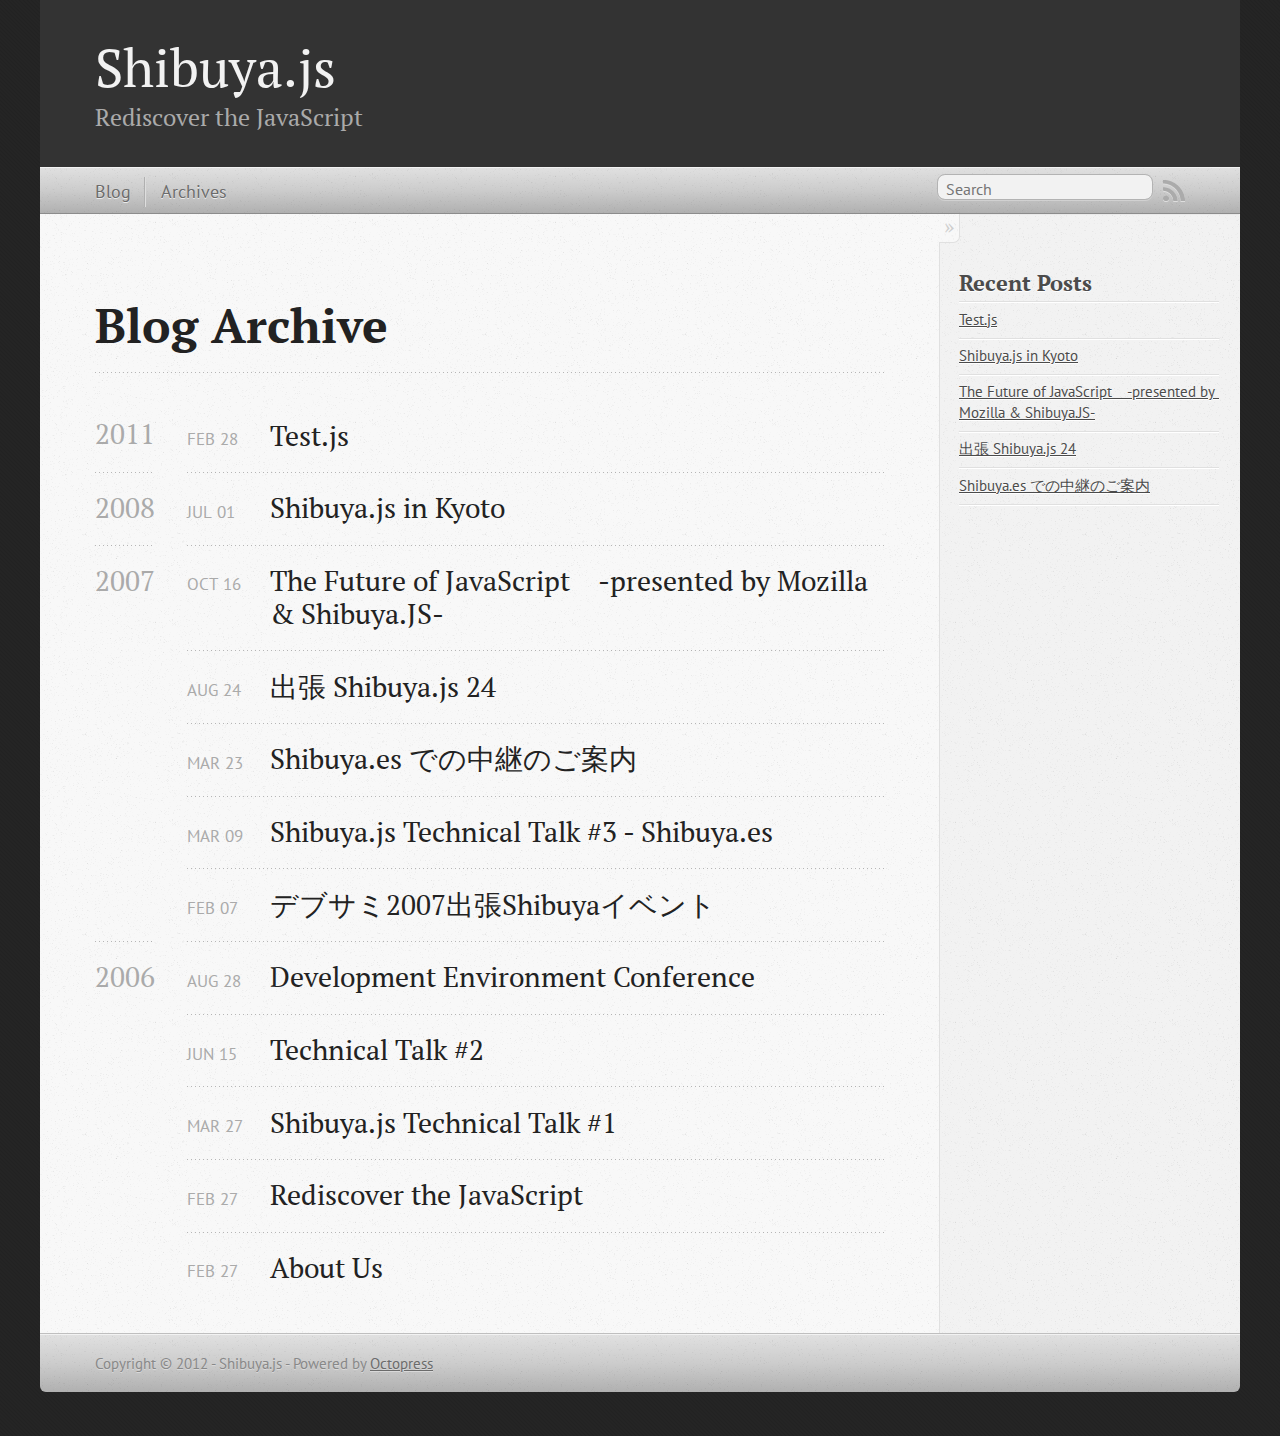
<file: blog/archives/index.html>
<!DOCTYPE html>
<!--[if IEMobile 7 ]><html class="no-js iem7"><![endif]-->
<!--[if lt IE 9]><html class="no-js lte-ie8"><![endif]-->
<!--[if (gt IE 8)|(gt IEMobile 7)|!(IEMobile)|!(IE)]><!--><html class="no-js" lang="en"><!--<![endif]-->
<head>
  <meta charset="utf-8">
  <title>Blog Archive - Shibuya.js</title>
  <meta name="author" content="Shibuya.js">

  
  <meta name="description" content="Blog Archive 2011 Test.js
Feb 28 2011 2008 Shibuya.js in Kyoto
Jul 01 2008 2007 The Future of JavaScript　-presented by Mozilla & Shibuya.JS-
Oct 16 &hellip;">
  

  <!-- http://t.co/dKP3o1e -->
  <meta name="HandheldFriendly" content="True">
  <meta name="MobileOptimized" content="320">
  <meta name="viewport" content="width=device-width, initial-scale=1">

  
  <link rel="canonical" href="http://shibuyajs.org/blog/archives">
  <link href="/favicon.png" rel="icon">
  <link href="/stylesheets/screen.css" media="screen, projection" rel="stylesheet" type="text/css">
  <script src="/javascripts/modernizr-2.0.js"></script>
  <script src="/javascripts/ender.js"></script>
  <script src="/javascripts/octopress.js" type="text/javascript"></script>
  <link href="/atom.xml" rel="alternate" title="Shibuya.js" type="application/atom+xml">
  <!--Fonts from Google"s Web font directory at http://google.com/webfonts -->
<link href="http://fonts.googleapis.com/css?family=PT+Serif:regular,italic,bold,bolditalic" rel="stylesheet" type="text/css">
<link href="http://fonts.googleapis.com/css?family=PT+Sans:regular,italic,bold,bolditalic" rel="stylesheet" type="text/css">

  

</head>

<body   >
  <header role="banner"><hgroup>
  <h1><a href="/">Shibuya.js</a></h1>
  
    <h2>Rediscover the JavaScript</h2>
  
</hgroup>

</header>
  <nav role="navigation"><ul class="subscription" data-subscription="rss">
  <li><a href="/atom.xml" rel="subscribe-rss" title="subscribe via RSS">RSS</a></li>
  
</ul>
  
<form action="http://google.com/search" method="get">
  <fieldset role="search">
    <input type="hidden" name="q" value="site:shibuyajs.org" />
    <input class="search" type="text" name="q" results="0" placeholder="Search"/>
  </fieldset>
</form>
  
<ul class="main-navigation">
  <li><a href="/">Blog</a></li>
  <li><a href="/blog/archives">Archives</a></li>
</ul>

</nav>
  <div id="main">
    <div id="content">
      <div>
<article role="article">
  
  <header>
    <h1 class="entry-title">Blog Archive</h1>
    
  </header>
  
  <div id="blog-archives">



  
  <h2>2011</h2>

<article>
  
<h1><a href="/archives/2011/02/28/test/">Test.js</a></h1>
<time datetime="2011-02-28T16:12:00+09:00" pubdate><span class='month'>Feb</span> <span class='day'>28</span> <span class='year'>2011</span></time>


</article>



  
  <h2>2008</h2>

<article>
  
<h1><a href="/archives/2008/07/01/shibuya-js-in-kyoto/">Shibuya.js in Kyoto</a></h1>
<time datetime="2008-07-01T18:06:00+09:00" pubdate><span class='month'>Jul</span> <span class='day'>01</span> <span class='year'>2008</span></time>


</article>



  
  <h2>2007</h2>

<article>
  
<h1><a href="/archives/2007/10/16/the-future-of-javascript-presented-by-mozilla-shibuya-js/">The Future of JavaScript　-presented by Mozilla & Shibuya.JS-</a></h1>
<time datetime="2007-10-16T17:13:00+09:00" pubdate><span class='month'>Oct</span> <span class='day'>16</span> <span class='year'>2007</span></time>


</article>



<article>
  
<h1><a href="/archives/2007/08/24/Shibuya-js-24/">出張 Shibuya.js 24</a></h1>
<time datetime="2007-08-24T11:56:00+09:00" pubdate><span class='month'>Aug</span> <span class='day'>24</span> <span class='year'>2007</span></time>


</article>



<article>
  
<h1><a href="/archives/2007/03/23/shibuya-es-%E3%81%A6%E3%82%99%E3%81%AE%E4%B8%AD%E7%B6%99%E3%81%AE%E3%81%93%E3%82%99%E6%A1%88%E5%86%85/">Shibuya.es での中継のご案内</a></h1>
<time datetime="2007-03-23T01:40:00+09:00" pubdate><span class='month'>Mar</span> <span class='day'>23</span> <span class='year'>2007</span></time>


</article>



<article>
  
<h1><a href="/archives/2007/03/09/shibuya-js-technical-talk-3-shibuya-es/">Shibuya.js Technical Talk #3 - Shibuya.es</a></h1>
<time datetime="2007-03-09T11:29:00+09:00" pubdate><span class='month'>Mar</span> <span class='day'>09</span> <span class='year'>2007</span></time>


</article>



<article>
  
<h1><a href="/archives/2007/02/07/%E3%83%86%E3%82%99%E3%83%95%E3%82%99%E3%82%B5%E3%83%9F2007%E5%87%BA%E5%BC%B5shibuya%E3%82%A4%E3%83%98%E3%82%99%E3%83%B3%E3%83%88/">デブサミ2007出張Shibuyaイベント</a></h1>
<time datetime="2007-02-07T11:37:00+09:00" pubdate><span class='month'>Feb</span> <span class='day'>07</span> <span class='year'>2007</span></time>


</article>



  
  <h2>2006</h2>

<article>
  
<h1><a href="/archives/2006/08/28/development-environment-conference/">Development Environment Conference</a></h1>
<time datetime="2006-08-28T14:41:00+09:00" pubdate><span class='month'>Aug</span> <span class='day'>28</span> <span class='year'>2006</span></time>


</article>



<article>
  
<h1><a href="/archives/2006/06/15/technical-talk-2/">Technical Talk #2</a></h1>
<time datetime="2006-06-15T12:14:00+09:00" pubdate><span class='month'>Jun</span> <span class='day'>15</span> <span class='year'>2006</span></time>


</article>



<article>
  
<h1><a href="/archives/2006/03/27/shibuya-js-technical-talk-1/">Shibuya.js Technical Talk #1</a></h1>
<time datetime="2006-03-27T19:55:00+09:00" pubdate><span class='month'>Mar</span> <span class='day'>27</span> <span class='year'>2006</span></time>


</article>



<article>
  
<h1><a href="/archives/2006/02/27/rediscover-the-javascript/">Rediscover the JavaScript</a></h1>
<time datetime="2006-02-27T21:21:00+09:00" pubdate><span class='month'>Feb</span> <span class='day'>27</span> <span class='year'>2006</span></time>


</article>



<article>
  
<h1><a href="/archives/2006/02/27/about-us/">About Us</a></h1>
<time datetime="2006-02-27T21:20:00+09:00" pubdate><span class='month'>Feb</span> <span class='day'>27</span> <span class='year'>2006</span></time>


</article>

</div>

  
</article>

</div>

<aside class="sidebar">
  
    <section>
  <h1>Recent Posts</h1>
  <ul id="recent_posts">
    
      <li class="post">
        <a href="/archives/2011/02/28/test/">Test.js</a>
      </li>
    
      <li class="post">
        <a href="/archives/2008/07/01/shibuya-js-in-kyoto/">Shibuya.js in Kyoto</a>
      </li>
    
      <li class="post">
        <a href="/archives/2007/10/16/the-future-of-javascript-presented-by-mozilla-shibuya-js/">The Future of JavaScript　-presented by Mozilla & Shibuya.JS-</a>
      </li>
    
      <li class="post">
        <a href="/archives/2007/08/24/Shibuya-js-24/">出張 Shibuya.js 24</a>
      </li>
    
      <li class="post">
        <a href="/archives/2007/03/23/shibuya-es-%E3%81%A6%E3%82%99%E3%81%AE%E4%B8%AD%E7%B6%99%E3%81%AE%E3%81%93%E3%82%99%E6%A1%88%E5%86%85/">Shibuya.es での中継のご案内</a>
      </li>
    
  </ul>
</section>






  
</aside>


    </div>
  </div>
  <footer role="contentinfo"><p>
  Copyright &copy; 2012 - Shibuya.js -
  <span class="credit">Powered by <a href="http://octopress.org">Octopress</a></span>
</p>

</footer>
  



<div id="fb-root"></div>
<script>(function(d, s, id) {
  var js, fjs = d.getElementsByTagName(s)[0];
  if (d.getElementById(id)) {return;}
  js = d.createElement(s); js.id = id;
  js.src = "//connect.facebook.net/en_US/all.js#appId=212934732101925&xfbml=1";
  fjs.parentNode.insertBefore(js, fjs);
}(document, 'script', 'facebook-jssdk'));</script>



  <script type="text/javascript">
    (function() {
      var script = document.createElement('script'); script.type = 'text/javascript'; script.async = true;
      script.src = 'https://apis.google.com/js/plusone.js';
      var s = document.getElementsByTagName('script')[0]; s.parentNode.insertBefore(script, s);
    })();
  </script>



  <script type="text/javascript">
    (function(){
      var twitterWidgets = document.createElement('script');
      twitterWidgets.type = 'text/javascript';
      twitterWidgets.async = true;
      twitterWidgets.src = 'http://platform.twitter.com/widgets.js';
      document.getElementsByTagName('head')[0].appendChild(twitterWidgets);
    })();
  </script>





</body>
</html>
</file>
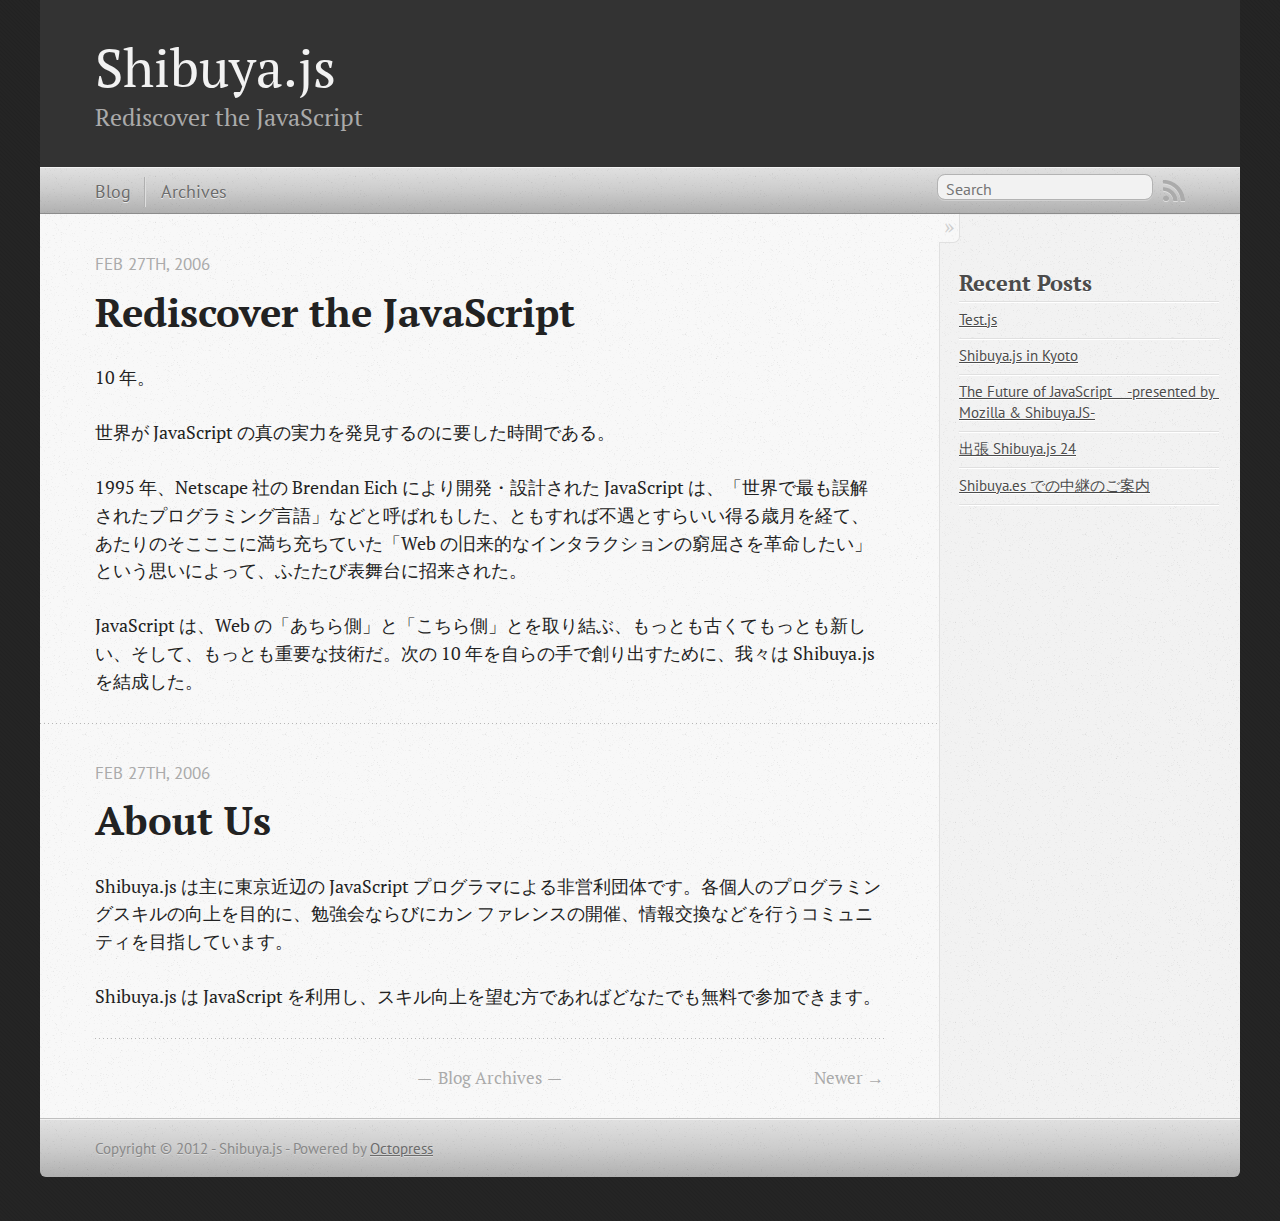
<file: archives/page/2/index.html>
<!DOCTYPE html>
<!--[if IEMobile 7 ]><html class="no-js iem7"><![endif]-->
<!--[if lt IE 9]><html class="no-js lte-ie8"><![endif]-->
<!--[if (gt IE 8)|(gt IEMobile 7)|!(IEMobile)|!(IE)]><!--><html class="no-js" lang="en"><!--<![endif]-->
<head>
  <meta charset="utf-8">
  <title>Shibuya.js</title>
  <meta name="author" content="Shibuya.js">

  
  <meta name="description" content="10 年。 世界が JavaScript の真の実力を発見するのに要した時間である。 1995 年、Netscape 社の Brendan Eich により開発・設計された JavaScript
は、「世界で最も誤解されたプログラミング言語」などと呼ばれもした、 &hellip;">
  

  <!-- http://t.co/dKP3o1e -->
  <meta name="HandheldFriendly" content="True">
  <meta name="MobileOptimized" content="320">
  <meta name="viewport" content="width=device-width, initial-scale=1">

  
  <link rel="canonical" href="http://shibuyajs.org/archives/page/2">
  <link href="/favicon.png" rel="icon">
  <link href="/stylesheets/screen.css" media="screen, projection" rel="stylesheet" type="text/css">
  <script src="/javascripts/modernizr-2.0.js"></script>
  <script src="/javascripts/ender.js"></script>
  <script src="/javascripts/octopress.js" type="text/javascript"></script>
  <link href="/atom.xml" rel="alternate" title="Shibuya.js" type="application/atom+xml">
  <!--Fonts from Google"s Web font directory at http://google.com/webfonts -->
<link href="http://fonts.googleapis.com/css?family=PT+Serif:regular,italic,bold,bolditalic" rel="stylesheet" type="text/css">
<link href="http://fonts.googleapis.com/css?family=PT+Sans:regular,italic,bold,bolditalic" rel="stylesheet" type="text/css">

  

</head>

<body   >
  <header role="banner"><hgroup>
  <h1><a href="/">Shibuya.js</a></h1>
  
    <h2>Rediscover the JavaScript</h2>
  
</hgroup>

</header>
  <nav role="navigation"><ul class="subscription" data-subscription="rss">
  <li><a href="/atom.xml" rel="subscribe-rss" title="subscribe via RSS">RSS</a></li>
  
</ul>
  
<form action="http://google.com/search" method="get">
  <fieldset role="search">
    <input type="hidden" name="q" value="site:shibuyajs.org" />
    <input class="search" type="text" name="q" results="0" placeholder="Search"/>
  </fieldset>
</form>
  
<ul class="main-navigation">
  <li><a href="/">Blog</a></li>
  <li><a href="/blog/archives">Archives</a></li>
</ul>

</nav>
  <div id="main">
    <div id="content">
      <div class="blog-index">
  
  
  
    <article>
      
  <header>
    
      <h1 class="entry-title"><a href="/archives/2006/02/27/rediscover-the-javascript/">Rediscover the JavaScript</a></h1>
    
    
      <p class="meta">
        








  


<time datetime="2006-02-27T21:21:00+09:00" pubdate data-updated="true">Feb 27<span>th</span>, 2006</time>
        
      </p>
    
  </header>


  <div class="entry-content"><p>10 年。</p>

<p>世界が JavaScript の真の実力を発見するのに要した時間である。</p>

<p>1995 年、Netscape 社の Brendan Eich により開発・設計された JavaScript
は、「世界で最も誤解されたプログラミング言語」などと呼ばれもした、ともすれば不遇とすらいい得る歳月を経て、あたりのそこここに満ち充ちていた「Web
の旧来的なインタラクションの窮屈さを革命したい」という思いによって、ふたたび表舞台に招来された。</p>

<p>JavaScript は、Web の「あちら側」と「こちら側」とを取り結ぶ、もっとも古くてもっとも新しい、そして、もっとも重要な技術だ。次の 10
年を自らの手で創り出すために、我々は Shibuya.js を結成した。</p>
</div>
  
  


    </article>
  
  
    <article>
      
  <header>
    
      <h1 class="entry-title"><a href="/archives/2006/02/27/about-us/">About Us</a></h1>
    
    
      <p class="meta">
        








  


<time datetime="2006-02-27T21:20:00+09:00" pubdate data-updated="true">Feb 27<span>th</span>, 2006</time>
        
      </p>
    
  </header>


  <div class="entry-content"><p>Shibuya.js は主に東京近辺の JavaScript プログラマによる非営利団体です。各個人のプログラミングスキルの向上を目的に、勉強会ならびにカン
ファレンスの開催、情報交換などを行うコミュニティを目指しています。</p>

<p>Shibuya.js は JavaScript を利用し、スキル向上を望む方であればどなたでも無料で参加できます。</p>
</div>
  
  


    </article>
  
  <div class="pagination">
    
    <a href="/blog/archives">Blog Archives</a>
    
    <a class="next" href="/">Newer &rarr;</a>
    
  </div>
</div>
<aside class="sidebar">
  
    <section>
  <h1>Recent Posts</h1>
  <ul id="recent_posts">
    
      <li class="post">
        <a href="/archives/2011/02/28/test/">Test.js</a>
      </li>
    
      <li class="post">
        <a href="/archives/2008/07/01/shibuya-js-in-kyoto/">Shibuya.js in Kyoto</a>
      </li>
    
      <li class="post">
        <a href="/archives/2007/10/16/the-future-of-javascript-presented-by-mozilla-shibuya-js/">The Future of JavaScript　-presented by Mozilla & Shibuya.JS-</a>
      </li>
    
      <li class="post">
        <a href="/archives/2007/08/24/Shibuya-js-24/">出張 Shibuya.js 24</a>
      </li>
    
      <li class="post">
        <a href="/archives/2007/03/23/shibuya-es-%E3%81%A6%E3%82%99%E3%81%AE%E4%B8%AD%E7%B6%99%E3%81%AE%E3%81%93%E3%82%99%E6%A1%88%E5%86%85/">Shibuya.es での中継のご案内</a>
      </li>
    
  </ul>
</section>






  
</aside>

    </div>
  </div>
  <footer role="contentinfo"><p>
  Copyright &copy; 2012 - Shibuya.js -
  <span class="credit">Powered by <a href="http://octopress.org">Octopress</a></span>
</p>

</footer>
  



<div id="fb-root"></div>
<script>(function(d, s, id) {
  var js, fjs = d.getElementsByTagName(s)[0];
  if (d.getElementById(id)) {return;}
  js = d.createElement(s); js.id = id;
  js.src = "//connect.facebook.net/en_US/all.js#appId=212934732101925&xfbml=1";
  fjs.parentNode.insertBefore(js, fjs);
}(document, 'script', 'facebook-jssdk'));</script>



  <script type="text/javascript">
    (function() {
      var script = document.createElement('script'); script.type = 'text/javascript'; script.async = true;
      script.src = 'https://apis.google.com/js/plusone.js';
      var s = document.getElementsByTagName('script')[0]; s.parentNode.insertBefore(script, s);
    })();
  </script>



  <script type="text/javascript">
    (function(){
      var twitterWidgets = document.createElement('script');
      twitterWidgets.type = 'text/javascript';
      twitterWidgets.async = true;
      twitterWidgets.src = 'http://platform.twitter.com/widgets.js';
      document.getElementsByTagName('head')[0].appendChild(twitterWidgets);
    })();
  </script>





</body>
</html>
</file>
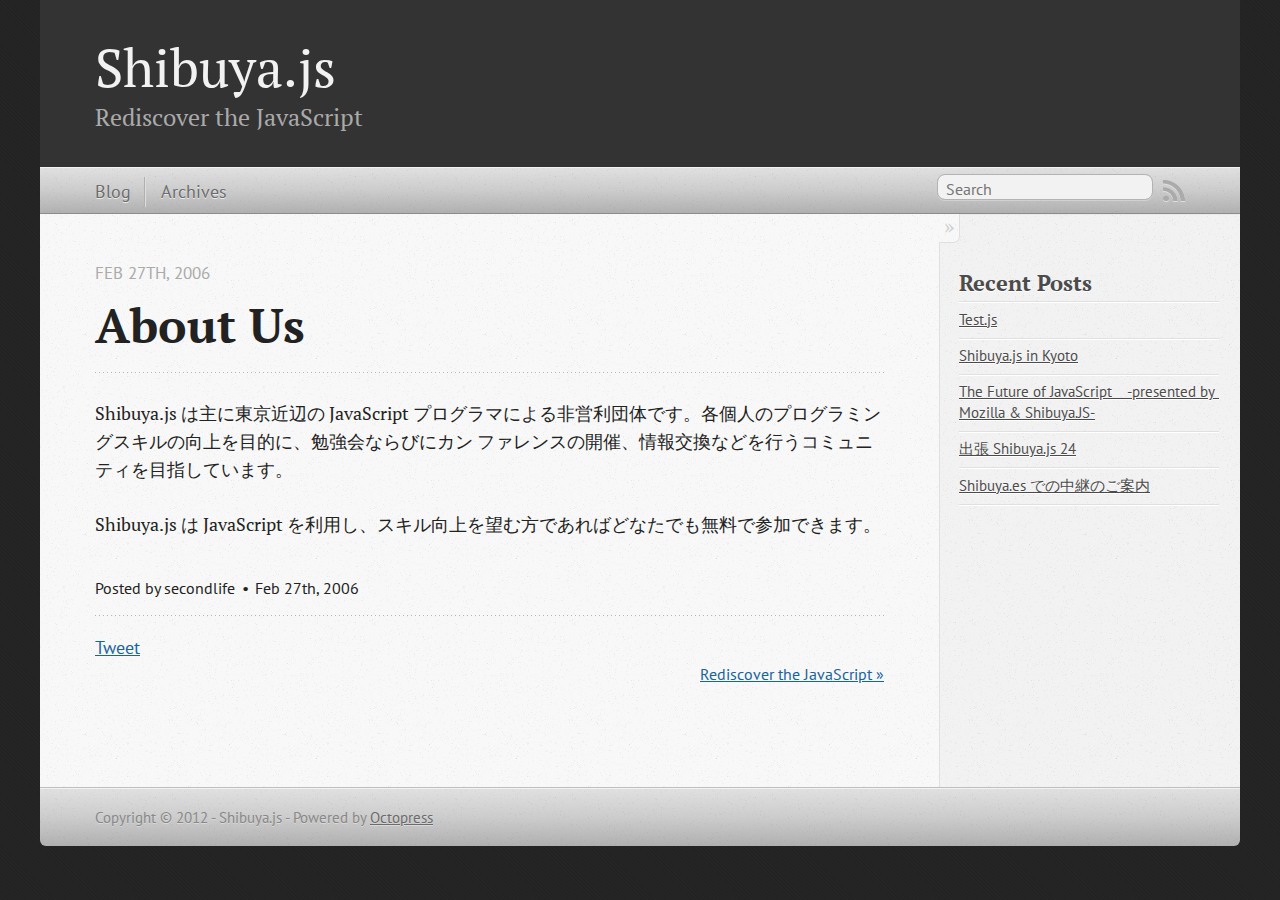
<file: archives/2006/02/27/about-us/index.html>
<!DOCTYPE html>
<!--[if IEMobile 7 ]><html class="no-js iem7"><![endif]-->
<!--[if lt IE 9]><html class="no-js lte-ie8"><![endif]-->
<!--[if (gt IE 8)|(gt IEMobile 7)|!(IEMobile)|!(IE)]><!--><html class="no-js" lang="en"><!--<![endif]-->
<head>
  <meta charset="utf-8">
  <title>About Us - Shibuya.js</title>
  <meta name="author" content="Shibuya.js">

  
  <meta name="description" content="Shibuya.js は主に東京近辺の JavaScript プログラマによる非営利団体です。各個人のプログラミングスキルの向上を目的に、勉強会ならびにカン
ファレンスの開催、情報交換などを行うコミュニティを目指しています。 Shibuya.js は JavaScript を利用し、 &hellip;">
  

  <!-- http://t.co/dKP3o1e -->
  <meta name="HandheldFriendly" content="True">
  <meta name="MobileOptimized" content="320">
  <meta name="viewport" content="width=device-width, initial-scale=1">

  
  <link rel="canonical" href="http://shibuyajs.org/archives/2006/02/27/about-us">
  <link href="/favicon.png" rel="icon">
  <link href="/stylesheets/screen.css" media="screen, projection" rel="stylesheet" type="text/css">
  <script src="/javascripts/modernizr-2.0.js"></script>
  <script src="/javascripts/ender.js"></script>
  <script src="/javascripts/octopress.js" type="text/javascript"></script>
  <link href="/atom.xml" rel="alternate" title="Shibuya.js" type="application/atom+xml">
  <!--Fonts from Google"s Web font directory at http://google.com/webfonts -->
<link href="http://fonts.googleapis.com/css?family=PT+Serif:regular,italic,bold,bolditalic" rel="stylesheet" type="text/css">
<link href="http://fonts.googleapis.com/css?family=PT+Sans:regular,italic,bold,bolditalic" rel="stylesheet" type="text/css">

  

</head>

<body   >
  <header role="banner"><hgroup>
  <h1><a href="/">Shibuya.js</a></h1>
  
    <h2>Rediscover the JavaScript</h2>
  
</hgroup>

</header>
  <nav role="navigation"><ul class="subscription" data-subscription="rss">
  <li><a href="/atom.xml" rel="subscribe-rss" title="subscribe via RSS">RSS</a></li>
  
</ul>
  
<form action="http://google.com/search" method="get">
  <fieldset role="search">
    <input type="hidden" name="q" value="site:shibuyajs.org" />
    <input class="search" type="text" name="q" results="0" placeholder="Search"/>
  </fieldset>
</form>
  
<ul class="main-navigation">
  <li><a href="/">Blog</a></li>
  <li><a href="/blog/archives">Archives</a></li>
</ul>

</nav>
  <div id="main">
    <div id="content">
      <div>
<article class="hentry" role="article">
  
  <header>
    
      <h1 class="entry-title">About Us</h1>
    
    
      <p class="meta">
        








  


<time datetime="2006-02-27T21:20:00+09:00" pubdate data-updated="true">Feb 27<span>th</span>, 2006</time>
        
      </p>
    
  </header>


<div class="entry-content"><p>Shibuya.js は主に東京近辺の JavaScript プログラマによる非営利団体です。各個人のプログラミングスキルの向上を目的に、勉強会ならびにカン
ファレンスの開催、情報交換などを行うコミュニティを目指しています。</p>

<p>Shibuya.js は JavaScript を利用し、スキル向上を望む方であればどなたでも無料で参加できます。</p>
</div>


  <footer>
    <p class="meta">
      
  

<span class="byline author vcard">Posted by <span class="fn">secondlife</span></span>

      








  


<time datetime="2006-02-27T21:20:00+09:00" pubdate data-updated="true">Feb 27<span>th</span>, 2006</time>
      


    </p>
    
      <div class="sharing">
  
  <a href="http://twitter.com/share" class="twitter-share-button" data-url="http://shibuyajs.org/archives/2006/02/27/about-us/" data-via="" data-counturl="http://shibuyajs.org/archives/2006/02/27/about-us/" >Tweet</a>
  
  
  <div class="g-plusone" data-size="medium"></div>
  
  
    <div class="fb-like" data-send="true" data-width="450" data-show-faces="false"></div>
  
</div>

    
    <p class="meta">
      
      
        <a class="basic-alignment right" href="/archives/2006/02/27/rediscover-the-javascript/" title="Next Post: Rediscover the JavaScript">Rediscover the JavaScript &raquo;</a>
      
    </p>
  </footer>
</article>

</div>

<aside class="sidebar">
  
    <section>
  <h1>Recent Posts</h1>
  <ul id="recent_posts">
    
      <li class="post">
        <a href="/archives/2011/02/28/test/">Test.js</a>
      </li>
    
      <li class="post">
        <a href="/archives/2008/07/01/shibuya-js-in-kyoto/">Shibuya.js in Kyoto</a>
      </li>
    
      <li class="post">
        <a href="/archives/2007/10/16/the-future-of-javascript-presented-by-mozilla-shibuya-js/">The Future of JavaScript　-presented by Mozilla & Shibuya.JS-</a>
      </li>
    
      <li class="post">
        <a href="/archives/2007/08/24/Shibuya-js-24/">出張 Shibuya.js 24</a>
      </li>
    
      <li class="post">
        <a href="/archives/2007/03/23/shibuya-es-%E3%81%A6%E3%82%99%E3%81%AE%E4%B8%AD%E7%B6%99%E3%81%AE%E3%81%93%E3%82%99%E6%A1%88%E5%86%85/">Shibuya.es での中継のご案内</a>
      </li>
    
  </ul>
</section>






  
</aside>


    </div>
  </div>
  <footer role="contentinfo"><p>
  Copyright &copy; 2012 - Shibuya.js -
  <span class="credit">Powered by <a href="http://octopress.org">Octopress</a></span>
</p>

</footer>
  



<div id="fb-root"></div>
<script>(function(d, s, id) {
  var js, fjs = d.getElementsByTagName(s)[0];
  if (d.getElementById(id)) {return;}
  js = d.createElement(s); js.id = id;
  js.src = "//connect.facebook.net/en_US/all.js#appId=212934732101925&xfbml=1";
  fjs.parentNode.insertBefore(js, fjs);
}(document, 'script', 'facebook-jssdk'));</script>



  <script type="text/javascript">
    (function() {
      var script = document.createElement('script'); script.type = 'text/javascript'; script.async = true;
      script.src = 'https://apis.google.com/js/plusone.js';
      var s = document.getElementsByTagName('script')[0]; s.parentNode.insertBefore(script, s);
    })();
  </script>



  <script type="text/javascript">
    (function(){
      var twitterWidgets = document.createElement('script');
      twitterWidgets.type = 'text/javascript';
      twitterWidgets.async = true;
      twitterWidgets.src = 'http://platform.twitter.com/widgets.js';
      document.getElementsByTagName('head')[0].appendChild(twitterWidgets);
    })();
  </script>





</body>
</html>
</file>
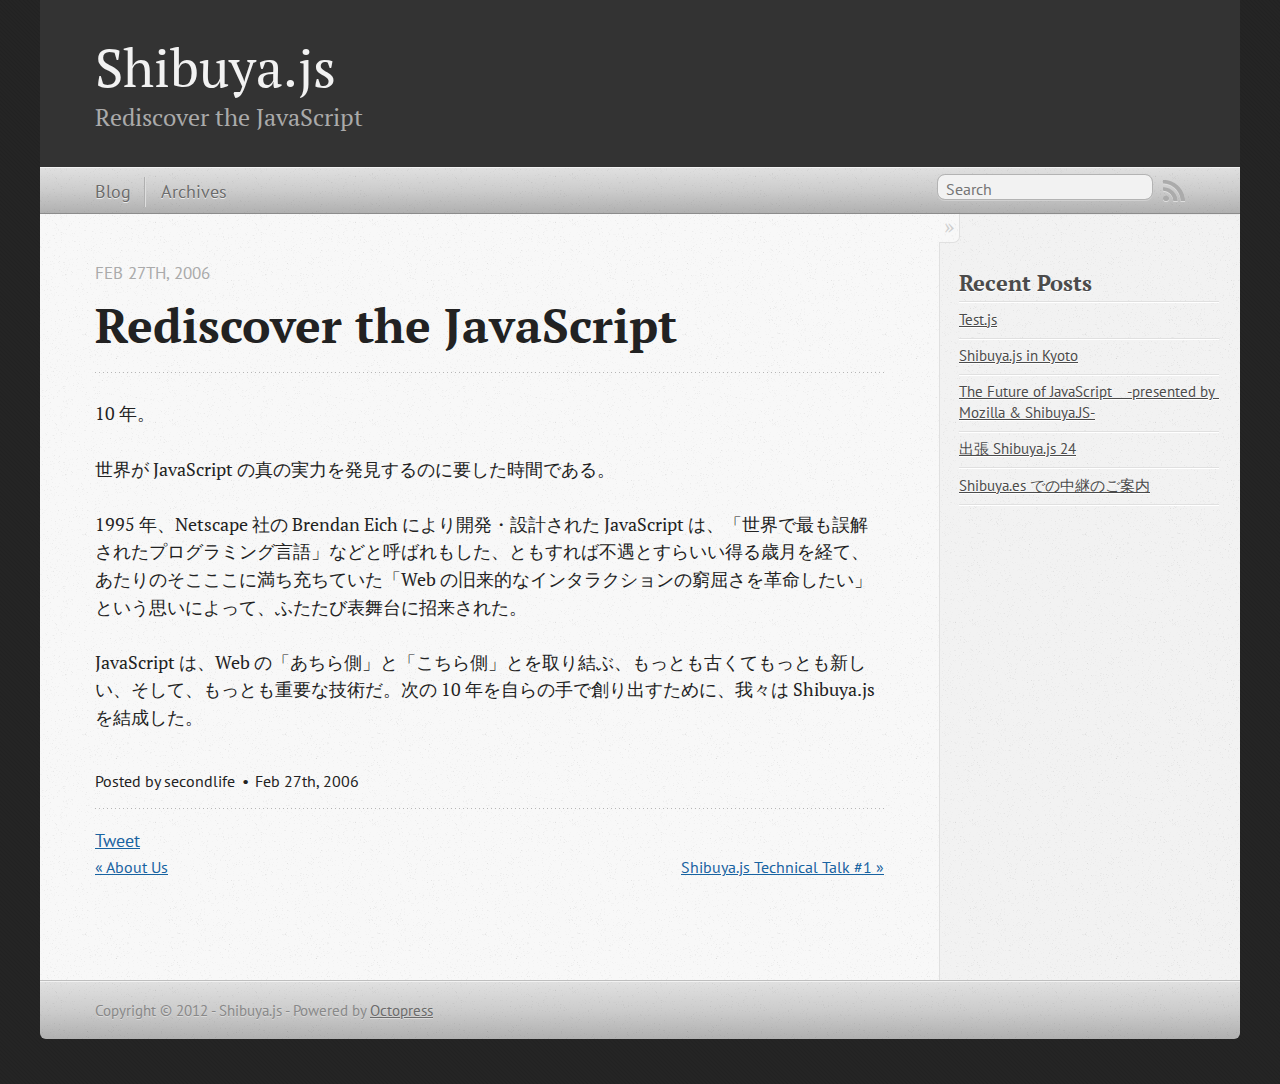
<file: archives/2006/02/27/rediscover-the-javascript/index.html>
<!DOCTYPE html>
<!--[if IEMobile 7 ]><html class="no-js iem7"><![endif]-->
<!--[if lt IE 9]><html class="no-js lte-ie8"><![endif]-->
<!--[if (gt IE 8)|(gt IEMobile 7)|!(IEMobile)|!(IE)]><!--><html class="no-js" lang="en"><!--<![endif]-->
<head>
  <meta charset="utf-8">
  <title>Rediscover the JavaScript - Shibuya.js</title>
  <meta name="author" content="Shibuya.js">

  
  <meta name="description" content="10 年。 世界が JavaScript の真の実力を発見するのに要した時間である。 1995 年、Netscape 社の Brendan Eich により開発・設計された JavaScript
は、「世界で最も誤解されたプログラミング言語」などと呼ばれもした、 &hellip;">
  

  <!-- http://t.co/dKP3o1e -->
  <meta name="HandheldFriendly" content="True">
  <meta name="MobileOptimized" content="320">
  <meta name="viewport" content="width=device-width, initial-scale=1">

  
  <link rel="canonical" href="http://shibuyajs.org/archives/2006/02/27/rediscover-the-javascript">
  <link href="/favicon.png" rel="icon">
  <link href="/stylesheets/screen.css" media="screen, projection" rel="stylesheet" type="text/css">
  <script src="/javascripts/modernizr-2.0.js"></script>
  <script src="/javascripts/ender.js"></script>
  <script src="/javascripts/octopress.js" type="text/javascript"></script>
  <link href="/atom.xml" rel="alternate" title="Shibuya.js" type="application/atom+xml">
  <!--Fonts from Google"s Web font directory at http://google.com/webfonts -->
<link href="http://fonts.googleapis.com/css?family=PT+Serif:regular,italic,bold,bolditalic" rel="stylesheet" type="text/css">
<link href="http://fonts.googleapis.com/css?family=PT+Sans:regular,italic,bold,bolditalic" rel="stylesheet" type="text/css">

  

</head>

<body   >
  <header role="banner"><hgroup>
  <h1><a href="/">Shibuya.js</a></h1>
  
    <h2>Rediscover the JavaScript</h2>
  
</hgroup>

</header>
  <nav role="navigation"><ul class="subscription" data-subscription="rss">
  <li><a href="/atom.xml" rel="subscribe-rss" title="subscribe via RSS">RSS</a></li>
  
</ul>
  
<form action="http://google.com/search" method="get">
  <fieldset role="search">
    <input type="hidden" name="q" value="site:shibuyajs.org" />
    <input class="search" type="text" name="q" results="0" placeholder="Search"/>
  </fieldset>
</form>
  
<ul class="main-navigation">
  <li><a href="/">Blog</a></li>
  <li><a href="/blog/archives">Archives</a></li>
</ul>

</nav>
  <div id="main">
    <div id="content">
      <div>
<article class="hentry" role="article">
  
  <header>
    
      <h1 class="entry-title">Rediscover the JavaScript</h1>
    
    
      <p class="meta">
        








  


<time datetime="2006-02-27T21:21:00+09:00" pubdate data-updated="true">Feb 27<span>th</span>, 2006</time>
        
      </p>
    
  </header>


<div class="entry-content"><p>10 年。</p>

<p>世界が JavaScript の真の実力を発見するのに要した時間である。</p>

<p>1995 年、Netscape 社の Brendan Eich により開発・設計された JavaScript
は、「世界で最も誤解されたプログラミング言語」などと呼ばれもした、ともすれば不遇とすらいい得る歳月を経て、あたりのそこここに満ち充ちていた「Web
の旧来的なインタラクションの窮屈さを革命したい」という思いによって、ふたたび表舞台に招来された。</p>

<p>JavaScript は、Web の「あちら側」と「こちら側」とを取り結ぶ、もっとも古くてもっとも新しい、そして、もっとも重要な技術だ。次の 10
年を自らの手で創り出すために、我々は Shibuya.js を結成した。</p>
</div>


  <footer>
    <p class="meta">
      
  

<span class="byline author vcard">Posted by <span class="fn">secondlife</span></span>

      








  


<time datetime="2006-02-27T21:21:00+09:00" pubdate data-updated="true">Feb 27<span>th</span>, 2006</time>
      


    </p>
    
      <div class="sharing">
  
  <a href="http://twitter.com/share" class="twitter-share-button" data-url="http://shibuyajs.org/archives/2006/02/27/rediscover-the-javascript/" data-via="" data-counturl="http://shibuyajs.org/archives/2006/02/27/rediscover-the-javascript/" >Tweet</a>
  
  
  <div class="g-plusone" data-size="medium"></div>
  
  
    <div class="fb-like" data-send="true" data-width="450" data-show-faces="false"></div>
  
</div>

    
    <p class="meta">
      
        <a class="basic-alignment left" href="/archives/2006/02/27/about-us/" title="Previous Post: About Us">&laquo; About Us</a>
      
      
        <a class="basic-alignment right" href="/archives/2006/03/27/shibuya-js-technical-talk-1/" title="Next Post: Shibuya.js Technical Talk #1">Shibuya.js Technical Talk #1 &raquo;</a>
      
    </p>
  </footer>
</article>

</div>

<aside class="sidebar">
  
    <section>
  <h1>Recent Posts</h1>
  <ul id="recent_posts">
    
      <li class="post">
        <a href="/archives/2011/02/28/test/">Test.js</a>
      </li>
    
      <li class="post">
        <a href="/archives/2008/07/01/shibuya-js-in-kyoto/">Shibuya.js in Kyoto</a>
      </li>
    
      <li class="post">
        <a href="/archives/2007/10/16/the-future-of-javascript-presented-by-mozilla-shibuya-js/">The Future of JavaScript　-presented by Mozilla & Shibuya.JS-</a>
      </li>
    
      <li class="post">
        <a href="/archives/2007/08/24/Shibuya-js-24/">出張 Shibuya.js 24</a>
      </li>
    
      <li class="post">
        <a href="/archives/2007/03/23/shibuya-es-%E3%81%A6%E3%82%99%E3%81%AE%E4%B8%AD%E7%B6%99%E3%81%AE%E3%81%93%E3%82%99%E6%A1%88%E5%86%85/">Shibuya.es での中継のご案内</a>
      </li>
    
  </ul>
</section>






  
</aside>


    </div>
  </div>
  <footer role="contentinfo"><p>
  Copyright &copy; 2012 - Shibuya.js -
  <span class="credit">Powered by <a href="http://octopress.org">Octopress</a></span>
</p>

</footer>
  



<div id="fb-root"></div>
<script>(function(d, s, id) {
  var js, fjs = d.getElementsByTagName(s)[0];
  if (d.getElementById(id)) {return;}
  js = d.createElement(s); js.id = id;
  js.src = "//connect.facebook.net/en_US/all.js#appId=212934732101925&xfbml=1";
  fjs.parentNode.insertBefore(js, fjs);
}(document, 'script', 'facebook-jssdk'));</script>



  <script type="text/javascript">
    (function() {
      var script = document.createElement('script'); script.type = 'text/javascript'; script.async = true;
      script.src = 'https://apis.google.com/js/plusone.js';
      var s = document.getElementsByTagName('script')[0]; s.parentNode.insertBefore(script, s);
    })();
  </script>



  <script type="text/javascript">
    (function(){
      var twitterWidgets = document.createElement('script');
      twitterWidgets.type = 'text/javascript';
      twitterWidgets.async = true;
      twitterWidgets.src = 'http://platform.twitter.com/widgets.js';
      document.getElementsByTagName('head')[0].appendChild(twitterWidgets);
    })();
  </script>





</body>
</html>
</file>
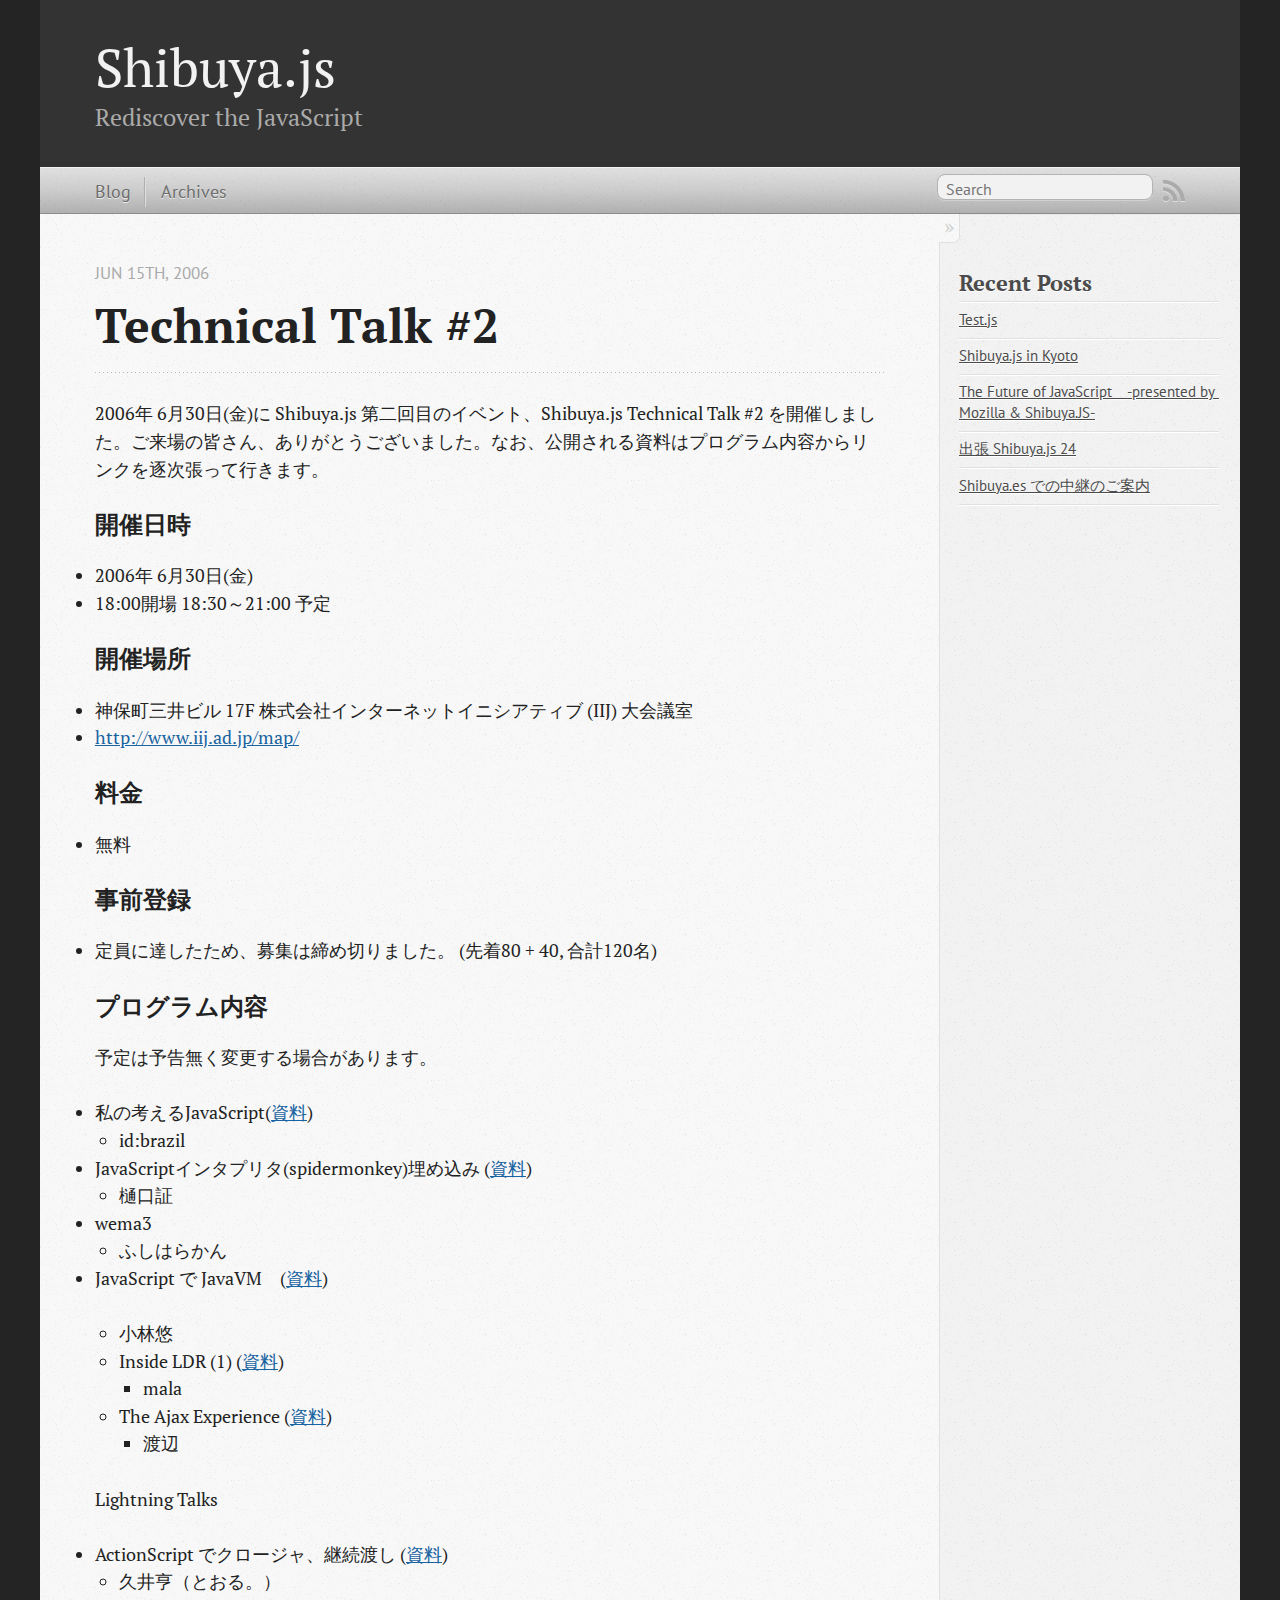
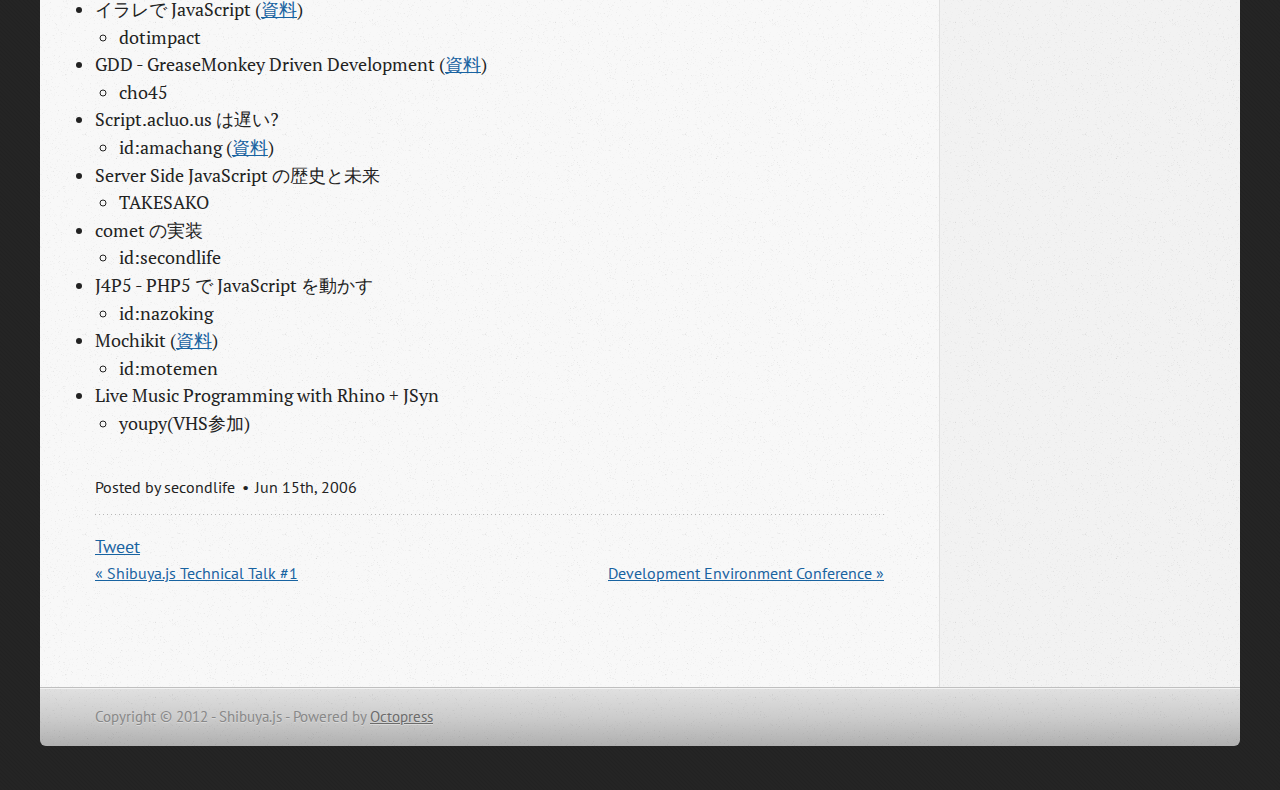
<file: archives/2006/06/15/technical-talk-2/index.html>
<!DOCTYPE html>
<!--[if IEMobile 7 ]><html class="no-js iem7"><![endif]-->
<!--[if lt IE 9]><html class="no-js lte-ie8"><![endif]-->
<!--[if (gt IE 8)|(gt IEMobile 7)|!(IEMobile)|!(IE)]><!--><html class="no-js" lang="en"><!--<![endif]-->
<head>
  <meta charset="utf-8">
  <title>Technical Talk #2 - Shibuya.js</title>
  <meta name="author" content="Shibuya.js">

  
  <meta name="description" content="2006年 6月30日(金)に Shibuya.js 第二回目のイベント、Shibuya.js Technical Talk #2
を開催しました。ご来場の皆さん、ありがとうございました。なお、公開される資料はプログラム内容からリンクを逐次張って行きます。 開催日時 2006年 6月30日(金) &hellip;">
  

  <!-- http://t.co/dKP3o1e -->
  <meta name="HandheldFriendly" content="True">
  <meta name="MobileOptimized" content="320">
  <meta name="viewport" content="width=device-width, initial-scale=1">

  
  <link rel="canonical" href="http://shibuyajs.org/archives/2006/06/15/technical-talk-2">
  <link href="/favicon.png" rel="icon">
  <link href="/stylesheets/screen.css" media="screen, projection" rel="stylesheet" type="text/css">
  <script src="/javascripts/modernizr-2.0.js"></script>
  <script src="/javascripts/ender.js"></script>
  <script src="/javascripts/octopress.js" type="text/javascript"></script>
  <link href="/atom.xml" rel="alternate" title="Shibuya.js" type="application/atom+xml">
  <!--Fonts from Google"s Web font directory at http://google.com/webfonts -->
<link href="http://fonts.googleapis.com/css?family=PT+Serif:regular,italic,bold,bolditalic" rel="stylesheet" type="text/css">
<link href="http://fonts.googleapis.com/css?family=PT+Sans:regular,italic,bold,bolditalic" rel="stylesheet" type="text/css">

  

</head>

<body   >
  <header role="banner"><hgroup>
  <h1><a href="/">Shibuya.js</a></h1>
  
    <h2>Rediscover the JavaScript</h2>
  
</hgroup>

</header>
  <nav role="navigation"><ul class="subscription" data-subscription="rss">
  <li><a href="/atom.xml" rel="subscribe-rss" title="subscribe via RSS">RSS</a></li>
  
</ul>
  
<form action="http://google.com/search" method="get">
  <fieldset role="search">
    <input type="hidden" name="q" value="site:shibuyajs.org" />
    <input class="search" type="text" name="q" results="0" placeholder="Search"/>
  </fieldset>
</form>
  
<ul class="main-navigation">
  <li><a href="/">Blog</a></li>
  <li><a href="/blog/archives">Archives</a></li>
</ul>

</nav>
  <div id="main">
    <div id="content">
      <div>
<article class="hentry" role="article">
  
  <header>
    
      <h1 class="entry-title">Technical Talk #2</h1>
    
    
      <p class="meta">
        








  


<time datetime="2006-06-15T12:14:00+09:00" pubdate data-updated="true">Jun 15<span>th</span>, 2006</time>
        
      </p>
    
  </header>


<div class="entry-content"><p>2006年 6月30日(金)に Shibuya.js 第二回目のイベント、Shibuya.js Technical Talk #2
を開催しました。ご来場の皆さん、ありがとうございました。なお、公開される資料はプログラム内容からリンクを逐次張って行きます。</p>

<h3>開催日時</h3>

<ul>
<li>2006年 6月30日(金)</li>
<li>18:00開場 18:30～21:00 予定</li>
</ul>


<h3>開催場所</h3>

<ul>
<li>神保町三井ビル 17F 株式会社インターネットイニシアティブ (IIJ) 大会議室</li>
<li><a href="http://www.iij.ad.jp/map/">http://www.iij.ad.jp/map/</a></li>
</ul>


<h3>料金</h3>

<ul>
<li>無料</li>
</ul>


<h3>事前登録</h3>

<ul>
<li>定員に達したため、募集は締め切りました。 (先着80 + 40, 合計120名)</li>
</ul>


<h3>プログラム内容</h3>

<p>予定は予告無く変更する場合があります。</p>

<ul>
<li>私の考えるJavaScript(<a href="http://d.hatena.ne.jp/brazil/20060708/1152342514">資料</a>)

<ul>
<li>id:brazil</li>
</ul>
</li>
<li>JavaScriptインタプリタ(spidermonkey)埋め込み (<a href="http://www.gentype.com/misc/js2.ppt">資料</a>)

<ul>
<li>樋口証</li>
</ul>
</li>
<li>wema3

<ul>
<li>ふしはらかん</li>
</ul>
</li>
<li><p>JavaScript で JavaVM　(<a href="http://orto.accelart.jp/docs/Shibuya.js2/Orto.ppt">資料</a>)</p>

<ul>
<li>小林悠</li>
<li>Inside LDR (1) (<a href="http://la.ma.la/blog/diary_200607031938.htm">資料</a>)

<ul>
<li>mala</li>
</ul>
</li>
<li>The Ajax Experience (<a href="http://shotawatanabe.com/2006/07/shibuyajs.html">資料</a>)

<ul>
<li>渡辺</li>
</ul>
</li>
</ul>
</li>
</ul>


<p>Lightning Talks</p>

<ul>
<li>ActionScript でクロージャ、継続渡し (<a href="http://torus.jp/memo/x200606/shibuya-js.rd.html">資料</a>)

<ul>
<li>久井亨（とおる。）</li>
</ul>
</li>
<li>イラレで JavaScript (<a href="http://realtimemachine.sakura.ne.jp/collisions/text/presentation/shibuyajsTT02.html">資料</a>)

<ul>
<li>dotimpact</li>
</ul>
</li>
<li>GDD - GreaseMonkey Driven Development (<a href="http://lowreal.net/logs/2006/07/01/1">資料</a>)

<ul>
<li>cho45</li>
</ul>
</li>
<li>Script.acluo.us は遅い?

<ul>
<li>id:amachang (<a href="http://d.hatena.ne.jp/amachang/20060630/1151683750">資料</a>)</li>
</ul>
</li>
<li>Server Side JavaScript の歴史と未来

<ul>
<li>TAKESAKO</li>
</ul>
</li>
<li>comet の実装

<ul>
<li>id:secondlife</li>
</ul>
</li>
<li>J4P5 - PHP5 で JavaScript を動かす

<ul>
<li>id:nazoking</li>
</ul>
</li>
<li>Mochikit (<a href="http://tokyoenvious.xrea.jp/b/javascript/shibuya-js_tt2.html">資料</a>)

<ul>
<li>id:motemen</li>
</ul>
</li>
<li>Live Music Programming with Rhino + JSyn

<ul>
<li>youpy(VHS参加)</li>
</ul>
</li>
</ul>

</div>


  <footer>
    <p class="meta">
      
  

<span class="byline author vcard">Posted by <span class="fn">secondlife</span></span>

      








  


<time datetime="2006-06-15T12:14:00+09:00" pubdate data-updated="true">Jun 15<span>th</span>, 2006</time>
      


    </p>
    
      <div class="sharing">
  
  <a href="http://twitter.com/share" class="twitter-share-button" data-url="http://shibuyajs.org/archives/2006/06/15/technical-talk-2/" data-via="" data-counturl="http://shibuyajs.org/archives/2006/06/15/technical-talk-2/" >Tweet</a>
  
  
  <div class="g-plusone" data-size="medium"></div>
  
  
    <div class="fb-like" data-send="true" data-width="450" data-show-faces="false"></div>
  
</div>

    
    <p class="meta">
      
        <a class="basic-alignment left" href="/archives/2006/03/27/shibuya-js-technical-talk-1/" title="Previous Post: Shibuya.js Technical Talk #1">&laquo; Shibuya.js Technical Talk #1</a>
      
      
        <a class="basic-alignment right" href="/archives/2006/08/28/development-environment-conference/" title="Next Post: Development Environment Conference">Development Environment Conference &raquo;</a>
      
    </p>
  </footer>
</article>

</div>

<aside class="sidebar">
  
    <section>
  <h1>Recent Posts</h1>
  <ul id="recent_posts">
    
      <li class="post">
        <a href="/archives/2011/02/28/test/">Test.js</a>
      </li>
    
      <li class="post">
        <a href="/archives/2008/07/01/shibuya-js-in-kyoto/">Shibuya.js in Kyoto</a>
      </li>
    
      <li class="post">
        <a href="/archives/2007/10/16/the-future-of-javascript-presented-by-mozilla-shibuya-js/">The Future of JavaScript　-presented by Mozilla & Shibuya.JS-</a>
      </li>
    
      <li class="post">
        <a href="/archives/2007/08/24/Shibuya-js-24/">出張 Shibuya.js 24</a>
      </li>
    
      <li class="post">
        <a href="/archives/2007/03/23/shibuya-es-%E3%81%A6%E3%82%99%E3%81%AE%E4%B8%AD%E7%B6%99%E3%81%AE%E3%81%93%E3%82%99%E6%A1%88%E5%86%85/">Shibuya.es での中継のご案内</a>
      </li>
    
  </ul>
</section>






  
</aside>


    </div>
  </div>
  <footer role="contentinfo"><p>
  Copyright &copy; 2012 - Shibuya.js -
  <span class="credit">Powered by <a href="http://octopress.org">Octopress</a></span>
</p>

</footer>
  



<div id="fb-root"></div>
<script>(function(d, s, id) {
  var js, fjs = d.getElementsByTagName(s)[0];
  if (d.getElementById(id)) {return;}
  js = d.createElement(s); js.id = id;
  js.src = "//connect.facebook.net/en_US/all.js#appId=212934732101925&xfbml=1";
  fjs.parentNode.insertBefore(js, fjs);
}(document, 'script', 'facebook-jssdk'));</script>



  <script type="text/javascript">
    (function() {
      var script = document.createElement('script'); script.type = 'text/javascript'; script.async = true;
      script.src = 'https://apis.google.com/js/plusone.js';
      var s = document.getElementsByTagName('script')[0]; s.parentNode.insertBefore(script, s);
    })();
  </script>



  <script type="text/javascript">
    (function(){
      var twitterWidgets = document.createElement('script');
      twitterWidgets.type = 'text/javascript';
      twitterWidgets.async = true;
      twitterWidgets.src = 'http://platform.twitter.com/widgets.js';
      document.getElementsByTagName('head')[0].appendChild(twitterWidgets);
    })();
  </script>





</body>
</html>
</file>
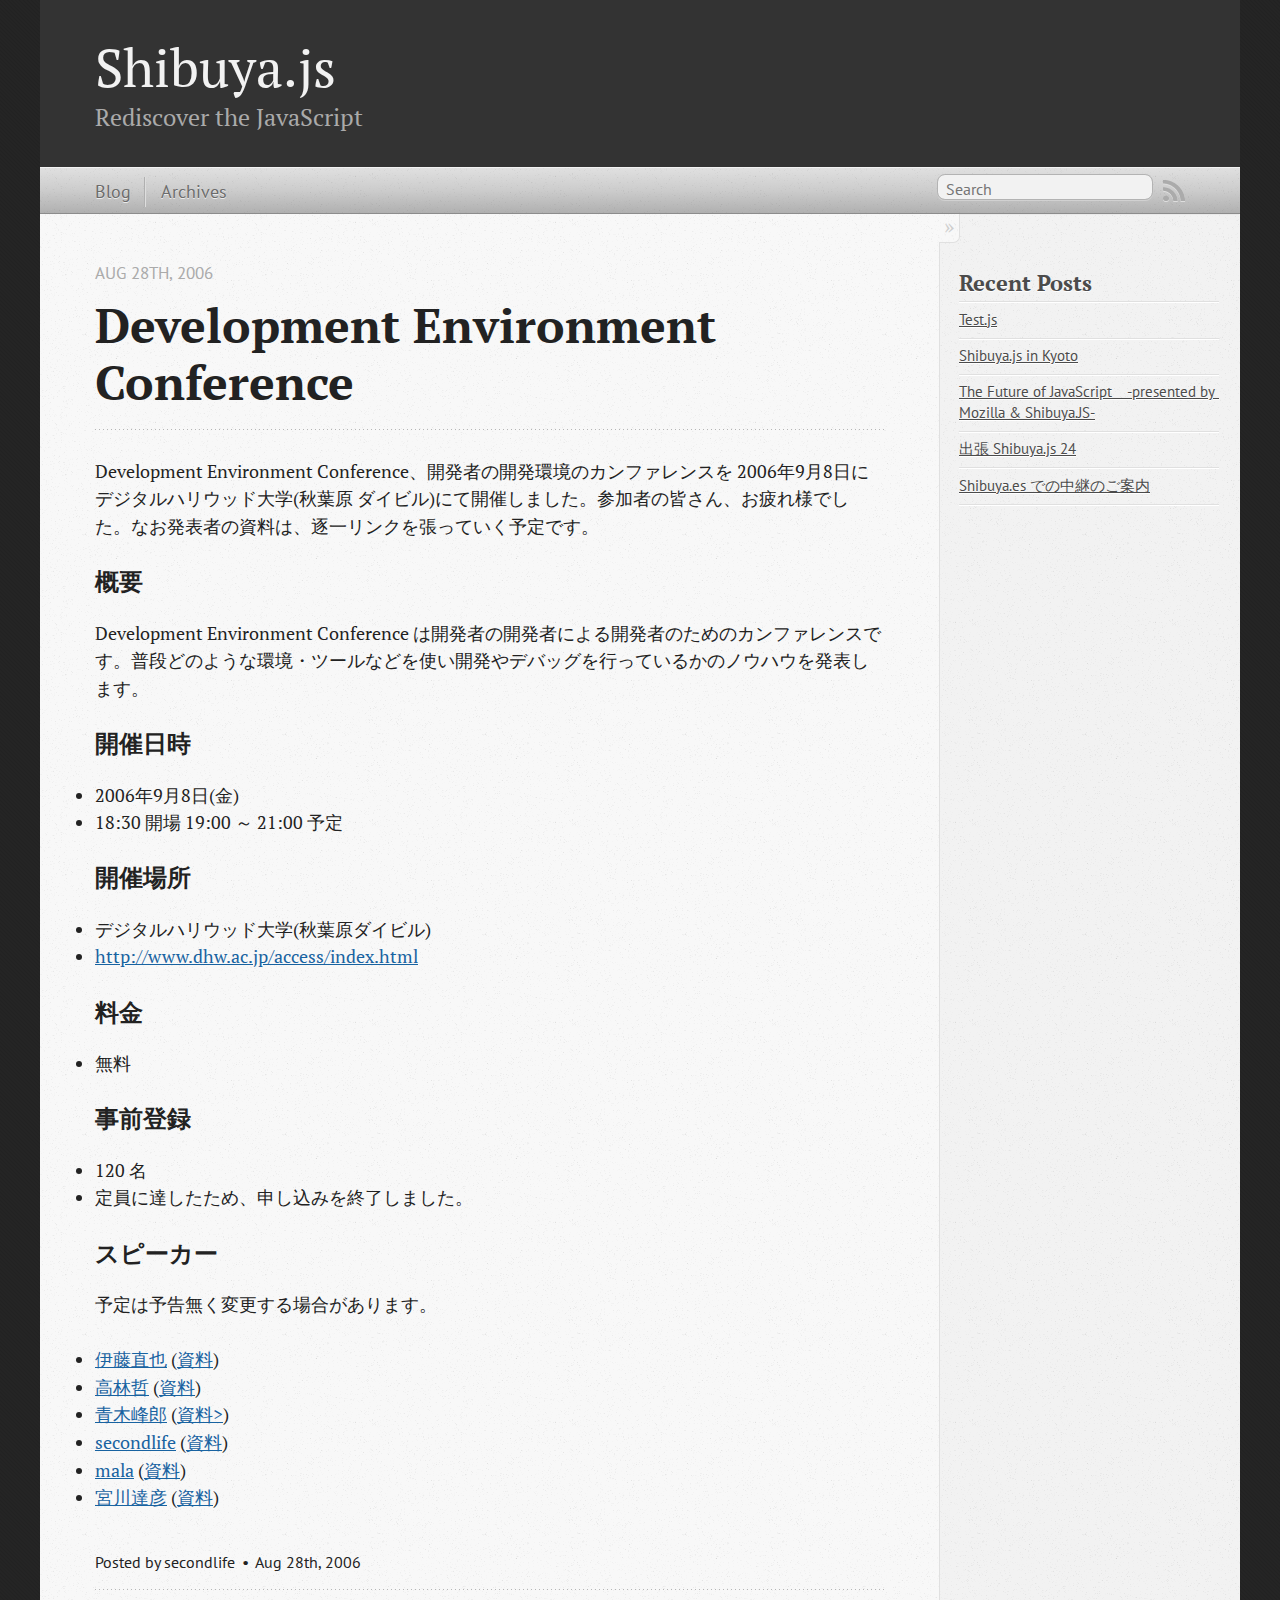
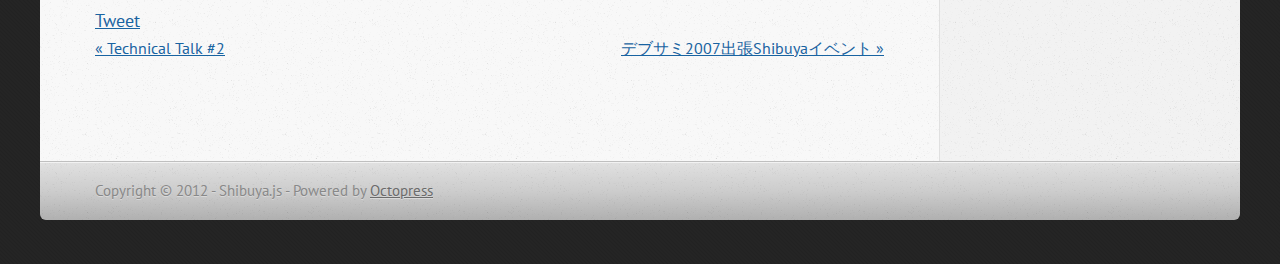
<file: archives/2006/08/28/development-environment-conference/index.html>
<!DOCTYPE html>
<!--[if IEMobile 7 ]><html class="no-js iem7"><![endif]-->
<!--[if lt IE 9]><html class="no-js lte-ie8"><![endif]-->
<!--[if (gt IE 8)|(gt IEMobile 7)|!(IEMobile)|!(IE)]><!--><html class="no-js" lang="en"><!--<![endif]-->
<head>
  <meta charset="utf-8">
  <title>Development Environment Conference - Shibuya.js</title>
  <meta name="author" content="Shibuya.js">

  
  <meta name="description" content="Development Environment Conference、開発者の開発環境のカンファレンスを 2006年9月8日にデジタルハリウッド大学(秋葉原
ダイビル)にて開催しました。参加者の皆さん、お疲れ様でした。なお発表者の資料は、逐一リンクを張っていく予定です。 概要 &hellip;">
  

  <!-- http://t.co/dKP3o1e -->
  <meta name="HandheldFriendly" content="True">
  <meta name="MobileOptimized" content="320">
  <meta name="viewport" content="width=device-width, initial-scale=1">

  
  <link rel="canonical" href="http://shibuyajs.org/archives/2006/08/28/development-environment-conference">
  <link href="/favicon.png" rel="icon">
  <link href="/stylesheets/screen.css" media="screen, projection" rel="stylesheet" type="text/css">
  <script src="/javascripts/modernizr-2.0.js"></script>
  <script src="/javascripts/ender.js"></script>
  <script src="/javascripts/octopress.js" type="text/javascript"></script>
  <link href="/atom.xml" rel="alternate" title="Shibuya.js" type="application/atom+xml">
  <!--Fonts from Google"s Web font directory at http://google.com/webfonts -->
<link href="http://fonts.googleapis.com/css?family=PT+Serif:regular,italic,bold,bolditalic" rel="stylesheet" type="text/css">
<link href="http://fonts.googleapis.com/css?family=PT+Sans:regular,italic,bold,bolditalic" rel="stylesheet" type="text/css">

  

</head>

<body   >
  <header role="banner"><hgroup>
  <h1><a href="/">Shibuya.js</a></h1>
  
    <h2>Rediscover the JavaScript</h2>
  
</hgroup>

</header>
  <nav role="navigation"><ul class="subscription" data-subscription="rss">
  <li><a href="/atom.xml" rel="subscribe-rss" title="subscribe via RSS">RSS</a></li>
  
</ul>
  
<form action="http://google.com/search" method="get">
  <fieldset role="search">
    <input type="hidden" name="q" value="site:shibuyajs.org" />
    <input class="search" type="text" name="q" results="0" placeholder="Search"/>
  </fieldset>
</form>
  
<ul class="main-navigation">
  <li><a href="/">Blog</a></li>
  <li><a href="/blog/archives">Archives</a></li>
</ul>

</nav>
  <div id="main">
    <div id="content">
      <div>
<article class="hentry" role="article">
  
  <header>
    
      <h1 class="entry-title">Development Environment Conference</h1>
    
    
      <p class="meta">
        








  


<time datetime="2006-08-28T14:41:00+09:00" pubdate data-updated="true">Aug 28<span>th</span>, 2006</time>
        
      </p>
    
  </header>


<div class="entry-content"><p>Development Environment Conference、開発者の開発環境のカンファレンスを 2006年9月8日にデジタルハリウッド大学(秋葉原
ダイビル)にて開催しました。参加者の皆さん、お疲れ様でした。なお発表者の資料は、逐一リンクを張っていく予定です。</p>

<h3>概要</h3>

<p>Development Environment Conference
は開発者の開発者による開発者のためのカンファレンスです。普段どのような環境・ツールなどを使い開発やデバッグを行っているかのノウハウを発表します。</p>

<h3>開催日時</h3>

<ul>
<li>2006年9月8日(金)</li>
<li>18:30 開場 19:00 ～ 21:00 予定</li>
</ul>


<h3>開催場所</h3>

<ul>
<li>デジタルハリウッド大学(秋葉原ダイビル)</li>
<li><a href="http://www.dhw.ac.jp/access/index.html">http://www.dhw.ac.jp/access/index.html</a></li>
</ul>


<h3>料金</h3>

<ul>
<li>無料</li>
</ul>


<h3>事前登録</h3>

<ul>
<li>120 名</li>
<li>定員に達したため、申し込みを終了しました。</li>
</ul>


<h3>スピーカー</h3>

<p>予定は予告無く変更する場合があります。</p>

<ul>
<li><a href="http://d.hatena.ne.jp/naoya/">伊藤直也</a> (<a href="http://d.hatena.ne.jp/naoya/20060909/1157773043">資料</a>)</li>
<li><a href="http://0xcc.net/">高林哲</a> (<a href="http://0xcc.net/blog/archives/000130.html">資料</a>)</li>
<li><a href="http://i.loveruby.net/">青木峰郎</a> (<a href="http://i.loveruby.net/d/20060909.html#p01">資料></a>)</li>
<li><a href="http://rails2u.com/">secondlife</a> (<a href="http://d.hatena.ne.jp/secondlife/">資料</a>)</li>
<li><a href="http://ma.la/">mala</a> (<a href="http://la.ma.la/blog/diary_200609091343.htm">資料</a>)</li>
<li><a href="http://blog.bulknews.net/mt/">宮川達彦</a> (<a href="http://blog.bulknews.net/mt/archives/002068.html">資料</a>)</li>
</ul>

</div>


  <footer>
    <p class="meta">
      
  

<span class="byline author vcard">Posted by <span class="fn">secondlife</span></span>

      








  


<time datetime="2006-08-28T14:41:00+09:00" pubdate data-updated="true">Aug 28<span>th</span>, 2006</time>
      


    </p>
    
      <div class="sharing">
  
  <a href="http://twitter.com/share" class="twitter-share-button" data-url="http://shibuyajs.org/archives/2006/08/28/development-environment-conference/" data-via="" data-counturl="http://shibuyajs.org/archives/2006/08/28/development-environment-conference/" >Tweet</a>
  
  
  <div class="g-plusone" data-size="medium"></div>
  
  
    <div class="fb-like" data-send="true" data-width="450" data-show-faces="false"></div>
  
</div>

    
    <p class="meta">
      
        <a class="basic-alignment left" href="/archives/2006/06/15/technical-talk-2/" title="Previous Post: Technical Talk #2">&laquo; Technical Talk #2</a>
      
      
        <a class="basic-alignment right" href="/archives/2007/02/07/%E3%83%86%E3%82%99%E3%83%95%E3%82%99%E3%82%B5%E3%83%9F2007%E5%87%BA%E5%BC%B5shibuya%E3%82%A4%E3%83%98%E3%82%99%E3%83%B3%E3%83%88/" title="Next Post: デブサミ2007出張Shibuyaイベント">デブサミ2007出張Shibuyaイベント &raquo;</a>
      
    </p>
  </footer>
</article>

</div>

<aside class="sidebar">
  
    <section>
  <h1>Recent Posts</h1>
  <ul id="recent_posts">
    
      <li class="post">
        <a href="/archives/2011/02/28/test/">Test.js</a>
      </li>
    
      <li class="post">
        <a href="/archives/2008/07/01/shibuya-js-in-kyoto/">Shibuya.js in Kyoto</a>
      </li>
    
      <li class="post">
        <a href="/archives/2007/10/16/the-future-of-javascript-presented-by-mozilla-shibuya-js/">The Future of JavaScript　-presented by Mozilla & Shibuya.JS-</a>
      </li>
    
      <li class="post">
        <a href="/archives/2007/08/24/Shibuya-js-24/">出張 Shibuya.js 24</a>
      </li>
    
      <li class="post">
        <a href="/archives/2007/03/23/shibuya-es-%E3%81%A6%E3%82%99%E3%81%AE%E4%B8%AD%E7%B6%99%E3%81%AE%E3%81%93%E3%82%99%E6%A1%88%E5%86%85/">Shibuya.es での中継のご案内</a>
      </li>
    
  </ul>
</section>






  
</aside>


    </div>
  </div>
  <footer role="contentinfo"><p>
  Copyright &copy; 2012 - Shibuya.js -
  <span class="credit">Powered by <a href="http://octopress.org">Octopress</a></span>
</p>

</footer>
  



<div id="fb-root"></div>
<script>(function(d, s, id) {
  var js, fjs = d.getElementsByTagName(s)[0];
  if (d.getElementById(id)) {return;}
  js = d.createElement(s); js.id = id;
  js.src = "//connect.facebook.net/en_US/all.js#appId=212934732101925&xfbml=1";
  fjs.parentNode.insertBefore(js, fjs);
}(document, 'script', 'facebook-jssdk'));</script>



  <script type="text/javascript">
    (function() {
      var script = document.createElement('script'); script.type = 'text/javascript'; script.async = true;
      script.src = 'https://apis.google.com/js/plusone.js';
      var s = document.getElementsByTagName('script')[0]; s.parentNode.insertBefore(script, s);
    })();
  </script>



  <script type="text/javascript">
    (function(){
      var twitterWidgets = document.createElement('script');
      twitterWidgets.type = 'text/javascript';
      twitterWidgets.async = true;
      twitterWidgets.src = 'http://platform.twitter.com/widgets.js';
      document.getElementsByTagName('head')[0].appendChild(twitterWidgets);
    })();
  </script>





</body>
</html>
</file>
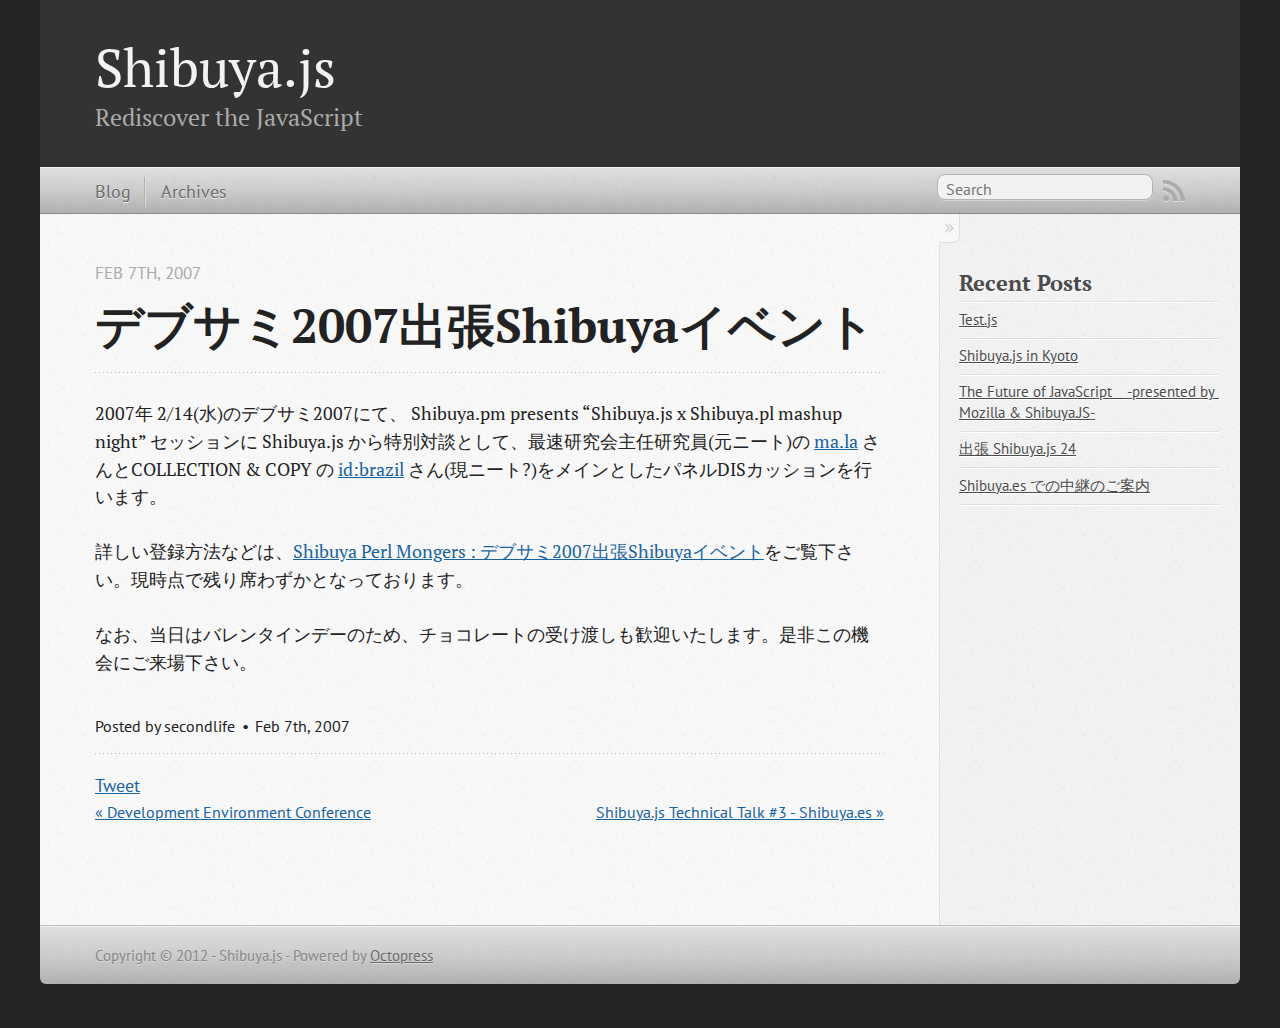
<file: archives/2007/02/07/デブサミ2007出張shibuyaイベント/index.html>
<!DOCTYPE html>
<!--[if IEMobile 7 ]><html class="no-js iem7"><![endif]-->
<!--[if lt IE 9]><html class="no-js lte-ie8"><![endif]-->
<!--[if (gt IE 8)|(gt IEMobile 7)|!(IEMobile)|!(IE)]><!--><html class="no-js" lang="en"><!--<![endif]-->
<head>
  <meta charset="utf-8">
  <title>デブサミ2007出張Shibuyaイベント - Shibuya.js</title>
  <meta name="author" content="Shibuya.js">

  
  <meta name="description" content="2007年 2/14(水)のデブサミ2007にて、 Shibuya.pm presents &#8220;Shibuya.js x Shibuya.pl mashup
night&#8221; セッションに Shibuya.js から特別対談として、最速研究会主任研究員(元ニート)の
ma.la &hellip;">
  

  <!-- http://t.co/dKP3o1e -->
  <meta name="HandheldFriendly" content="True">
  <meta name="MobileOptimized" content="320">
  <meta name="viewport" content="width=device-width, initial-scale=1">

  
  <link rel="canonical" href="http://shibuyajs.org/archives/2007/02/07/%E3%83%86%E3%82%99%E3%83%95%E3%82%99%E3%82%B5%E3%83%9F2007%E5%87%BA%E5%BC%B5shibuya%E3%82%A4%E3%83%98%E3%82%99%E3%83%B3%E3%83%88">
  <link href="/favicon.png" rel="icon">
  <link href="/stylesheets/screen.css" media="screen, projection" rel="stylesheet" type="text/css">
  <script src="/javascripts/modernizr-2.0.js"></script>
  <script src="/javascripts/ender.js"></script>
  <script src="/javascripts/octopress.js" type="text/javascript"></script>
  <link href="/atom.xml" rel="alternate" title="Shibuya.js" type="application/atom+xml">
  <!--Fonts from Google"s Web font directory at http://google.com/webfonts -->
<link href="http://fonts.googleapis.com/css?family=PT+Serif:regular,italic,bold,bolditalic" rel="stylesheet" type="text/css">
<link href="http://fonts.googleapis.com/css?family=PT+Sans:regular,italic,bold,bolditalic" rel="stylesheet" type="text/css">

  

</head>

<body   >
  <header role="banner"><hgroup>
  <h1><a href="/">Shibuya.js</a></h1>
  
    <h2>Rediscover the JavaScript</h2>
  
</hgroup>

</header>
  <nav role="navigation"><ul class="subscription" data-subscription="rss">
  <li><a href="/atom.xml" rel="subscribe-rss" title="subscribe via RSS">RSS</a></li>
  
</ul>
  
<form action="http://google.com/search" method="get">
  <fieldset role="search">
    <input type="hidden" name="q" value="site:shibuyajs.org" />
    <input class="search" type="text" name="q" results="0" placeholder="Search"/>
  </fieldset>
</form>
  
<ul class="main-navigation">
  <li><a href="/">Blog</a></li>
  <li><a href="/blog/archives">Archives</a></li>
</ul>

</nav>
  <div id="main">
    <div id="content">
      <div>
<article class="hentry" role="article">
  
  <header>
    
      <h1 class="entry-title">デブサミ2007出張Shibuyaイベント</h1>
    
    
      <p class="meta">
        








  


<time datetime="2007-02-07T11:37:00+09:00" pubdate data-updated="true">Feb 7<span>th</span>, 2007</time>
        
      </p>
    
  </header>


<div class="entry-content"><p>2007年 2/14(水)のデブサミ2007にて、 Shibuya.pm presents &#8220;Shibuya.js x Shibuya.pl mashup
night&#8221; セッションに Shibuya.js から特別対談として、最速研究会主任研究員(元ニート)の
<a href="http://la.ma.la/blog/">ma.la</a> さんとCOLLECTION &amp; COPY の
<a href="http://d.hatena.ne.jp/brazil/">id:brazil</a> さん(現ニート?)をメインとしたパネルDISカッションを行います。</p>

<p>詳しい登録方法などは、<a href="http://shibuya.pm.or%0Ag/blosxom/techtalks/200702.html">Shibuya Perl Mongers : デブサミ2007出張Shibuyaイベント</a>をご覧下さい。現時点で残り席わずかとなっております。</p>

<p>なお、当日はバレンタインデーのため、チョコレートの受け渡しも歓迎いたします。是非この機会にご来場下さい。</p>
</div>


  <footer>
    <p class="meta">
      
  

<span class="byline author vcard">Posted by <span class="fn">secondlife</span></span>

      








  


<time datetime="2007-02-07T11:37:00+09:00" pubdate data-updated="true">Feb 7<span>th</span>, 2007</time>
      


    </p>
    
      <div class="sharing">
  
  <a href="http://twitter.com/share" class="twitter-share-button" data-url="http://shibuyajs.org/archives/2007/02/07/%E3%83%86%E3%82%99%E3%83%95%E3%82%99%E3%82%B5%E3%83%9F2007%E5%87%BA%E5%BC%B5shibuya%E3%82%A4%E3%83%98%E3%82%99%E3%83%B3%E3%83%88/" data-via="" data-counturl="http://shibuyajs.org/archives/2007/02/07/%E3%83%86%E3%82%99%E3%83%95%E3%82%99%E3%82%B5%E3%83%9F2007%E5%87%BA%E5%BC%B5shibuya%E3%82%A4%E3%83%98%E3%82%99%E3%83%B3%E3%83%88/" >Tweet</a>
  
  
  <div class="g-plusone" data-size="medium"></div>
  
  
    <div class="fb-like" data-send="true" data-width="450" data-show-faces="false"></div>
  
</div>

    
    <p class="meta">
      
        <a class="basic-alignment left" href="/archives/2006/08/28/development-environment-conference/" title="Previous Post: Development Environment Conference">&laquo; Development Environment Conference</a>
      
      
        <a class="basic-alignment right" href="/archives/2007/03/09/shibuya-js-technical-talk-3-shibuya-es/" title="Next Post: Shibuya.js Technical Talk #3 - Shibuya.es">Shibuya.js Technical Talk #3 - Shibuya.es &raquo;</a>
      
    </p>
  </footer>
</article>

</div>

<aside class="sidebar">
  
    <section>
  <h1>Recent Posts</h1>
  <ul id="recent_posts">
    
      <li class="post">
        <a href="/archives/2011/02/28/test/">Test.js</a>
      </li>
    
      <li class="post">
        <a href="/archives/2008/07/01/shibuya-js-in-kyoto/">Shibuya.js in Kyoto</a>
      </li>
    
      <li class="post">
        <a href="/archives/2007/10/16/the-future-of-javascript-presented-by-mozilla-shibuya-js/">The Future of JavaScript　-presented by Mozilla & Shibuya.JS-</a>
      </li>
    
      <li class="post">
        <a href="/archives/2007/08/24/Shibuya-js-24/">出張 Shibuya.js 24</a>
      </li>
    
      <li class="post">
        <a href="/archives/2007/03/23/shibuya-es-%E3%81%A6%E3%82%99%E3%81%AE%E4%B8%AD%E7%B6%99%E3%81%AE%E3%81%93%E3%82%99%E6%A1%88%E5%86%85/">Shibuya.es での中継のご案内</a>
      </li>
    
  </ul>
</section>






  
</aside>


    </div>
  </div>
  <footer role="contentinfo"><p>
  Copyright &copy; 2012 - Shibuya.js -
  <span class="credit">Powered by <a href="http://octopress.org">Octopress</a></span>
</p>

</footer>
  



<div id="fb-root"></div>
<script>(function(d, s, id) {
  var js, fjs = d.getElementsByTagName(s)[0];
  if (d.getElementById(id)) {return;}
  js = d.createElement(s); js.id = id;
  js.src = "//connect.facebook.net/en_US/all.js#appId=212934732101925&xfbml=1";
  fjs.parentNode.insertBefore(js, fjs);
}(document, 'script', 'facebook-jssdk'));</script>



  <script type="text/javascript">
    (function() {
      var script = document.createElement('script'); script.type = 'text/javascript'; script.async = true;
      script.src = 'https://apis.google.com/js/plusone.js';
      var s = document.getElementsByTagName('script')[0]; s.parentNode.insertBefore(script, s);
    })();
  </script>



  <script type="text/javascript">
    (function(){
      var twitterWidgets = document.createElement('script');
      twitterWidgets.type = 'text/javascript';
      twitterWidgets.async = true;
      twitterWidgets.src = 'http://platform.twitter.com/widgets.js';
      document.getElementsByTagName('head')[0].appendChild(twitterWidgets);
    })();
  </script>





</body>
</html>
</file>
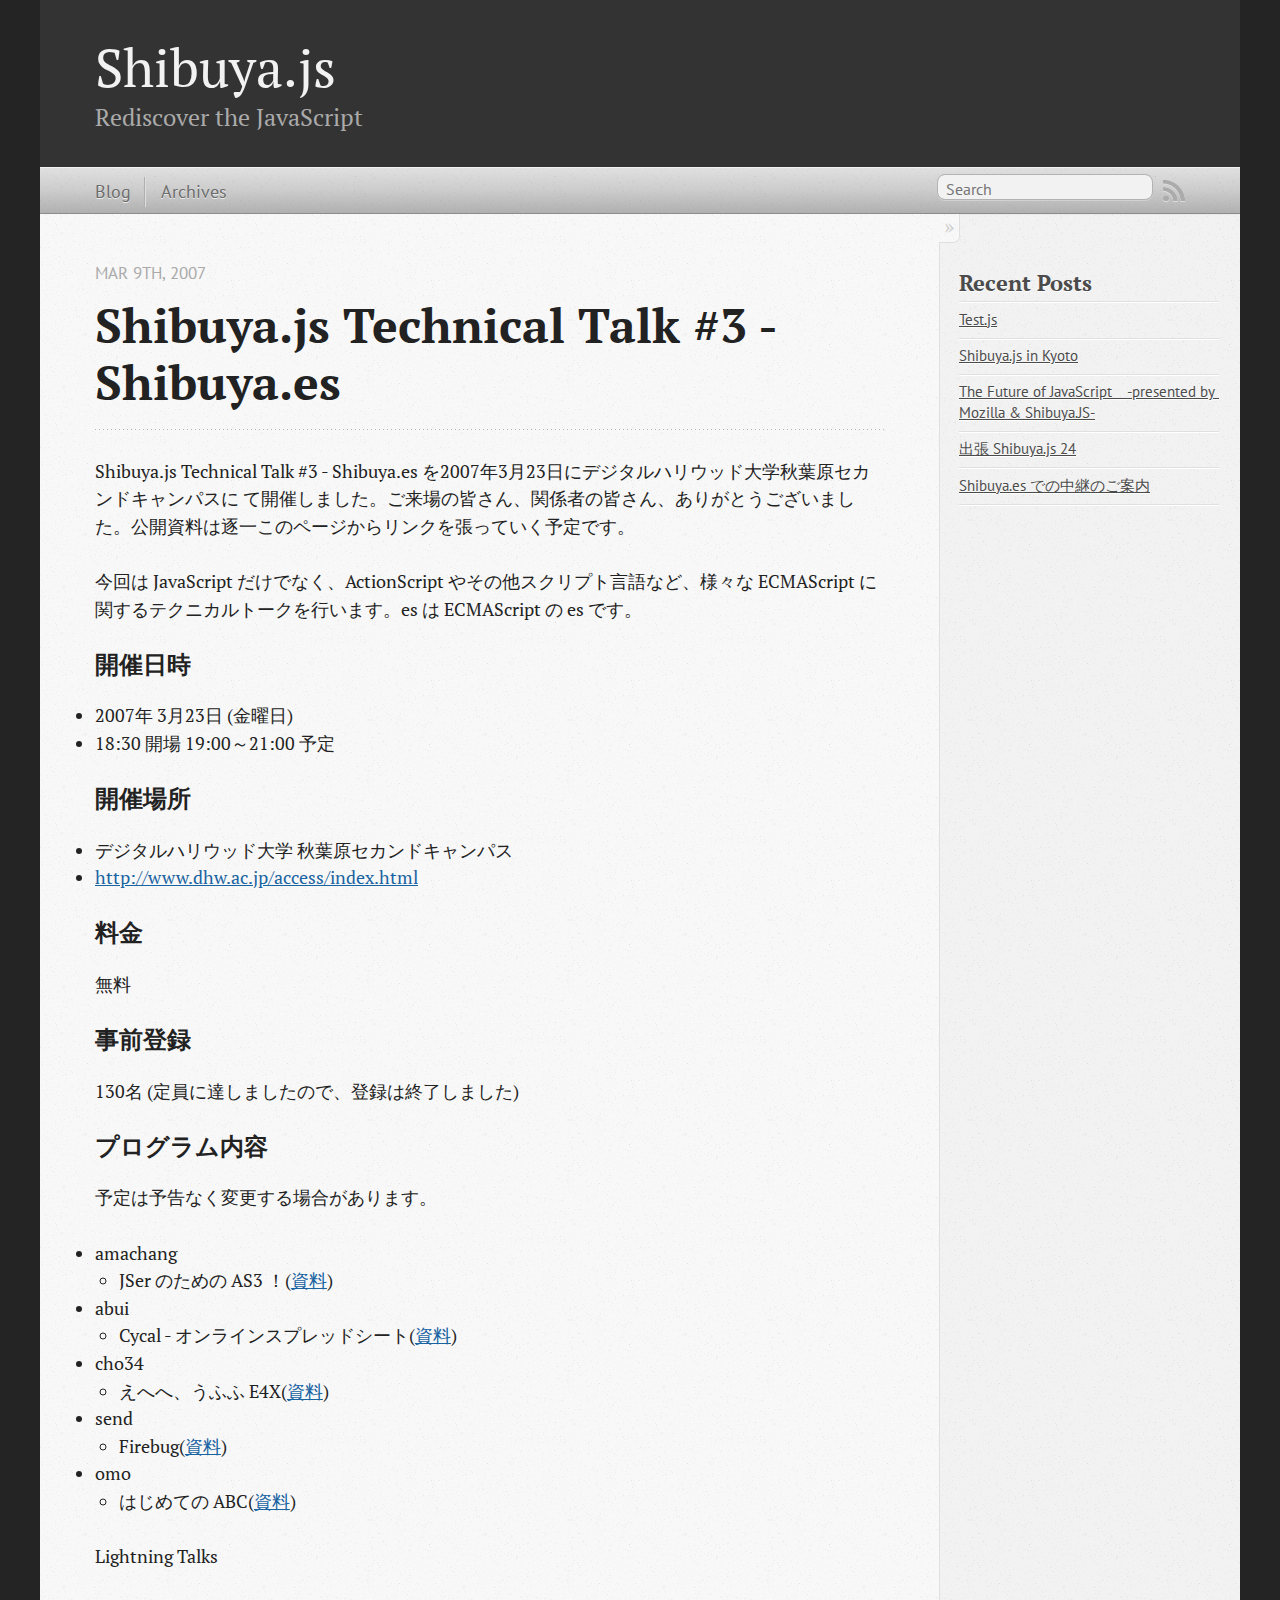
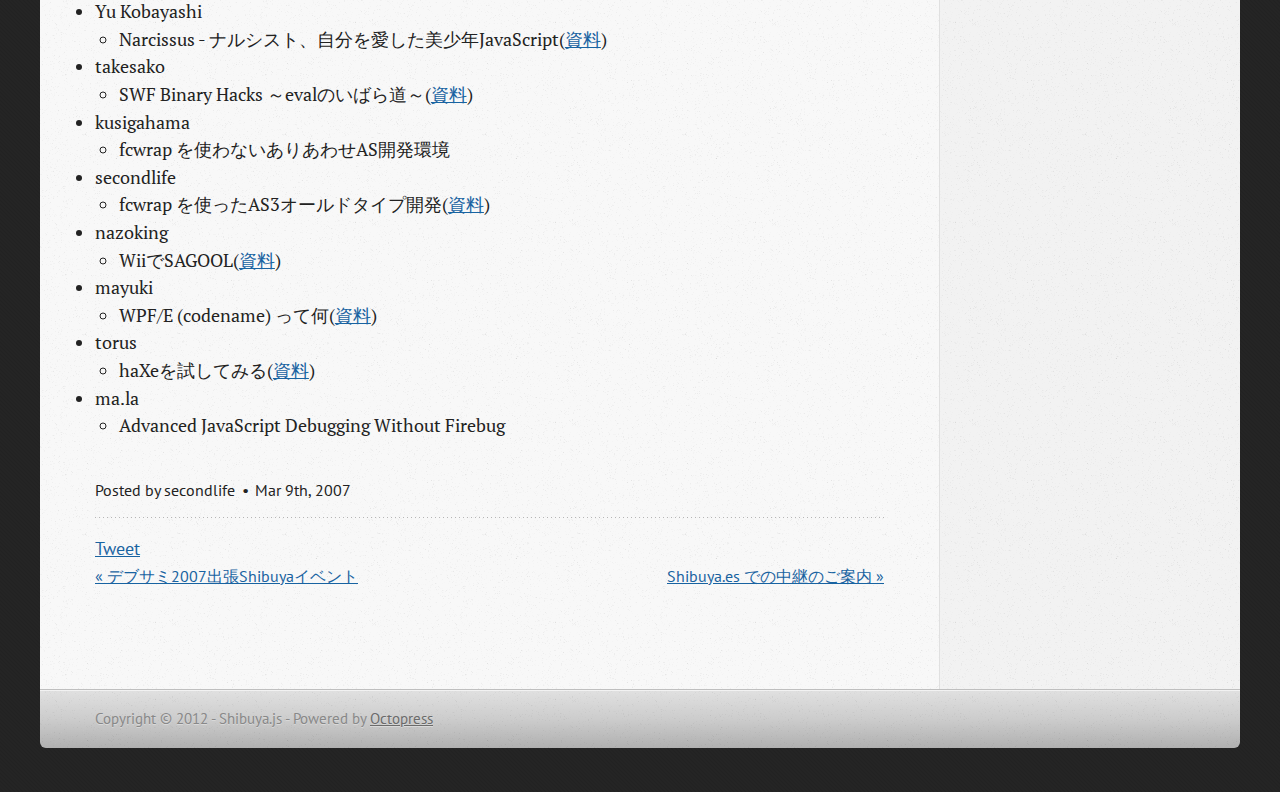
<file: archives/2007/03/09/shibuya-js-technical-talk-3-shibuya-es/index.html>
<!DOCTYPE html>
<!--[if IEMobile 7 ]><html class="no-js iem7"><![endif]-->
<!--[if lt IE 9]><html class="no-js lte-ie8"><![endif]-->
<!--[if (gt IE 8)|(gt IEMobile 7)|!(IEMobile)|!(IE)]><!--><html class="no-js" lang="en"><!--<![endif]-->
<head>
  <meta charset="utf-8">
  <title>Shibuya.js Technical Talk #3 - Shibuya.es - Shibuya.js</title>
  <meta name="author" content="Shibuya.js">

  
  <meta name="description" content="Shibuya.js Technical Talk #3 - Shibuya.es を2007年3月23日にデジタルハリウッド大学秋葉原セカンドキャンパスに
て開催しました。ご来場の皆さん、関係者の皆さん、ありがとうございました。公開資料は逐一このページからリンクを張っていく予定です。 今回は &hellip;">
  

  <!-- http://t.co/dKP3o1e -->
  <meta name="HandheldFriendly" content="True">
  <meta name="MobileOptimized" content="320">
  <meta name="viewport" content="width=device-width, initial-scale=1">

  
  <link rel="canonical" href="http://shibuyajs.org/archives/2007/03/09/shibuya-js-technical-talk-3-shibuya-es">
  <link href="/favicon.png" rel="icon">
  <link href="/stylesheets/screen.css" media="screen, projection" rel="stylesheet" type="text/css">
  <script src="/javascripts/modernizr-2.0.js"></script>
  <script src="/javascripts/ender.js"></script>
  <script src="/javascripts/octopress.js" type="text/javascript"></script>
  <link href="/atom.xml" rel="alternate" title="Shibuya.js" type="application/atom+xml">
  <!--Fonts from Google"s Web font directory at http://google.com/webfonts -->
<link href="http://fonts.googleapis.com/css?family=PT+Serif:regular,italic,bold,bolditalic" rel="stylesheet" type="text/css">
<link href="http://fonts.googleapis.com/css?family=PT+Sans:regular,italic,bold,bolditalic" rel="stylesheet" type="text/css">

  

</head>

<body   >
  <header role="banner"><hgroup>
  <h1><a href="/">Shibuya.js</a></h1>
  
    <h2>Rediscover the JavaScript</h2>
  
</hgroup>

</header>
  <nav role="navigation"><ul class="subscription" data-subscription="rss">
  <li><a href="/atom.xml" rel="subscribe-rss" title="subscribe via RSS">RSS</a></li>
  
</ul>
  
<form action="http://google.com/search" method="get">
  <fieldset role="search">
    <input type="hidden" name="q" value="site:shibuyajs.org" />
    <input class="search" type="text" name="q" results="0" placeholder="Search"/>
  </fieldset>
</form>
  
<ul class="main-navigation">
  <li><a href="/">Blog</a></li>
  <li><a href="/blog/archives">Archives</a></li>
</ul>

</nav>
  <div id="main">
    <div id="content">
      <div>
<article class="hentry" role="article">
  
  <header>
    
      <h1 class="entry-title">Shibuya.js Technical Talk #3 - Shibuya.es</h1>
    
    
      <p class="meta">
        








  


<time datetime="2007-03-09T11:29:00+09:00" pubdate data-updated="true">Mar 9<span>th</span>, 2007</time>
        
      </p>
    
  </header>


<div class="entry-content"><p>Shibuya.js Technical Talk #3 - Shibuya.es を2007年3月23日にデジタルハリウッド大学秋葉原セカンドキャンパスに
て開催しました。ご来場の皆さん、関係者の皆さん、ありがとうございました。公開資料は逐一このページからリンクを張っていく予定です。</p>

<p>今回は JavaScript だけでなく、ActionScript やその他スクリプト言語など、様々な ECMAScript
に関するテクニカルトークを行います。es は ECMAScript の es です。</p>

<h3>開催日時</h3>

<ul>
<li>2007年 3月23日 (金曜日)</li>
<li>18:30 開場 19:00～21:00 予定</li>
</ul>


<h3>開催場所</h3>

<ul>
<li>デジタルハリウッド大学 秋葉原セカンドキャンパス</li>
<li><a href="http://www.dhw.ac.jp/access/index.html">http://www.dhw.ac.jp/access/index.html</a></li>
</ul>


<h3>料金</h3>

<p>無料</p>

<h3>事前登録</h3>

<p>130名 (定員に達しましたので、登録は終了しました)</p>

<h3>プログラム内容</h3>

<p>予定は予告なく変更する場合があります。</p>

<ul>
<li>amachang

<ul>
<li>JSer のための AS3 ！(<a href="http://d.hatena.ne.jp/amachang/20070323/1174643932">資料</a>)</li>
</ul>
</li>
<li>abui

<ul>
<li>Cycal - オンラインスプレッドシート(<a href="http://www.pj-blog.net/blog/index.php/xdaisuke/1174740934/">資料</a>)</li>
</ul>
</li>
<li>cho34

<ul>
<li>えへへ、うふふ E4X(<a href="http://lowreal.net/blog/2007/03/25/1">資料</a>)</li>
</ul>
</li>
<li>send

<ul>
<li>Firebug(<a href="http://d.hatena.ne.jp/send/20070325/p2">資料</a>)</li>
</ul>
</li>
<li>omo

<ul>
<li>はじめての ABC(<a href="http://www.dodgson.org/omo/t/?date=20070323">資料</a>)</li>
</ul>
</li>
</ul>


<p>Lightning Talks</p>

<ul>
<li>Yu Kobayashi

<ul>
<li>Narcissus - ナルシスト、自分を愛した美少年JavaScript(<a href="http://accelart.jp/shibuyajs/Narcissus.ppt">資料</a>)</li>
</ul>
</li>
<li>takesako

<ul>
<li>SWF Binary Hacks ～evalのいばら道～(<a href="http://labs.cybozu.co.jp/blog/takesako/2007/03/shibuyaes_font_eval_swf.html">資料</a>)</li>
</ul>
</li>
<li>kusigahama

<ul>
<li>fcwrap を使わないありあわせAS開発環境</li>
</ul>
</li>
<li>secondlife

<ul>
<li>fcwrap を使ったAS3オールドタイプ開発(<a href="http://d.hatena.ne.jp/secondlife/20070324/1174711986">資料</a>)</li>
</ul>
</li>
<li>nazoking

<ul>
<li>WiiでSAGOOL(<a href="http://d.hatena.ne.jp/nazoking/20070326#1174890939">資料</a>)</li>
</ul>
</li>
<li>mayuki

<ul>
<li>WPF/E (codename) って何(<a href="http://www.misuzilla.org/~mayuki/docs/shibuya.js/3/">資料</a>)</li>
</ul>
</li>
<li>torus

<ul>
<li>haXeを試してみる(<a href="http://torus.jp/memo/x200703/shibuyajs_haxe.html">資料</a>)</li>
</ul>
</li>
<li>ma.la

<ul>
<li>Advanced JavaScript Debugging Without Firebug</li>
</ul>
</li>
</ul>

</div>


  <footer>
    <p class="meta">
      
  

<span class="byline author vcard">Posted by <span class="fn">secondlife</span></span>

      








  


<time datetime="2007-03-09T11:29:00+09:00" pubdate data-updated="true">Mar 9<span>th</span>, 2007</time>
      


    </p>
    
      <div class="sharing">
  
  <a href="http://twitter.com/share" class="twitter-share-button" data-url="http://shibuyajs.org/archives/2007/03/09/shibuya-js-technical-talk-3-shibuya-es/" data-via="" data-counturl="http://shibuyajs.org/archives/2007/03/09/shibuya-js-technical-talk-3-shibuya-es/" >Tweet</a>
  
  
  <div class="g-plusone" data-size="medium"></div>
  
  
    <div class="fb-like" data-send="true" data-width="450" data-show-faces="false"></div>
  
</div>

    
    <p class="meta">
      
        <a class="basic-alignment left" href="/archives/2007/02/07/%E3%83%86%E3%82%99%E3%83%95%E3%82%99%E3%82%B5%E3%83%9F2007%E5%87%BA%E5%BC%B5shibuya%E3%82%A4%E3%83%98%E3%82%99%E3%83%B3%E3%83%88/" title="Previous Post: デブサミ2007出張Shibuyaイベント">&laquo; デブサミ2007出張Shibuyaイベント</a>
      
      
        <a class="basic-alignment right" href="/archives/2007/03/23/shibuya-es-%E3%81%A6%E3%82%99%E3%81%AE%E4%B8%AD%E7%B6%99%E3%81%AE%E3%81%93%E3%82%99%E6%A1%88%E5%86%85/" title="Next Post: Shibuya.es での中継のご案内">Shibuya.es での中継のご案内 &raquo;</a>
      
    </p>
  </footer>
</article>

</div>

<aside class="sidebar">
  
    <section>
  <h1>Recent Posts</h1>
  <ul id="recent_posts">
    
      <li class="post">
        <a href="/archives/2011/02/28/test/">Test.js</a>
      </li>
    
      <li class="post">
        <a href="/archives/2008/07/01/shibuya-js-in-kyoto/">Shibuya.js in Kyoto</a>
      </li>
    
      <li class="post">
        <a href="/archives/2007/10/16/the-future-of-javascript-presented-by-mozilla-shibuya-js/">The Future of JavaScript　-presented by Mozilla & Shibuya.JS-</a>
      </li>
    
      <li class="post">
        <a href="/archives/2007/08/24/Shibuya-js-24/">出張 Shibuya.js 24</a>
      </li>
    
      <li class="post">
        <a href="/archives/2007/03/23/shibuya-es-%E3%81%A6%E3%82%99%E3%81%AE%E4%B8%AD%E7%B6%99%E3%81%AE%E3%81%93%E3%82%99%E6%A1%88%E5%86%85/">Shibuya.es での中継のご案内</a>
      </li>
    
  </ul>
</section>






  
</aside>


    </div>
  </div>
  <footer role="contentinfo"><p>
  Copyright &copy; 2012 - Shibuya.js -
  <span class="credit">Powered by <a href="http://octopress.org">Octopress</a></span>
</p>

</footer>
  



<div id="fb-root"></div>
<script>(function(d, s, id) {
  var js, fjs = d.getElementsByTagName(s)[0];
  if (d.getElementById(id)) {return;}
  js = d.createElement(s); js.id = id;
  js.src = "//connect.facebook.net/en_US/all.js#appId=212934732101925&xfbml=1";
  fjs.parentNode.insertBefore(js, fjs);
}(document, 'script', 'facebook-jssdk'));</script>



  <script type="text/javascript">
    (function() {
      var script = document.createElement('script'); script.type = 'text/javascript'; script.async = true;
      script.src = 'https://apis.google.com/js/plusone.js';
      var s = document.getElementsByTagName('script')[0]; s.parentNode.insertBefore(script, s);
    })();
  </script>



  <script type="text/javascript">
    (function(){
      var twitterWidgets = document.createElement('script');
      twitterWidgets.type = 'text/javascript';
      twitterWidgets.async = true;
      twitterWidgets.src = 'http://platform.twitter.com/widgets.js';
      document.getElementsByTagName('head')[0].appendChild(twitterWidgets);
    })();
  </script>





</body>
</html>
</file>
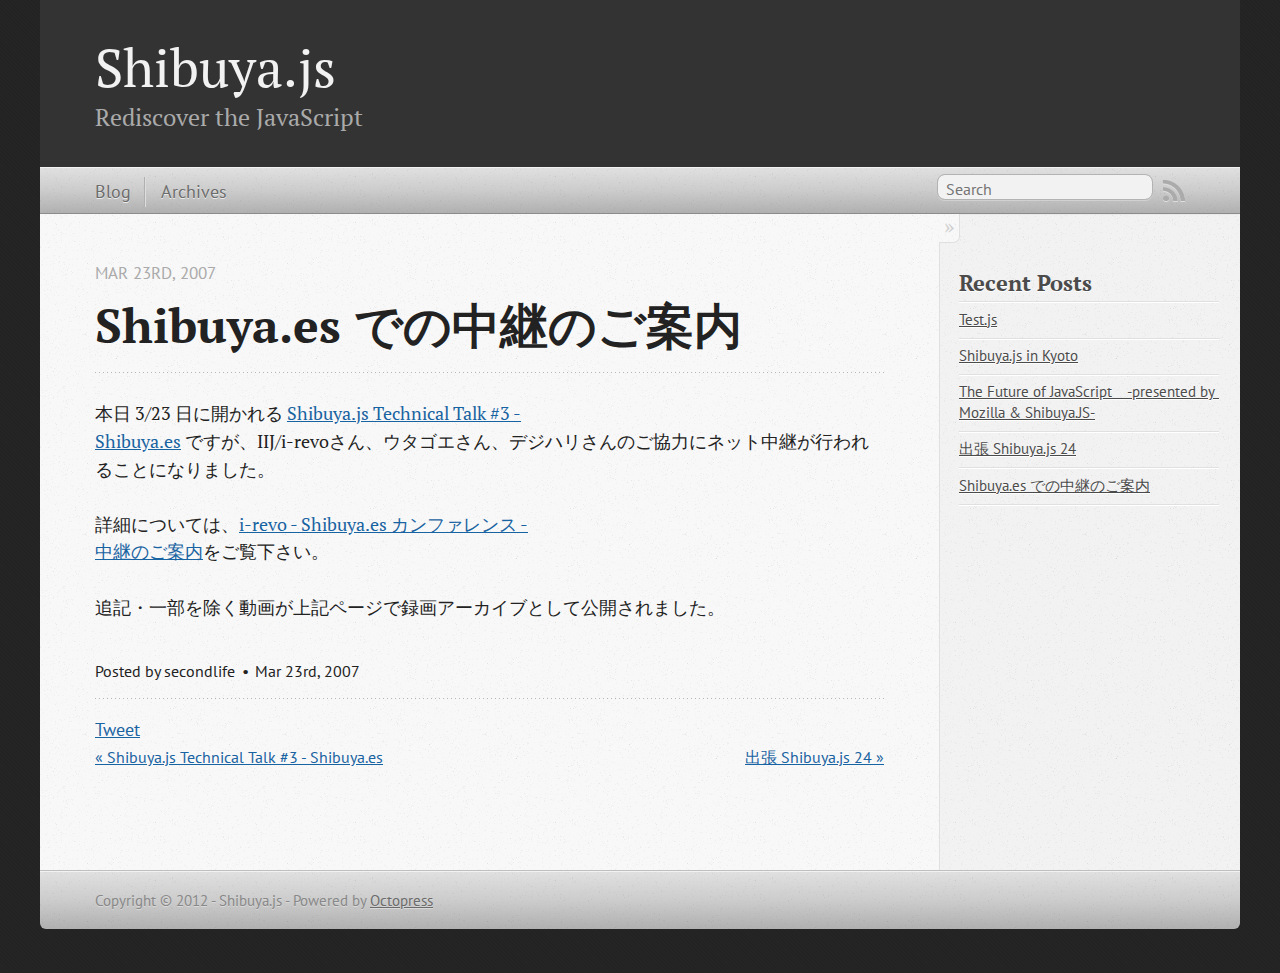
<file: archives/2007/03/23/shibuya-es-での中継のご案内/index.html>
<!DOCTYPE html>
<!--[if IEMobile 7 ]><html class="no-js iem7"><![endif]-->
<!--[if lt IE 9]><html class="no-js lte-ie8"><![endif]-->
<!--[if (gt IE 8)|(gt IEMobile 7)|!(IEMobile)|!(IE)]><!--><html class="no-js" lang="en"><!--<![endif]-->
<head>
  <meta charset="utf-8">
  <title>Shibuya.es での中継のご案内 - Shibuya.js</title>
  <meta name="author" content="Shibuya.js">

  
  <meta name="description" content="本日 3/23 日に開かれる Shibuya.js Technical Talk #3 -
Shibuya.es ですが、IIJ/i-revoさん、ウタゴエさん、デジハリさんのご協力にネット中継が行われることになりました。 詳細については、i-revo - Shibuya.es カンファレンス &hellip;">
  

  <!-- http://t.co/dKP3o1e -->
  <meta name="HandheldFriendly" content="True">
  <meta name="MobileOptimized" content="320">
  <meta name="viewport" content="width=device-width, initial-scale=1">

  
  <link rel="canonical" href="http://shibuyajs.org/archives/2007/03/23/shibuya-es-%E3%81%A6%E3%82%99%E3%81%AE%E4%B8%AD%E7%B6%99%E3%81%AE%E3%81%93%E3%82%99%E6%A1%88%E5%86%85">
  <link href="/favicon.png" rel="icon">
  <link href="/stylesheets/screen.css" media="screen, projection" rel="stylesheet" type="text/css">
  <script src="/javascripts/modernizr-2.0.js"></script>
  <script src="/javascripts/ender.js"></script>
  <script src="/javascripts/octopress.js" type="text/javascript"></script>
  <link href="/atom.xml" rel="alternate" title="Shibuya.js" type="application/atom+xml">
  <!--Fonts from Google"s Web font directory at http://google.com/webfonts -->
<link href="http://fonts.googleapis.com/css?family=PT+Serif:regular,italic,bold,bolditalic" rel="stylesheet" type="text/css">
<link href="http://fonts.googleapis.com/css?family=PT+Sans:regular,italic,bold,bolditalic" rel="stylesheet" type="text/css">

  

</head>

<body   >
  <header role="banner"><hgroup>
  <h1><a href="/">Shibuya.js</a></h1>
  
    <h2>Rediscover the JavaScript</h2>
  
</hgroup>

</header>
  <nav role="navigation"><ul class="subscription" data-subscription="rss">
  <li><a href="/atom.xml" rel="subscribe-rss" title="subscribe via RSS">RSS</a></li>
  
</ul>
  
<form action="http://google.com/search" method="get">
  <fieldset role="search">
    <input type="hidden" name="q" value="site:shibuyajs.org" />
    <input class="search" type="text" name="q" results="0" placeholder="Search"/>
  </fieldset>
</form>
  
<ul class="main-navigation">
  <li><a href="/">Blog</a></li>
  <li><a href="/blog/archives">Archives</a></li>
</ul>

</nav>
  <div id="main">
    <div id="content">
      <div>
<article class="hentry" role="article">
  
  <header>
    
      <h1 class="entry-title">Shibuya.es での中継のご案内</h1>
    
    
      <p class="meta">
        








  


<time datetime="2007-03-23T01:40:00+09:00" pubdate data-updated="true">Mar 23<span>rd</span>, 2007</time>
        
      </p>
    
  </header>


<div class="entry-content"><p>本日 3/23 日に開かれる <a href="http://shibuyajs.org/articles/2007/03/09/shibuya-js-technical-%0Atalk-3-shibuya-es">Shibuya.js Technical Talk #3 -
Shibuya.es</a> ですが、IIJ/i-revoさん、ウタゴエさん、デジハリさんのご協力にネット中継が行われることになりました。</p>

<p>詳細については、<a href="http://stream.i-revo.jp/event/shibuya.es/">i-revo - Shibuya.es カンファレンス -
中継のご案内</a>をご覧下さい。</p>

<p>追記・一部を除く動画が上記ページで録画アーカイブとして公開されました。</p>
</div>


  <footer>
    <p class="meta">
      
  

<span class="byline author vcard">Posted by <span class="fn">secondlife</span></span>

      








  


<time datetime="2007-03-23T01:40:00+09:00" pubdate data-updated="true">Mar 23<span>rd</span>, 2007</time>
      


    </p>
    
      <div class="sharing">
  
  <a href="http://twitter.com/share" class="twitter-share-button" data-url="http://shibuyajs.org/archives/2007/03/23/shibuya-es-%E3%81%A6%E3%82%99%E3%81%AE%E4%B8%AD%E7%B6%99%E3%81%AE%E3%81%93%E3%82%99%E6%A1%88%E5%86%85/" data-via="" data-counturl="http://shibuyajs.org/archives/2007/03/23/shibuya-es-%E3%81%A6%E3%82%99%E3%81%AE%E4%B8%AD%E7%B6%99%E3%81%AE%E3%81%93%E3%82%99%E6%A1%88%E5%86%85/" >Tweet</a>
  
  
  <div class="g-plusone" data-size="medium"></div>
  
  
    <div class="fb-like" data-send="true" data-width="450" data-show-faces="false"></div>
  
</div>

    
    <p class="meta">
      
        <a class="basic-alignment left" href="/archives/2007/03/09/shibuya-js-technical-talk-3-shibuya-es/" title="Previous Post: Shibuya.js Technical Talk #3 - Shibuya.es">&laquo; Shibuya.js Technical Talk #3 - Shibuya.es</a>
      
      
        <a class="basic-alignment right" href="/archives/2007/08/24/Shibuya-js-24/" title="Next Post: 出張 Shibuya.js 24">出張 Shibuya.js 24 &raquo;</a>
      
    </p>
  </footer>
</article>

</div>

<aside class="sidebar">
  
    <section>
  <h1>Recent Posts</h1>
  <ul id="recent_posts">
    
      <li class="post">
        <a href="/archives/2011/02/28/test/">Test.js</a>
      </li>
    
      <li class="post">
        <a href="/archives/2008/07/01/shibuya-js-in-kyoto/">Shibuya.js in Kyoto</a>
      </li>
    
      <li class="post">
        <a href="/archives/2007/10/16/the-future-of-javascript-presented-by-mozilla-shibuya-js/">The Future of JavaScript　-presented by Mozilla & Shibuya.JS-</a>
      </li>
    
      <li class="post">
        <a href="/archives/2007/08/24/Shibuya-js-24/">出張 Shibuya.js 24</a>
      </li>
    
      <li class="post">
        <a href="/archives/2007/03/23/shibuya-es-%E3%81%A6%E3%82%99%E3%81%AE%E4%B8%AD%E7%B6%99%E3%81%AE%E3%81%93%E3%82%99%E6%A1%88%E5%86%85/">Shibuya.es での中継のご案内</a>
      </li>
    
  </ul>
</section>






  
</aside>


    </div>
  </div>
  <footer role="contentinfo"><p>
  Copyright &copy; 2012 - Shibuya.js -
  <span class="credit">Powered by <a href="http://octopress.org">Octopress</a></span>
</p>

</footer>
  



<div id="fb-root"></div>
<script>(function(d, s, id) {
  var js, fjs = d.getElementsByTagName(s)[0];
  if (d.getElementById(id)) {return;}
  js = d.createElement(s); js.id = id;
  js.src = "//connect.facebook.net/en_US/all.js#appId=212934732101925&xfbml=1";
  fjs.parentNode.insertBefore(js, fjs);
}(document, 'script', 'facebook-jssdk'));</script>



  <script type="text/javascript">
    (function() {
      var script = document.createElement('script'); script.type = 'text/javascript'; script.async = true;
      script.src = 'https://apis.google.com/js/plusone.js';
      var s = document.getElementsByTagName('script')[0]; s.parentNode.insertBefore(script, s);
    })();
  </script>



  <script type="text/javascript">
    (function(){
      var twitterWidgets = document.createElement('script');
      twitterWidgets.type = 'text/javascript';
      twitterWidgets.async = true;
      twitterWidgets.src = 'http://platform.twitter.com/widgets.js';
      document.getElementsByTagName('head')[0].appendChild(twitterWidgets);
    })();
  </script>





</body>
</html>
</file>
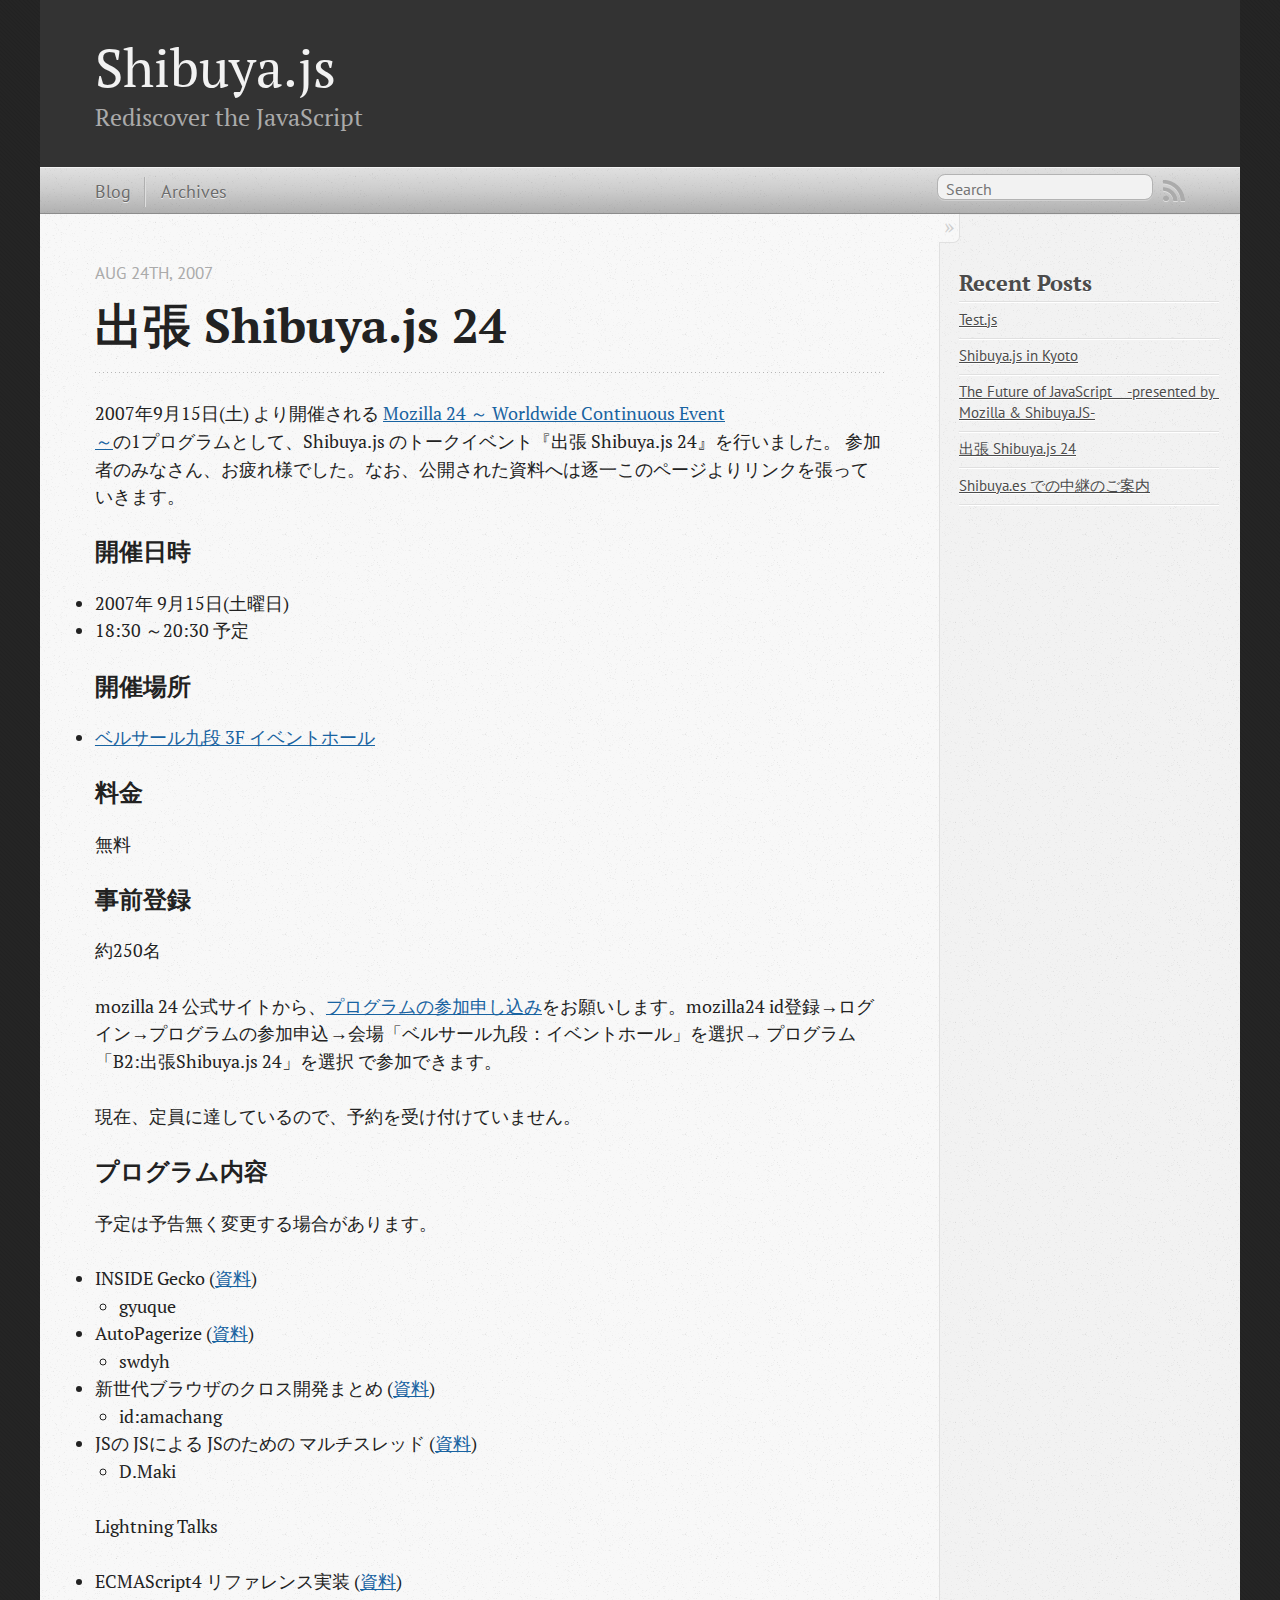
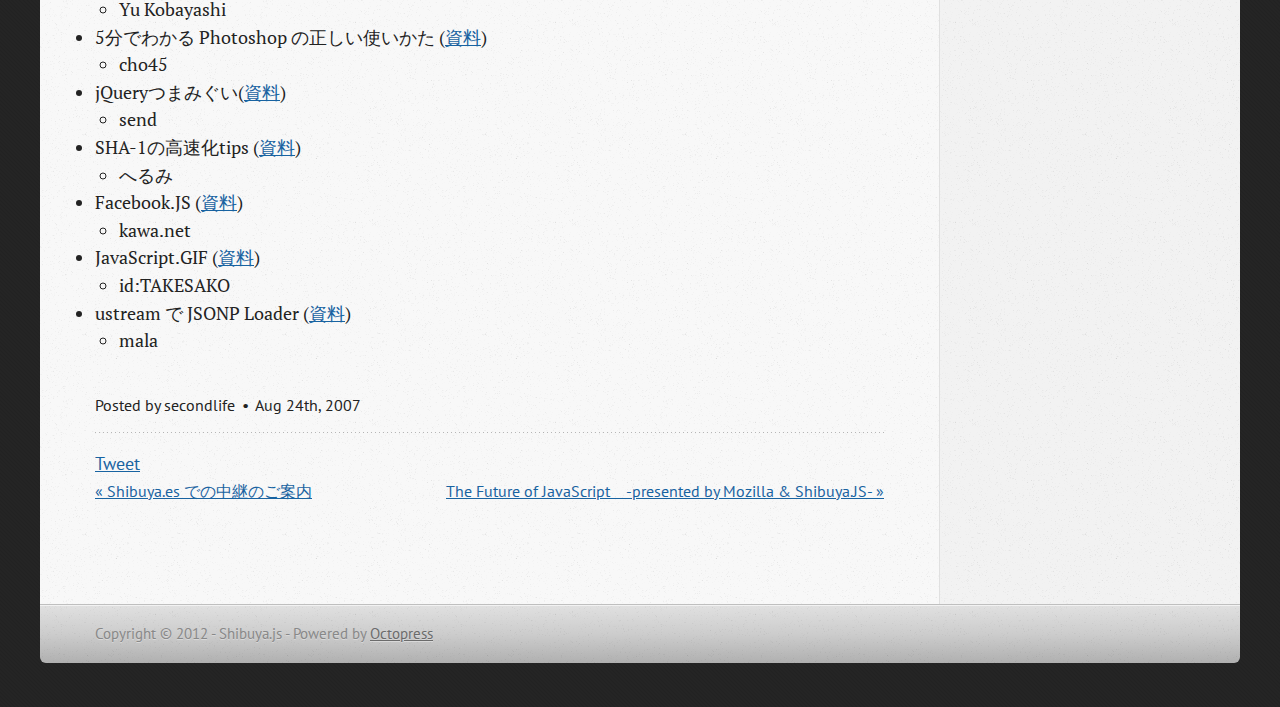
<file: archives/2007/08/24/Shibuya-js-24/index.html>
<!DOCTYPE html>
<!--[if IEMobile 7 ]><html class="no-js iem7"><![endif]-->
<!--[if lt IE 9]><html class="no-js lte-ie8"><![endif]-->
<!--[if (gt IE 8)|(gt IEMobile 7)|!(IEMobile)|!(IE)]><!--><html class="no-js" lang="en"><!--<![endif]-->
<head>
  <meta charset="utf-8">
  <title>出張 Shibuya.js 24 - Shibuya.js</title>
  <meta name="author" content="Shibuya.js">

  
  <meta name="description" content="2007年9月15日(土) より開催される Mozilla 24 ～ Worldwide Continuous Event
～の1プログラムとして、Shibuya.js のトークイベント『出張 Shibuya.js
24』を行いました。 参加者のみなさん、お疲れ様でした。なお、 &hellip;">
  

  <!-- http://t.co/dKP3o1e -->
  <meta name="HandheldFriendly" content="True">
  <meta name="MobileOptimized" content="320">
  <meta name="viewport" content="width=device-width, initial-scale=1">

  
  <link rel="canonical" href="http://shibuyajs.org/archives/2007/08/24/Shibuya-js-24">
  <link href="/favicon.png" rel="icon">
  <link href="/stylesheets/screen.css" media="screen, projection" rel="stylesheet" type="text/css">
  <script src="/javascripts/modernizr-2.0.js"></script>
  <script src="/javascripts/ender.js"></script>
  <script src="/javascripts/octopress.js" type="text/javascript"></script>
  <link href="/atom.xml" rel="alternate" title="Shibuya.js" type="application/atom+xml">
  <!--Fonts from Google"s Web font directory at http://google.com/webfonts -->
<link href="http://fonts.googleapis.com/css?family=PT+Serif:regular,italic,bold,bolditalic" rel="stylesheet" type="text/css">
<link href="http://fonts.googleapis.com/css?family=PT+Sans:regular,italic,bold,bolditalic" rel="stylesheet" type="text/css">

  

</head>

<body   >
  <header role="banner"><hgroup>
  <h1><a href="/">Shibuya.js</a></h1>
  
    <h2>Rediscover the JavaScript</h2>
  
</hgroup>

</header>
  <nav role="navigation"><ul class="subscription" data-subscription="rss">
  <li><a href="/atom.xml" rel="subscribe-rss" title="subscribe via RSS">RSS</a></li>
  
</ul>
  
<form action="http://google.com/search" method="get">
  <fieldset role="search">
    <input type="hidden" name="q" value="site:shibuyajs.org" />
    <input class="search" type="text" name="q" results="0" placeholder="Search"/>
  </fieldset>
</form>
  
<ul class="main-navigation">
  <li><a href="/">Blog</a></li>
  <li><a href="/blog/archives">Archives</a></li>
</ul>

</nav>
  <div id="main">
    <div id="content">
      <div>
<article class="hentry" role="article">
  
  <header>
    
      <h1 class="entry-title">出張 Shibuya.js 24</h1>
    
    
      <p class="meta">
        








  


<time datetime="2007-08-24T11:56:00+09:00" pubdate data-updated="true">Aug 24<span>th</span>, 2007</time>
        
      </p>
    
  </header>


<div class="entry-content"><p>2007年9月15日(土) より開催される <a href="http://www.mozilla24.com/">Mozilla 24 ～ Worldwide Continuous Event
～</a>の1プログラムとして、Shibuya.js のトークイベント『出張 Shibuya.js
24』を行いました。 参加者のみなさん、お疲れ様でした。なお、公開された資料へは逐一このページよりリンクを張っていきます。</p>

<h3>開催日時</h3>

<ul>
<li>2007年 9月15日(土曜日)</li>
<li>18:30 ～20:30 予定</li>
</ul>


<h3>開催場所</h3>

<ul>
<li><a href="http://www.mozilla24.com/access_guide/#place02">ベルサール九段 3F イベントホール</a></li>
</ul>


<h3>料金</h3>

<p>無料</p>

<h3>事前登録</h3>

<p>約250名</p>

<p>mozilla 24
公式サイトから、<a href="http://www.mozilla24.com/guide/">プログラムの参加申し込み</a>をお願いします。mozilla24
id登録→ログイン→プログラムの参加申込→会場「ベルサール九段：イベントホール」を選択→ プログラム「B2:出張Shibuya.js 24」を選択
で参加できます。</p>

<p>現在、定員に達しているので、予約を受け付けていません。</p>

<h3>プログラム内容</h3>

<p>予定は予告無く変更する場合があります。</p>

<ul>
<li>INSIDE Gecko (<a href="http://gyu.que.jp/sjs2007/">資料</a>)

<ul>
<li>gyuque</li>
</ul>
</li>
<li>AutoPagerize (<a href="http://www.slideshare.net/swdyh/autopagerize-shibuyajs-2007-915/download">資料</a>)

<ul>
<li>swdyh</li>
</ul>
</li>
<li>新世代ブラウザのクロス開発まとめ (<a href="http://d.hatena.ne.jp/amachang/20070917/1190052430">資料</a>)

<ul>
<li>id:amachang</li>
</ul>
</li>
<li>JSの JSによる JSのための マルチスレッド (<a href="http://daisukemaki.dtdns.net/w4m/wiki.cgi?page=%C6%FC%B5%AD%2F2007%2D9%2D18">資料</a>)

<ul>
<li>D.Maki</li>
</ul>
</li>
</ul>


<p>Lightning Talks</p>

<ul>
<li>ECMAScript4 リファレンス実装 (<a href="http://www.slideshare.net/yukoba/ecmascript-4">資料</a>)

<ul>
<li>Yu Kobayashi</li>
</ul>
</li>
<li>5分でわかる Photoshop の正しい使いかた (<a href="http://lowreal.net/blog/2007/09/15/1">資料</a>)

<ul>
<li>cho45</li>
</ul>
</li>
<li>jQueryつまみぐい(<a href="http://d.hatena.ne.jp/send/20070918/p1">資料</a>)

<ul>
<li>send</li>
</ul>
</li>
<li>SHA-1の高速化tips (<a href="http://labs.cybozu.co.jp/blog/mitsunari/2007/09/post_3.html">資料</a>)

<ul>
<li>へるみ</li>
</ul>
</li>
<li>Facebook.JS (<a href="http://www.kawa.net/text/shibuyajs/facebook/mozilla24.html">資料</a>)

<ul>
<li>kawa.net</li>
</ul>
</li>
<li>JavaScript.GIF (<a href="http://labs.cybozu.co.jp/blog/takesako/2007/09/shibuyajs24.html">資料</a>)

<ul>
<li>id:TAKESAKO</li>
</ul>
</li>
<li>ustream で JSONP Loader (<a href="http://ma.la/files/shibuya.js/mozilla24.html">資料</a>)

<ul>
<li>mala</li>
</ul>
</li>
</ul>

</div>


  <footer>
    <p class="meta">
      
  

<span class="byline author vcard">Posted by <span class="fn">secondlife</span></span>

      








  


<time datetime="2007-08-24T11:56:00+09:00" pubdate data-updated="true">Aug 24<span>th</span>, 2007</time>
      


    </p>
    
      <div class="sharing">
  
  <a href="http://twitter.com/share" class="twitter-share-button" data-url="http://shibuyajs.org/archives/2007/08/24/Shibuya-js-24/" data-via="" data-counturl="http://shibuyajs.org/archives/2007/08/24/Shibuya-js-24/" >Tweet</a>
  
  
  <div class="g-plusone" data-size="medium"></div>
  
  
    <div class="fb-like" data-send="true" data-width="450" data-show-faces="false"></div>
  
</div>

    
    <p class="meta">
      
        <a class="basic-alignment left" href="/archives/2007/03/23/shibuya-es-%E3%81%A6%E3%82%99%E3%81%AE%E4%B8%AD%E7%B6%99%E3%81%AE%E3%81%93%E3%82%99%E6%A1%88%E5%86%85/" title="Previous Post: Shibuya.es での中継のご案内">&laquo; Shibuya.es での中継のご案内</a>
      
      
        <a class="basic-alignment right" href="/archives/2007/10/16/the-future-of-javascript-presented-by-mozilla-shibuya-js/" title="Next Post: The Future of JavaScript　-presented by Mozilla & Shibuya.JS-">The Future of JavaScript　-presented by Mozilla & Shibuya.JS- &raquo;</a>
      
    </p>
  </footer>
</article>

</div>

<aside class="sidebar">
  
    <section>
  <h1>Recent Posts</h1>
  <ul id="recent_posts">
    
      <li class="post">
        <a href="/archives/2011/02/28/test/">Test.js</a>
      </li>
    
      <li class="post">
        <a href="/archives/2008/07/01/shibuya-js-in-kyoto/">Shibuya.js in Kyoto</a>
      </li>
    
      <li class="post">
        <a href="/archives/2007/10/16/the-future-of-javascript-presented-by-mozilla-shibuya-js/">The Future of JavaScript　-presented by Mozilla & Shibuya.JS-</a>
      </li>
    
      <li class="post">
        <a href="/archives/2007/08/24/Shibuya-js-24/">出張 Shibuya.js 24</a>
      </li>
    
      <li class="post">
        <a href="/archives/2007/03/23/shibuya-es-%E3%81%A6%E3%82%99%E3%81%AE%E4%B8%AD%E7%B6%99%E3%81%AE%E3%81%93%E3%82%99%E6%A1%88%E5%86%85/">Shibuya.es での中継のご案内</a>
      </li>
    
  </ul>
</section>






  
</aside>


    </div>
  </div>
  <footer role="contentinfo"><p>
  Copyright &copy; 2012 - Shibuya.js -
  <span class="credit">Powered by <a href="http://octopress.org">Octopress</a></span>
</p>

</footer>
  



<div id="fb-root"></div>
<script>(function(d, s, id) {
  var js, fjs = d.getElementsByTagName(s)[0];
  if (d.getElementById(id)) {return;}
  js = d.createElement(s); js.id = id;
  js.src = "//connect.facebook.net/en_US/all.js#appId=212934732101925&xfbml=1";
  fjs.parentNode.insertBefore(js, fjs);
}(document, 'script', 'facebook-jssdk'));</script>



  <script type="text/javascript">
    (function() {
      var script = document.createElement('script'); script.type = 'text/javascript'; script.async = true;
      script.src = 'https://apis.google.com/js/plusone.js';
      var s = document.getElementsByTagName('script')[0]; s.parentNode.insertBefore(script, s);
    })();
  </script>



  <script type="text/javascript">
    (function(){
      var twitterWidgets = document.createElement('script');
      twitterWidgets.type = 'text/javascript';
      twitterWidgets.async = true;
      twitterWidgets.src = 'http://platform.twitter.com/widgets.js';
      document.getElementsByTagName('head')[0].appendChild(twitterWidgets);
    })();
  </script>





</body>
</html>
</file>
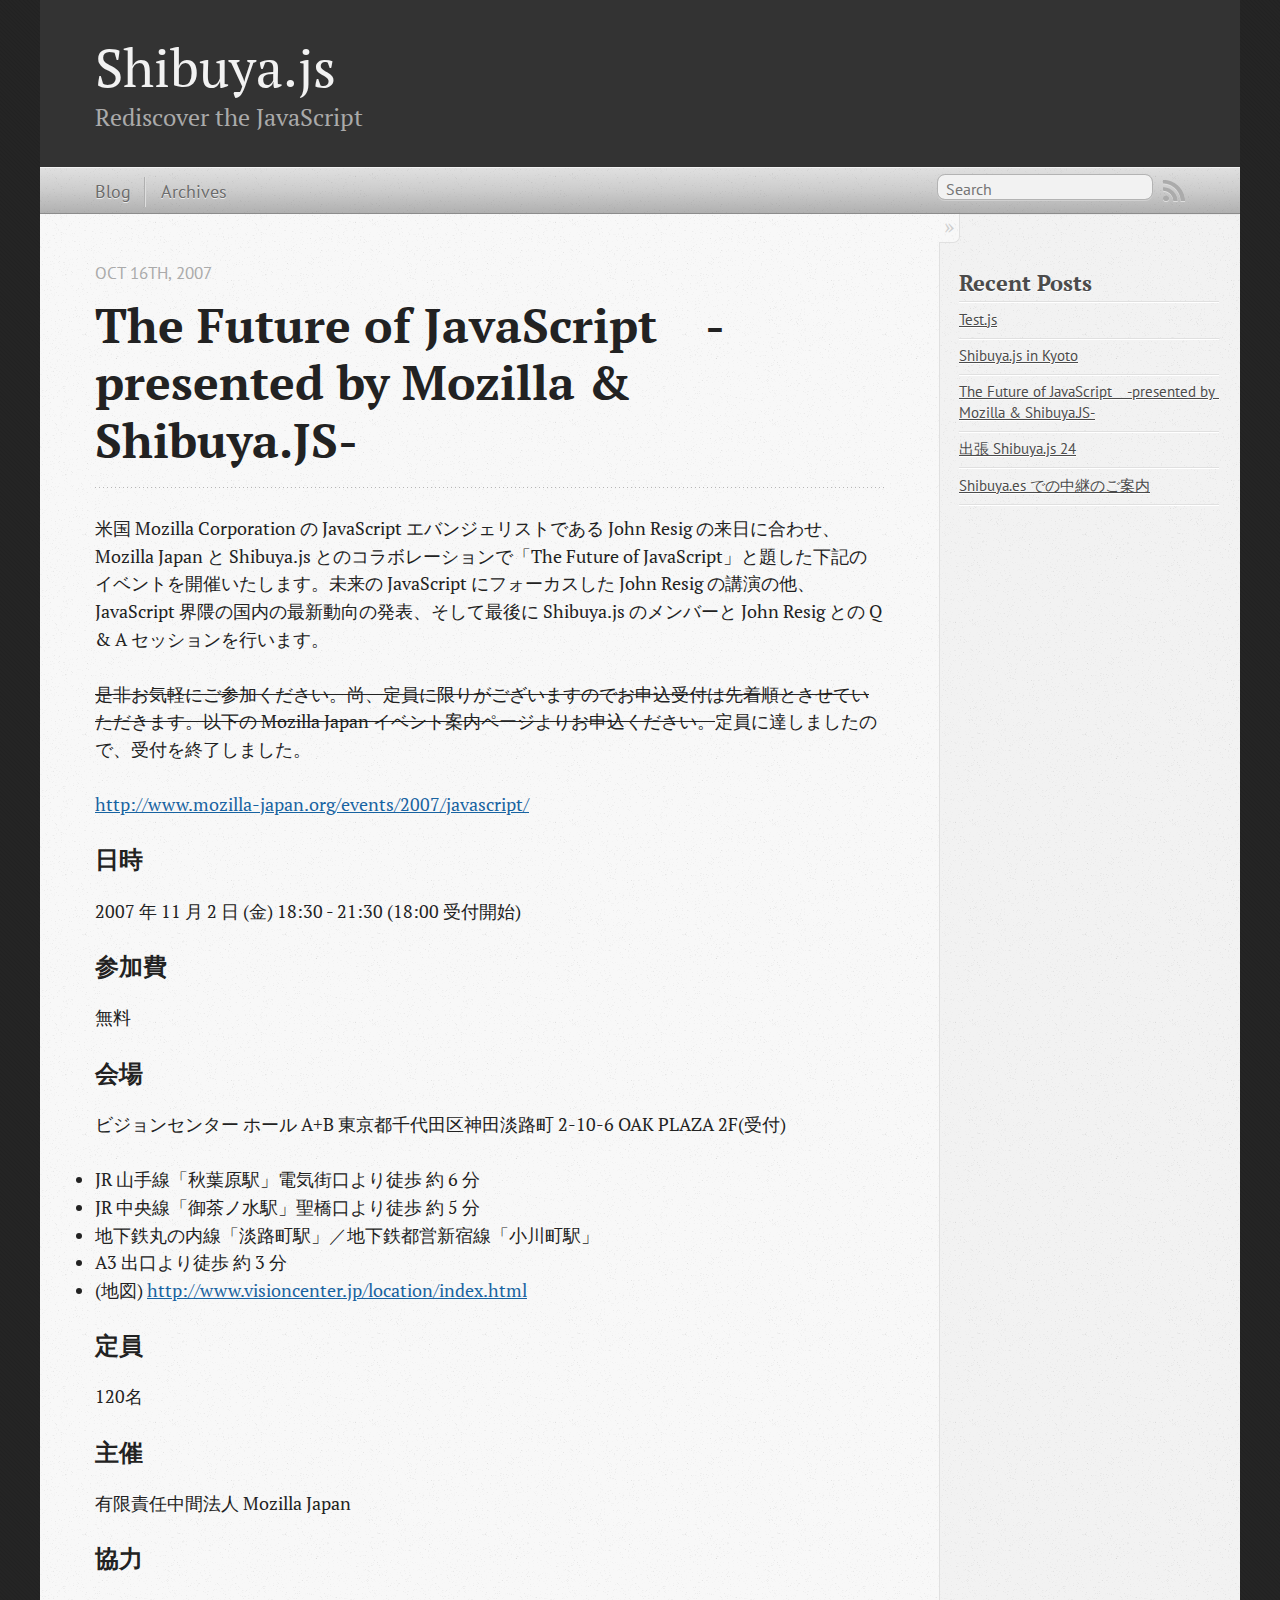
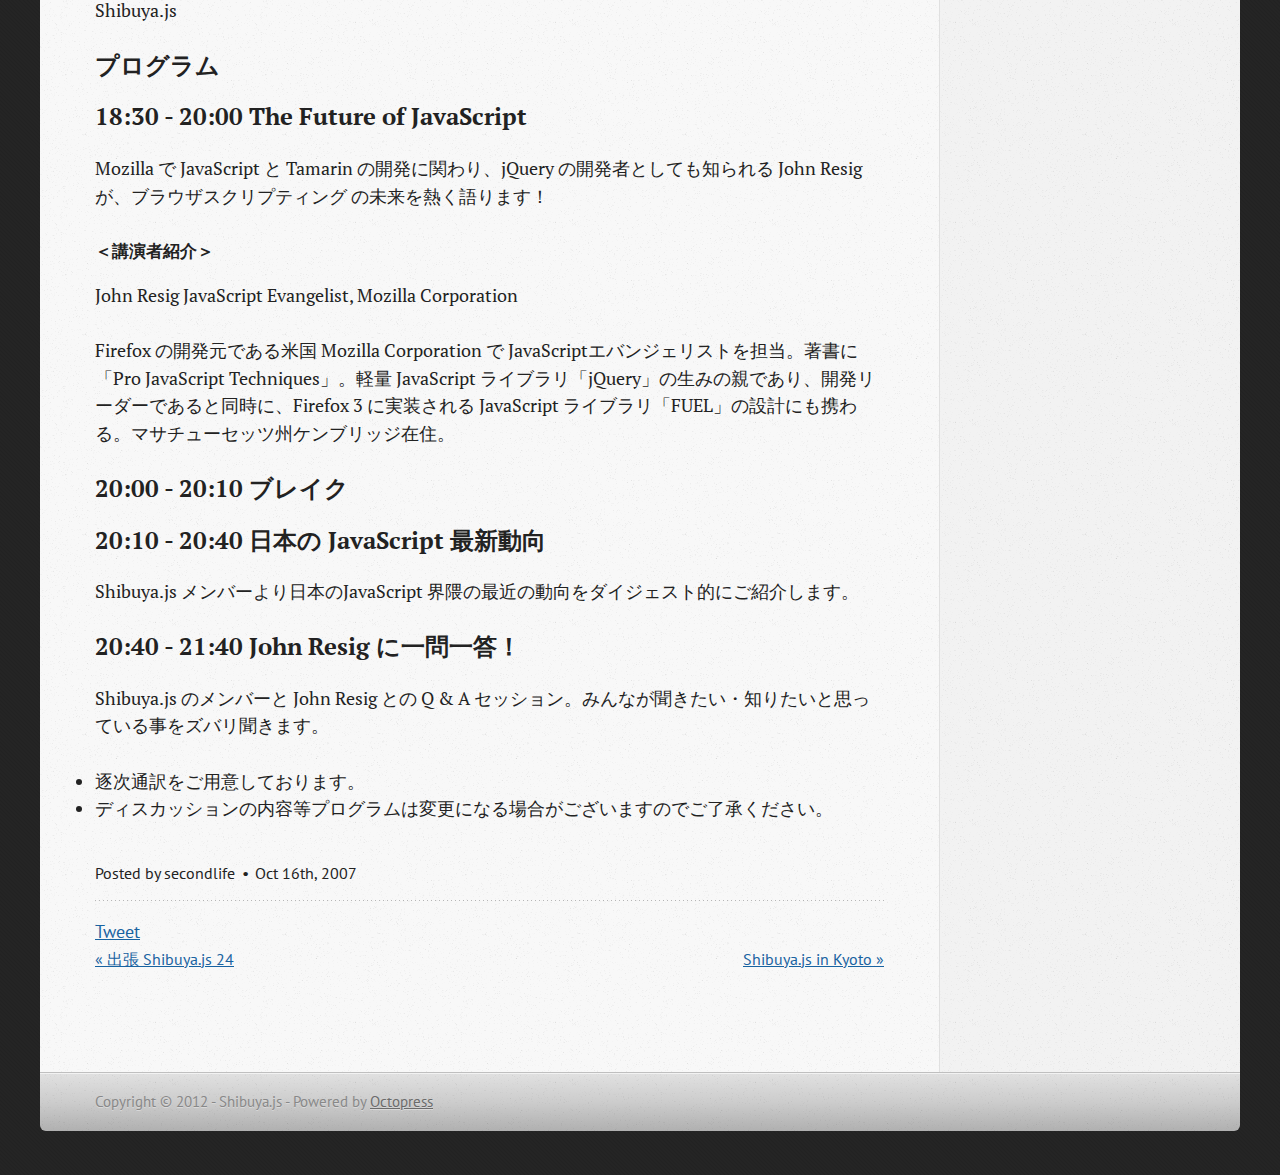
<file: archives/2007/10/16/the-future-of-javascript-presented-by-mozilla-shibuya-js/index.html>
<!DOCTYPE html>
<!--[if IEMobile 7 ]><html class="no-js iem7"><![endif]-->
<!--[if lt IE 9]><html class="no-js lte-ie8"><![endif]-->
<!--[if (gt IE 8)|(gt IEMobile 7)|!(IEMobile)|!(IE)]><!--><html class="no-js" lang="en"><!--<![endif]-->
<head>
  <meta charset="utf-8">
  <title>The Future of JavaScript　-presented by Mozilla & Shibuya.JS- - Shibuya.js</title>
  <meta name="author" content="Shibuya.js">

  
  <meta name="description" content="米国 Mozilla Corporation の JavaScript エバンジェリストである John Resig の来日に合わせ、Mozilla
Japan と Shibuya.js とのコラボレーションで「The Future of
JavaScript」 &hellip;">
  

  <!-- http://t.co/dKP3o1e -->
  <meta name="HandheldFriendly" content="True">
  <meta name="MobileOptimized" content="320">
  <meta name="viewport" content="width=device-width, initial-scale=1">

  
  <link rel="canonical" href="http://shibuyajs.org/archives/2007/10/16/the-future-of-javascript-presented-by-mozilla-shibuya-js">
  <link href="/favicon.png" rel="icon">
  <link href="/stylesheets/screen.css" media="screen, projection" rel="stylesheet" type="text/css">
  <script src="/javascripts/modernizr-2.0.js"></script>
  <script src="/javascripts/ender.js"></script>
  <script src="/javascripts/octopress.js" type="text/javascript"></script>
  <link href="/atom.xml" rel="alternate" title="Shibuya.js" type="application/atom+xml">
  <!--Fonts from Google"s Web font directory at http://google.com/webfonts -->
<link href="http://fonts.googleapis.com/css?family=PT+Serif:regular,italic,bold,bolditalic" rel="stylesheet" type="text/css">
<link href="http://fonts.googleapis.com/css?family=PT+Sans:regular,italic,bold,bolditalic" rel="stylesheet" type="text/css">

  

</head>

<body   >
  <header role="banner"><hgroup>
  <h1><a href="/">Shibuya.js</a></h1>
  
    <h2>Rediscover the JavaScript</h2>
  
</hgroup>

</header>
  <nav role="navigation"><ul class="subscription" data-subscription="rss">
  <li><a href="/atom.xml" rel="subscribe-rss" title="subscribe via RSS">RSS</a></li>
  
</ul>
  
<form action="http://google.com/search" method="get">
  <fieldset role="search">
    <input type="hidden" name="q" value="site:shibuyajs.org" />
    <input class="search" type="text" name="q" results="0" placeholder="Search"/>
  </fieldset>
</form>
  
<ul class="main-navigation">
  <li><a href="/">Blog</a></li>
  <li><a href="/blog/archives">Archives</a></li>
</ul>

</nav>
  <div id="main">
    <div id="content">
      <div>
<article class="hentry" role="article">
  
  <header>
    
      <h1 class="entry-title">The Future of JavaScript　-presented by Mozilla & Shibuya.JS-</h1>
    
    
      <p class="meta">
        








  


<time datetime="2007-10-16T17:13:00+09:00" pubdate data-updated="true">Oct 16<span>th</span>, 2007</time>
        
      </p>
    
  </header>


<div class="entry-content"><p>米国 Mozilla Corporation の JavaScript エバンジェリストである John Resig の来日に合わせ、Mozilla
Japan と Shibuya.js とのコラボレーションで「The Future of
JavaScript」と題した下記のイベントを開催いたします。未来の JavaScript にフォーカスした John Resig
の講演の他、JavaScript 界隈の国内の最新動向の発表、そして最後に Shibuya.js のメンバーと John Resig との Q &amp; A
セッションを行います。</p>

<p><del>是非お気軽にご参加ください。尚、定員に限りがございますのでお申込受付は先着順とさせていただきます。以下の Mozilla Japan
イベント案内ページよりお申込ください。</del>定員に達しましたので、受付を終了しました。</p>

<p><a href="http://www.mozilla-%0Ajapan.org/events/2007/javascript/">http://www.mozilla-japan.org/events/2007/javascript/</a></p>

<h3>日時</h3>

<p>2007 年 11 月 2 日 (金) 18:30 - 21:30 (18:00 受付開始)</p>

<h3>参加費</h3>

<p>無料</p>

<h3>会場</h3>

<p>ビジョンセンター ホール A+B 東京都千代田区神田淡路町 2-10-6 OAK PLAZA 2F(受付)</p>

<ul>
<li>JR 山手線「秋葉原駅」電気街口より徒歩 約 6 分</li>
<li>JR 中央線「御茶ノ水駅」聖橋口より徒歩 約 5 分</li>
<li>地下鉄丸の内線「淡路町駅」／地下鉄都営新宿線「小川町駅」</li>
<li>A3 出口より徒歩 約 3 分</li>
<li>(地図) <a href="http://www.visioncenter.jp/location/index.html">http://www.visioncenter.jp/location/index.html</a></li>
</ul>


<h3>定員</h3>

<p>120名</p>

<h3>主催</h3>

<p>有限責任中間法人 Mozilla Japan</p>

<h3>協力</h3>

<p>Shibuya.js</p>

<h3>プログラム</h3>

<h3>18:30 - 20:00 The Future of JavaScript</h3>

<p>Mozilla で JavaScript と Tamarin の開発に関わり、jQuery の開発者としても知られる John Resig
が、ブラウザスクリプティング の未来を熱く語ります！</p>

<h5>＜講演者紹介＞</h5>

<p>John Resig JavaScript Evangelist, Mozilla Corporation</p>

<p>Firefox の開発元である米国 Mozilla Corporation で JavaScriptエバンジェリストを担当。著書に「Pro
JavaScript Techniques」。軽量 JavaScript
ライブラリ「jQuery」の生みの親であり、開発リーダーであると同時に、Firefox 3 に実装される JavaScript
ライブラリ「FUEL」の設計にも携わる。マサチューセッツ州ケンブリッジ在住。</p>

<h3>20:00 - 20:10 ブレイク</h3>

<h3>20:10 - 20:40 日本の JavaScript 最新動向</h3>

<p>Shibuya.js メンバーより日本のJavaScript 界隈の最近の動向をダイジェスト的にご紹介します。</p>

<h3>20:40 - 21:40 John Resig に一問一答！</h3>

<p>Shibuya.js のメンバーと John Resig との Q &amp; A セッション。みんなが聞きたい・知りたいと思っている事をズバリ聞きます。</p>

<ul>
<li>逐次通訳をご用意しております。</li>
<li>ディスカッションの内容等プログラムは変更になる場合がございますのでご了承ください。</li>
</ul>

</div>


  <footer>
    <p class="meta">
      
  

<span class="byline author vcard">Posted by <span class="fn">secondlife</span></span>

      








  


<time datetime="2007-10-16T17:13:00+09:00" pubdate data-updated="true">Oct 16<span>th</span>, 2007</time>
      


    </p>
    
      <div class="sharing">
  
  <a href="http://twitter.com/share" class="twitter-share-button" data-url="http://shibuyajs.org/archives/2007/10/16/the-future-of-javascript-presented-by-mozilla-shibuya-js/" data-via="" data-counturl="http://shibuyajs.org/archives/2007/10/16/the-future-of-javascript-presented-by-mozilla-shibuya-js/" >Tweet</a>
  
  
  <div class="g-plusone" data-size="medium"></div>
  
  
    <div class="fb-like" data-send="true" data-width="450" data-show-faces="false"></div>
  
</div>

    
    <p class="meta">
      
        <a class="basic-alignment left" href="/archives/2007/08/24/Shibuya-js-24/" title="Previous Post: 出張 Shibuya.js 24">&laquo; 出張 Shibuya.js 24</a>
      
      
        <a class="basic-alignment right" href="/archives/2008/07/01/shibuya-js-in-kyoto/" title="Next Post: Shibuya.js in Kyoto">Shibuya.js in Kyoto &raquo;</a>
      
    </p>
  </footer>
</article>

</div>

<aside class="sidebar">
  
    <section>
  <h1>Recent Posts</h1>
  <ul id="recent_posts">
    
      <li class="post">
        <a href="/archives/2011/02/28/test/">Test.js</a>
      </li>
    
      <li class="post">
        <a href="/archives/2008/07/01/shibuya-js-in-kyoto/">Shibuya.js in Kyoto</a>
      </li>
    
      <li class="post">
        <a href="/archives/2007/10/16/the-future-of-javascript-presented-by-mozilla-shibuya-js/">The Future of JavaScript　-presented by Mozilla & Shibuya.JS-</a>
      </li>
    
      <li class="post">
        <a href="/archives/2007/08/24/Shibuya-js-24/">出張 Shibuya.js 24</a>
      </li>
    
      <li class="post">
        <a href="/archives/2007/03/23/shibuya-es-%E3%81%A6%E3%82%99%E3%81%AE%E4%B8%AD%E7%B6%99%E3%81%AE%E3%81%93%E3%82%99%E6%A1%88%E5%86%85/">Shibuya.es での中継のご案内</a>
      </li>
    
  </ul>
</section>






  
</aside>


    </div>
  </div>
  <footer role="contentinfo"><p>
  Copyright &copy; 2012 - Shibuya.js -
  <span class="credit">Powered by <a href="http://octopress.org">Octopress</a></span>
</p>

</footer>
  



<div id="fb-root"></div>
<script>(function(d, s, id) {
  var js, fjs = d.getElementsByTagName(s)[0];
  if (d.getElementById(id)) {return;}
  js = d.createElement(s); js.id = id;
  js.src = "//connect.facebook.net/en_US/all.js#appId=212934732101925&xfbml=1";
  fjs.parentNode.insertBefore(js, fjs);
}(document, 'script', 'facebook-jssdk'));</script>



  <script type="text/javascript">
    (function() {
      var script = document.createElement('script'); script.type = 'text/javascript'; script.async = true;
      script.src = 'https://apis.google.com/js/plusone.js';
      var s = document.getElementsByTagName('script')[0]; s.parentNode.insertBefore(script, s);
    })();
  </script>



  <script type="text/javascript">
    (function(){
      var twitterWidgets = document.createElement('script');
      twitterWidgets.type = 'text/javascript';
      twitterWidgets.async = true;
      twitterWidgets.src = 'http://platform.twitter.com/widgets.js';
      document.getElementsByTagName('head')[0].appendChild(twitterWidgets);
    })();
  </script>





</body>
</html>
</file>
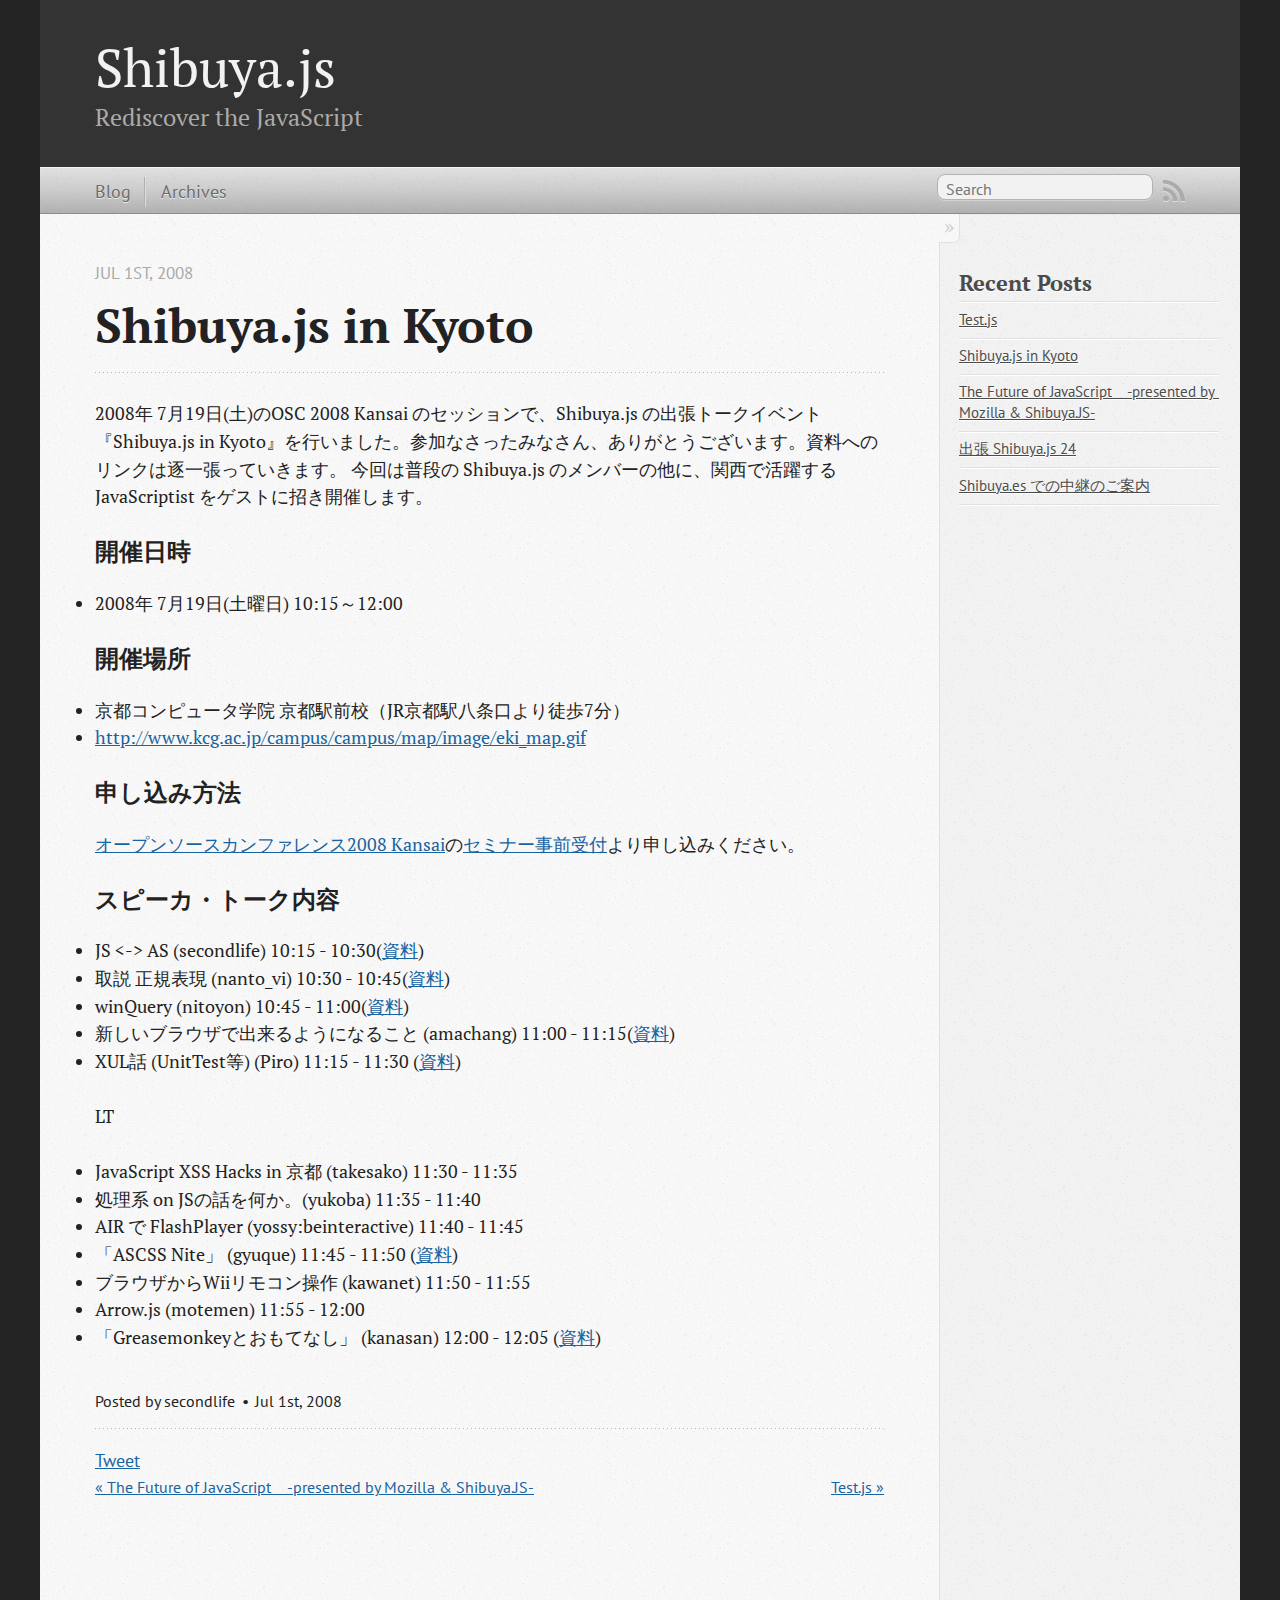
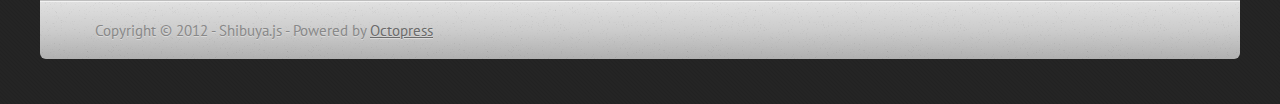
<file: archives/2008/07/01/shibuya-js-in-kyoto/index.html>
<!DOCTYPE html>
<!--[if IEMobile 7 ]><html class="no-js iem7"><![endif]-->
<!--[if lt IE 9]><html class="no-js lte-ie8"><![endif]-->
<!--[if (gt IE 8)|(gt IEMobile 7)|!(IEMobile)|!(IE)]><!--><html class="no-js" lang="en"><!--<![endif]-->
<head>
  <meta charset="utf-8">
  <title>Shibuya.js in Kyoto - Shibuya.js</title>
  <meta name="author" content="Shibuya.js">

  
  <meta name="description" content="2008年 7月19日(土)のOSC 2008 Kansai のセッションで、Shibuya.js の出張トークイベント『Shibuya.js in
Kyoto』を行いました。参加なさったみなさん、ありがとうございます。資料へのリンクは逐一張っていきます。 今回は普段の Shibuya.js &hellip;">
  

  <!-- http://t.co/dKP3o1e -->
  <meta name="HandheldFriendly" content="True">
  <meta name="MobileOptimized" content="320">
  <meta name="viewport" content="width=device-width, initial-scale=1">

  
  <link rel="canonical" href="http://shibuyajs.org/archives/2008/07/01/shibuya-js-in-kyoto">
  <link href="/favicon.png" rel="icon">
  <link href="/stylesheets/screen.css" media="screen, projection" rel="stylesheet" type="text/css">
  <script src="/javascripts/modernizr-2.0.js"></script>
  <script src="/javascripts/ender.js"></script>
  <script src="/javascripts/octopress.js" type="text/javascript"></script>
  <link href="/atom.xml" rel="alternate" title="Shibuya.js" type="application/atom+xml">
  <!--Fonts from Google"s Web font directory at http://google.com/webfonts -->
<link href="http://fonts.googleapis.com/css?family=PT+Serif:regular,italic,bold,bolditalic" rel="stylesheet" type="text/css">
<link href="http://fonts.googleapis.com/css?family=PT+Sans:regular,italic,bold,bolditalic" rel="stylesheet" type="text/css">

  

</head>

<body   >
  <header role="banner"><hgroup>
  <h1><a href="/">Shibuya.js</a></h1>
  
    <h2>Rediscover the JavaScript</h2>
  
</hgroup>

</header>
  <nav role="navigation"><ul class="subscription" data-subscription="rss">
  <li><a href="/atom.xml" rel="subscribe-rss" title="subscribe via RSS">RSS</a></li>
  
</ul>
  
<form action="http://google.com/search" method="get">
  <fieldset role="search">
    <input type="hidden" name="q" value="site:shibuyajs.org" />
    <input class="search" type="text" name="q" results="0" placeholder="Search"/>
  </fieldset>
</form>
  
<ul class="main-navigation">
  <li><a href="/">Blog</a></li>
  <li><a href="/blog/archives">Archives</a></li>
</ul>

</nav>
  <div id="main">
    <div id="content">
      <div>
<article class="hentry" role="article">
  
  <header>
    
      <h1 class="entry-title">Shibuya.js in Kyoto</h1>
    
    
      <p class="meta">
        








  


<time datetime="2008-07-01T18:06:00+09:00" pubdate data-updated="true">Jul 1<span>st</span>, 2008</time>
        
      </p>
    
  </header>


<div class="entry-content"><p>2008年 7月19日(土)のOSC 2008 Kansai のセッションで、Shibuya.js の出張トークイベント『Shibuya.js in
Kyoto』を行いました。参加なさったみなさん、ありがとうございます。資料へのリンクは逐一張っていきます。 今回は普段の Shibuya.js
のメンバーの他に、関西で活躍する JavaScriptist をゲストに招き開催します。</p>

<h3>開催日時</h3>

<ul>
<li>2008年 7月19日(土曜日) 10:15～12:00</li>
</ul>


<h3>開催場所</h3>

<ul>
<li>京都コンピュータ学院 京都駅前校（JR京都駅八条口より徒歩7分）</li>
<li><a href="http://www.kcg.ac.jp/campus/campus/map/image/eki_map.gif">http://www.kcg.ac.jp/campus/campus/map/image/eki_map.gif</a></li>
</ul>


<h3>申し込み方法</h3>

<p><a href="http://www.ospn.jp/osc2008-kansai/">オープンソースカンファレンス2008 Kansai</a>の<a href="htt%0Ap://www.ospn.jp/osc2008-kansai/modules/eventrsv/register2.php">セミナー事前受付</a>より申し込みください。</p>

<h3>スピーカ・トーク内容</h3>

<ul>
<li>JS <-> AS (secondlife) 10:15 - 10:30(<a href="http://d.hatena.ne.jp/secondlife/20080719/p1">資料</a>)</li>
<li>取説 正規表現 (nanto_vi) 10:30 - 10:45(<a href="http://nanto.asablo.jp/blog/2008/07/21/3640937">資料</a>)</li>
<li>winQuery (nitoyon) 10:45 - 11:00(<a href="http://d.hatena.ne.jp/nitoyon/20080720/wsh_dom">資料</a>)</li>
<li>新しいブラウザで出来るようになること (amachang) 11:00 - 11:15(<a href="http://d.hatena.ne.jp/amachang/20080720/1216525024">資料</a>)</li>
<li>XUL話 (UnitTest等) (Piro) 11:15 - 11:30 (<a href="http://piro.sakura.ne.jp/xul/doc/uxu/">資料</a>)</li>
</ul>


<p>LT</p>

<ul>
<li>JavaScript XSS Hacks in 京都 (takesako) 11:30 - 11:35</li>
<li>処理系 on JSの話を何か。(yukoba) 11:35 - 11:40</li>
<li>AIR で FlashPlayer (yossy:beinteractive) 11:40 - 11:45</li>
<li>「ASCSS Nite」 (gyuque) 11:45 - 11:50 (<a href="http://d.hatena.ne.jp/gyuque/20080720">資料</a>)</li>
<li>ブラウザからWiiリモコン操作 (kawanet) 11:50 - 11:55</li>
<li>Arrow.js (motemen) 11:55 - 12:00</li>
<li>「Greasemonkeyとおもてなし」 (kanasan) 12:00 - 12:05 (<a href="http://www.kanasansoft.com/weblab/2008/07/osc2008kansaishibuyajs_in_kyot.html">資料</a>)</li>
</ul>

</div>


  <footer>
    <p class="meta">
      
  

<span class="byline author vcard">Posted by <span class="fn">secondlife</span></span>

      








  


<time datetime="2008-07-01T18:06:00+09:00" pubdate data-updated="true">Jul 1<span>st</span>, 2008</time>
      


    </p>
    
      <div class="sharing">
  
  <a href="http://twitter.com/share" class="twitter-share-button" data-url="http://shibuyajs.org/archives/2008/07/01/shibuya-js-in-kyoto/" data-via="" data-counturl="http://shibuyajs.org/archives/2008/07/01/shibuya-js-in-kyoto/" >Tweet</a>
  
  
  <div class="g-plusone" data-size="medium"></div>
  
  
    <div class="fb-like" data-send="true" data-width="450" data-show-faces="false"></div>
  
</div>

    
    <p class="meta">
      
        <a class="basic-alignment left" href="/archives/2007/10/16/the-future-of-javascript-presented-by-mozilla-shibuya-js/" title="Previous Post: The Future of JavaScript　-presented by Mozilla & Shibuya.JS-">&laquo; The Future of JavaScript　-presented by Mozilla & Shibuya.JS-</a>
      
      
        <a class="basic-alignment right" href="/archives/2011/02/28/test/" title="Next Post: Test.js">Test.js &raquo;</a>
      
    </p>
  </footer>
</article>

</div>

<aside class="sidebar">
  
    <section>
  <h1>Recent Posts</h1>
  <ul id="recent_posts">
    
      <li class="post">
        <a href="/archives/2011/02/28/test/">Test.js</a>
      </li>
    
      <li class="post">
        <a href="/archives/2008/07/01/shibuya-js-in-kyoto/">Shibuya.js in Kyoto</a>
      </li>
    
      <li class="post">
        <a href="/archives/2007/10/16/the-future-of-javascript-presented-by-mozilla-shibuya-js/">The Future of JavaScript　-presented by Mozilla & Shibuya.JS-</a>
      </li>
    
      <li class="post">
        <a href="/archives/2007/08/24/Shibuya-js-24/">出張 Shibuya.js 24</a>
      </li>
    
      <li class="post">
        <a href="/archives/2007/03/23/shibuya-es-%E3%81%A6%E3%82%99%E3%81%AE%E4%B8%AD%E7%B6%99%E3%81%AE%E3%81%93%E3%82%99%E6%A1%88%E5%86%85/">Shibuya.es での中継のご案内</a>
      </li>
    
  </ul>
</section>






  
</aside>


    </div>
  </div>
  <footer role="contentinfo"><p>
  Copyright &copy; 2012 - Shibuya.js -
  <span class="credit">Powered by <a href="http://octopress.org">Octopress</a></span>
</p>

</footer>
  



<div id="fb-root"></div>
<script>(function(d, s, id) {
  var js, fjs = d.getElementsByTagName(s)[0];
  if (d.getElementById(id)) {return;}
  js = d.createElement(s); js.id = id;
  js.src = "//connect.facebook.net/en_US/all.js#appId=212934732101925&xfbml=1";
  fjs.parentNode.insertBefore(js, fjs);
}(document, 'script', 'facebook-jssdk'));</script>



  <script type="text/javascript">
    (function() {
      var script = document.createElement('script'); script.type = 'text/javascript'; script.async = true;
      script.src = 'https://apis.google.com/js/plusone.js';
      var s = document.getElementsByTagName('script')[0]; s.parentNode.insertBefore(script, s);
    })();
  </script>



  <script type="text/javascript">
    (function(){
      var twitterWidgets = document.createElement('script');
      twitterWidgets.type = 'text/javascript';
      twitterWidgets.async = true;
      twitterWidgets.src = 'http://platform.twitter.com/widgets.js';
      document.getElementsByTagName('head')[0].appendChild(twitterWidgets);
    })();
  </script>





</body>
</html>
</file>
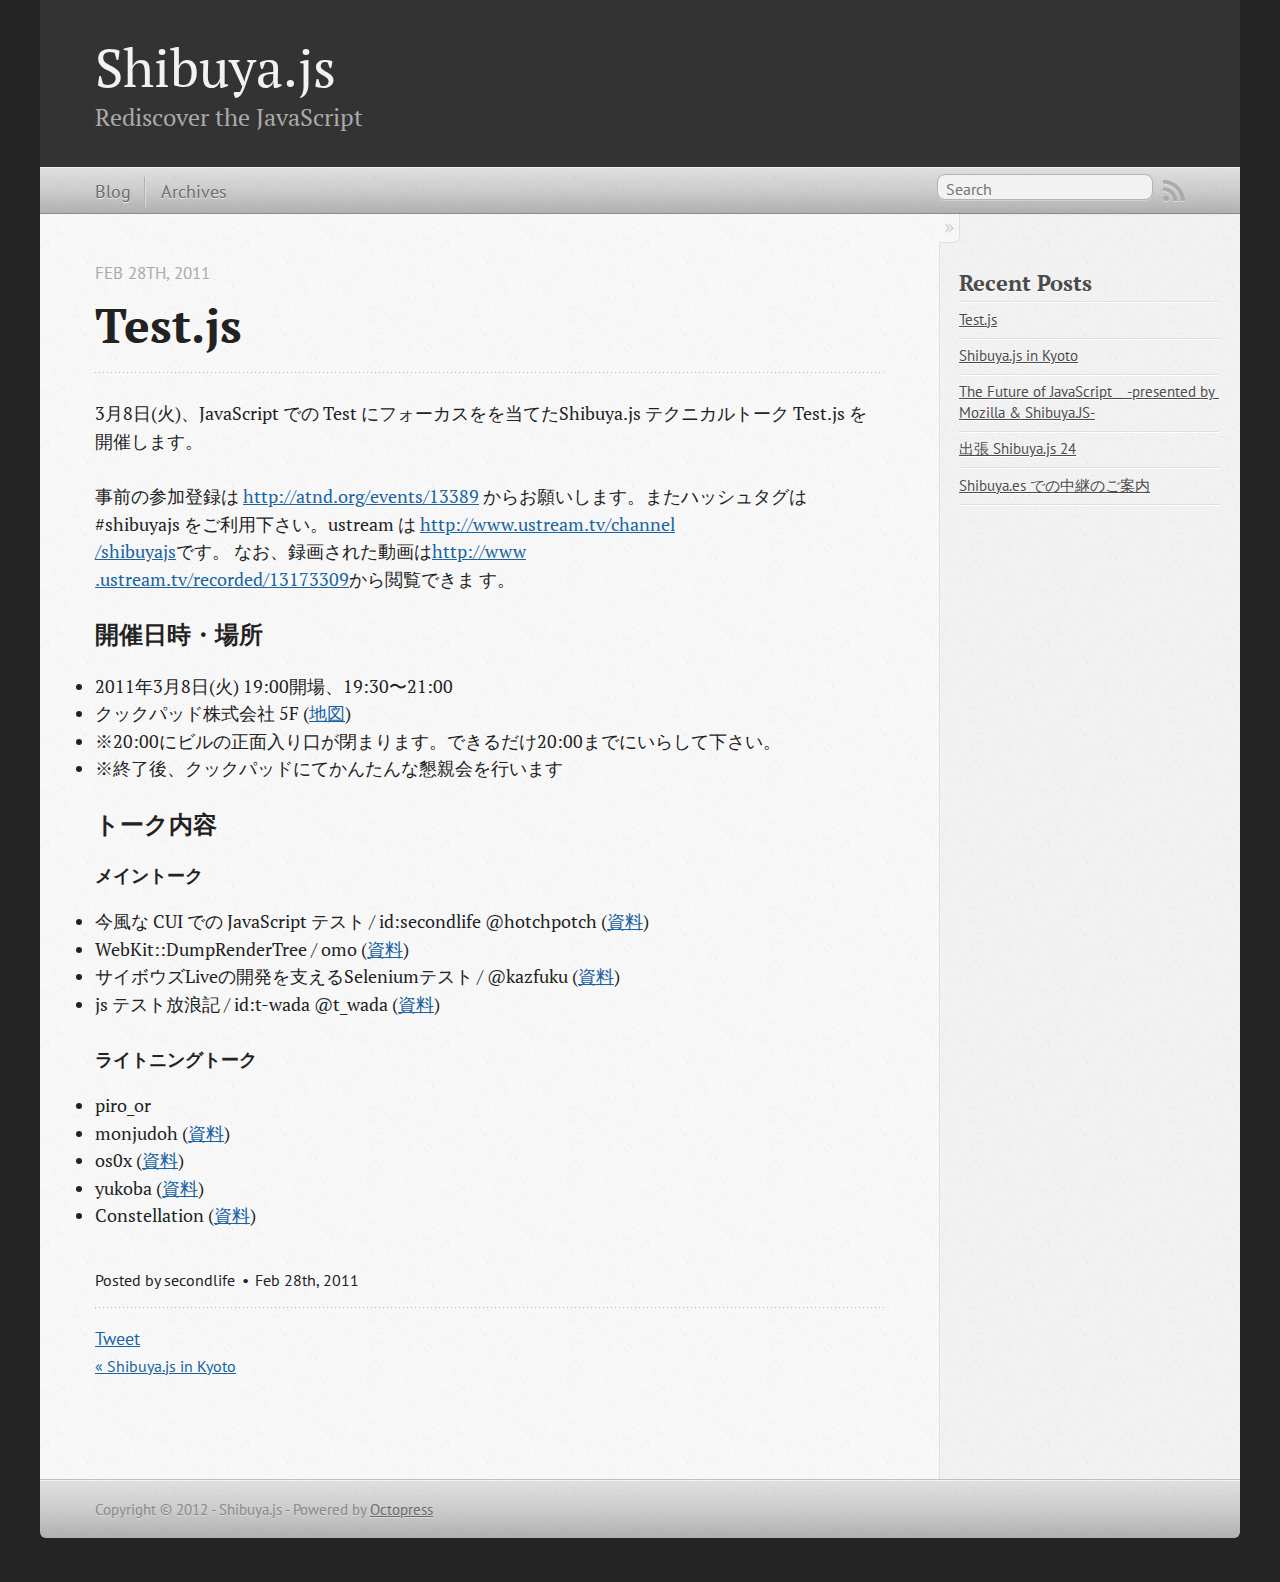
<file: archives/2011/02/28/test/index.html>
<!DOCTYPE html>
<!--[if IEMobile 7 ]><html class="no-js iem7"><![endif]-->
<!--[if lt IE 9]><html class="no-js lte-ie8"><![endif]-->
<!--[if (gt IE 8)|(gt IEMobile 7)|!(IEMobile)|!(IE)]><!--><html class="no-js" lang="en"><!--<![endif]-->
<head>
  <meta charset="utf-8">
  <title>Test.js - Shibuya.js</title>
  <meta name="author" content="Shibuya.js">

  
  <meta name="description" content="3月8日(火)、JavaScript での Test にフォーカスをを当てたShibuya.js テクニカルトーク Test.js を開催します。 事前の参加登録は http://atnd.org/events/13389
からお願いします。またハッシュタグは #shibuyajs をご利用下さい &hellip;">
  

  <!-- http://t.co/dKP3o1e -->
  <meta name="HandheldFriendly" content="True">
  <meta name="MobileOptimized" content="320">
  <meta name="viewport" content="width=device-width, initial-scale=1">

  
  <link rel="canonical" href="http://shibuyajs.org/archives/2011/02/28/test">
  <link href="/favicon.png" rel="icon">
  <link href="/stylesheets/screen.css" media="screen, projection" rel="stylesheet" type="text/css">
  <script src="/javascripts/modernizr-2.0.js"></script>
  <script src="/javascripts/ender.js"></script>
  <script src="/javascripts/octopress.js" type="text/javascript"></script>
  <link href="/atom.xml" rel="alternate" title="Shibuya.js" type="application/atom+xml">
  <!--Fonts from Google"s Web font directory at http://google.com/webfonts -->
<link href="http://fonts.googleapis.com/css?family=PT+Serif:regular,italic,bold,bolditalic" rel="stylesheet" type="text/css">
<link href="http://fonts.googleapis.com/css?family=PT+Sans:regular,italic,bold,bolditalic" rel="stylesheet" type="text/css">

  

</head>

<body   >
  <header role="banner"><hgroup>
  <h1><a href="/">Shibuya.js</a></h1>
  
    <h2>Rediscover the JavaScript</h2>
  
</hgroup>

</header>
  <nav role="navigation"><ul class="subscription" data-subscription="rss">
  <li><a href="/atom.xml" rel="subscribe-rss" title="subscribe via RSS">RSS</a></li>
  
</ul>
  
<form action="http://google.com/search" method="get">
  <fieldset role="search">
    <input type="hidden" name="q" value="site:shibuyajs.org" />
    <input class="search" type="text" name="q" results="0" placeholder="Search"/>
  </fieldset>
</form>
  
<ul class="main-navigation">
  <li><a href="/">Blog</a></li>
  <li><a href="/blog/archives">Archives</a></li>
</ul>

</nav>
  <div id="main">
    <div id="content">
      <div>
<article class="hentry" role="article">
  
  <header>
    
      <h1 class="entry-title">Test.js</h1>
    
    
      <p class="meta">
        








  


<time datetime="2011-02-28T16:12:00+09:00" pubdate data-updated="true">Feb 28<span>th</span>, 2011</time>
        
      </p>
    
  </header>


<div class="entry-content"><p>3月8日(火)、JavaScript での Test にフォーカスをを当てたShibuya.js テクニカルトーク Test.js を開催します。</p>

<p>事前の参加登録は <a href="http://atnd.org/events/13389">http://atnd.org/events/13389</a>
からお願いします。またハッシュタグは #shibuyajs をご利用下さい。ustream は <a href="http://www.ustream.tv/channel/shibuyajs">http://www.ustream.tv/channel
/shibuyajs</a>です。 なお、録画された動画は<a href="http://www.ustream.tv/recorded/13173309">http://www
.ustream.tv/recorded/13173309</a>から閲覧できま
す。</p>

<h3>開催日時・場所</h3>

<ul>
<li>2011年3月8日(火) 19:00開場、19:30〜21:00</li>
<li>クックパッド株式会社 5F (<a href="http://info.cookpad.com/location">地図</a>)</li>
<li>※20:00にビルの正面入り口が閉まります。できるだけ20:00までにいらして下さい。</li>
<li>※終了後、クックパッドにてかんたんな懇親会を行います</li>
</ul>


<h3>トーク内容</h3>

<h4>メイントーク</h4>

<ul>
<li>今風な CUI での JavaScript テスト / id:secondlife @hotchpotch (<a href="http://d.hatena.ne.jp/secondlife/20110309/1299597318">資料</a>)</li>
<li>WebKit::DumpRenderTree / omo (<a href="http://www.slideshare.net/omododgsonorg/2011-0302drt">資料</a>)</li>
<li>サイボウズLiveの開発を支えるSeleniumテスト / @kazfuku (<a href="http://www.slideshare.net/kazfuku/cybozulive-seleniumtest">資料</a>)</li>
<li>js テスト放浪記 / id:t-wada @t_wada (<a href="http://www.slideshare.net/t_wada/wandering-about-javascript-testing">資料</a>)</li>
</ul>


<h4>ライトニングトーク</h4>

<ul>
<li>piro_or</li>
<li>monjudoh (<a href="http://d.hatena.ne.jp/monjudoh/20110308/1299587097">資料</a>)</li>
<li>os0x (<a href="http://ss-o.net/event/js20110308/">資料</a>)</li>
<li>yukoba (<a href="http://d.hatena.ne.jp/yukoba/20110308/p1">資料</a>)</li>
<li>Constellation (<a href="http://utatane-constellation.tumblr.com/post/3711268645">資料</a>)</li>
</ul>

</div>


  <footer>
    <p class="meta">
      
  

<span class="byline author vcard">Posted by <span class="fn">secondlife</span></span>

      








  


<time datetime="2011-02-28T16:12:00+09:00" pubdate data-updated="true">Feb 28<span>th</span>, 2011</time>
      


    </p>
    
      <div class="sharing">
  
  <a href="http://twitter.com/share" class="twitter-share-button" data-url="http://shibuyajs.org/archives/2011/02/28/test/" data-via="" data-counturl="http://shibuyajs.org/archives/2011/02/28/test/" >Tweet</a>
  
  
  <div class="g-plusone" data-size="medium"></div>
  
  
    <div class="fb-like" data-send="true" data-width="450" data-show-faces="false"></div>
  
</div>

    
    <p class="meta">
      
        <a class="basic-alignment left" href="/archives/2008/07/01/shibuya-js-in-kyoto/" title="Previous Post: Shibuya.js in Kyoto">&laquo; Shibuya.js in Kyoto</a>
      
      
    </p>
  </footer>
</article>

</div>

<aside class="sidebar">
  
    <section>
  <h1>Recent Posts</h1>
  <ul id="recent_posts">
    
      <li class="post">
        <a href="/archives/2011/02/28/test/">Test.js</a>
      </li>
    
      <li class="post">
        <a href="/archives/2008/07/01/shibuya-js-in-kyoto/">Shibuya.js in Kyoto</a>
      </li>
    
      <li class="post">
        <a href="/archives/2007/10/16/the-future-of-javascript-presented-by-mozilla-shibuya-js/">The Future of JavaScript　-presented by Mozilla & Shibuya.JS-</a>
      </li>
    
      <li class="post">
        <a href="/archives/2007/08/24/Shibuya-js-24/">出張 Shibuya.js 24</a>
      </li>
    
      <li class="post">
        <a href="/archives/2007/03/23/shibuya-es-%E3%81%A6%E3%82%99%E3%81%AE%E4%B8%AD%E7%B6%99%E3%81%AE%E3%81%93%E3%82%99%E6%A1%88%E5%86%85/">Shibuya.es での中継のご案内</a>
      </li>
    
  </ul>
</section>






  
</aside>


    </div>
  </div>
  <footer role="contentinfo"><p>
  Copyright &copy; 2012 - Shibuya.js -
  <span class="credit">Powered by <a href="http://octopress.org">Octopress</a></span>
</p>

</footer>
  



<div id="fb-root"></div>
<script>(function(d, s, id) {
  var js, fjs = d.getElementsByTagName(s)[0];
  if (d.getElementById(id)) {return;}
  js = d.createElement(s); js.id = id;
  js.src = "//connect.facebook.net/en_US/all.js#appId=212934732101925&xfbml=1";
  fjs.parentNode.insertBefore(js, fjs);
}(document, 'script', 'facebook-jssdk'));</script>



  <script type="text/javascript">
    (function() {
      var script = document.createElement('script'); script.type = 'text/javascript'; script.async = true;
      script.src = 'https://apis.google.com/js/plusone.js';
      var s = document.getElementsByTagName('script')[0]; s.parentNode.insertBefore(script, s);
    })();
  </script>



  <script type="text/javascript">
    (function(){
      var twitterWidgets = document.createElement('script');
      twitterWidgets.type = 'text/javascript';
      twitterWidgets.async = true;
      twitterWidgets.src = 'http://platform.twitter.com/widgets.js';
      document.getElementsByTagName('head')[0].appendChild(twitterWidgets);
    })();
  </script>





</body>
</html>
</file>
<file: stylesheets/screen.css>
html,body,div,span,applet,object,iframe,h1,h2,h3,h4,h5,h6,p,blockquote,pre,a,abbr,acronym,address,big,cite,code,del,dfn,em,img,ins,kbd,q,s,samp,small,strike,strong,sub,sup,tt,var,b,u,i,center,dl,dt,dd,ol,ul,li,fieldset,form,label,legend,table,caption,tbody,tfoot,thead,tr,th,td,article,aside,canvas,details,embed,figure,figcaption,footer,header,hgroup,menu,nav,output,ruby,section,summary,time,mark,audio,video{margin:0;padding:0;border:0;font-size:100%;font:inherit;vertical-align:baseline}body{line-height:1}ol,ul{list-style:none}table{border-collapse:collapse;border-spacing:0}caption,th,td{text-align:left;font-weight:normal;vertical-align:middle}q,blockquote{quotes:none}q:before,q:after,blockquote:before,blockquote:after{content:"";content:none}a img{border:none}article,aside,details,figcaption,figure,footer,header,hgroup,menu,nav,section,summary{display:block}article,aside,details,figcaption,figure,footer,header,hgroup,menu,nav,section,summary{display:block}a{color:#1863a1}a:visited{color:#751590}a:focus{color:#0181eb}a:hover{color:#0181eb}a:active{color:#01579f}aside.sidebar a{color:#1863a1}aside.sidebar a:focus{color:#0181eb}aside.sidebar a:hover{color:#0181eb}aside.sidebar a:active{color:#01579f}a{-moz-transition:color 0.3s;-webkit-transition:color 0.3s;-o-transition:color 0.3s;transition:color 0.3s}html{background:#252525 url('/images/line-tile.png?1336005560') top left}body > div{background:#f2f2f2 url('/images/noise.png?1336005560') top left;border-bottom:1px solid #bfbfbf}body > div > div{background:#f8f8f8 url('/images/noise.png?1336005560') top left;border-right:1px solid #e0e0e0}.heading,body > header h1,h1,h2,h3,h4,h5,h6{font-family:"PT Serif", "Georgia", "Helvetica Neue", Arial, sans-serif}.sans,body > header h2,body > nav form .search,body > nav a,article header p.meta,article > footer,#content .blog-index footer,html .gist .gist-file .gist-meta,#blog-archives a.category,#blog-archives time,aside.sidebar section,body > footer{font-family:"PT Sans", "Helvetica Neue", Arial, sans-serif}.serif,body,#content .blog-index a[rel=full-article]{font-family:"PT Serif", Georgia, Times, "Times New Roman", serif}.mono,pre,code,tt,p code,li code{font-family:Menlo, Monaco, "Andale Mono", "lucida console", "Courier New", monospace}body > header h1{font-size:2.2em;font-family:"PT Serif", "Georgia", "Helvetica Neue", Arial, sans-serif;font-weight:normal;line-height:1.2em;margin-bottom:0.6667em}body > header h2{font-family:"PT Serif", "Georgia", "Helvetica Neue", Arial, sans-serif}body{line-height:1.5em;color:#222}h1{font-size:2.2em;line-height:1.2em}@media only screen and (min-width: 992px){body{font-size:1.15em}h1{font-size:2.6em;line-height:1.2em}}h1,h2,h3,h4,h5,h6{text-rendering:optimizelegibility;margin-bottom:1em;font-weight:bold}h2,section h1{font-size:1.5em}h3,section h2,section section h1{font-size:1.3em}h4,section h3,section section h2,section section section h1{font-size:1em}h5,section h4,section section h3{font-size:.9em}h6,section h5,section section h4,section section section h3{font-size:.8em}p,blockquote,ul,ol{margin-bottom:1.5em}ul{list-style-type:disc}ul ul{list-style-type:circle;margin-bottom:0px}ul ul ul{list-style-type:square;margin-bottom:0px}ol{list-style-type:decimal}ol ol{list-style-type:lower-alpha;margin-bottom:0px}ol ol ol{list-style-type:lower-roman;margin-bottom:0px}ul,ul ul,ul ol,ol,ol ul,ol ol{margin-left:1.3em}strong{font-weight:bold}em{font-style:italic}sup,sub{font-size:0.8em;position:relative;display:inline-block}sup{top:-0.5em}sub{bottom:-0.5em}q{font-style:italic}q:before{content:"\201C"}q:after{content:"\201D"}em,dfn{font-style:italic}strong,dfn{font-weight:bold}del,s{text-decoration:line-through}abbr,acronym{border-bottom:1px dotted;cursor:help}sub,sup{line-height:0}hr{margin-bottom:0.2em}small{font-size:.8em}big{font-size:1.2em}blockquote{font-style:italic;position:relative;font-size:1.2em;line-height:1.5em;padding-left:1em;border-left:4px solid rgba(170,170,170,0.5)}blockquote cite{font-style:italic}blockquote cite a{color:#aaa !important;word-wrap:break-word}blockquote cite:before{content:'\2014';padding-right:.3em;padding-left:.3em;color:#aaa}@media only screen and (min-width: 992px){blockquote{padding-left:1.5em;border-left-width:4px}}.pullquote-right:before,.pullquote-left:before{padding:0;border:none;content:attr(data-pullquote);float:right;width:45%;margin:.5em 0 1em 1.5em;position:relative;top:7px;font-size:1.4em;line-height:1.45em}.pullquote-left:before{float:left;margin:.5em 1.5em 1em 0}.force-wrap,article a,aside.sidebar a{white-space:-moz-pre-wrap;white-space:-pre-wrap;white-space:-o-pre-wrap;white-space:pre-wrap;word-wrap:break-word}.group,body > header,body > nav,body > footer,body #content > article,body #content > div > article,body #content > div > section,body div.pagination,aside.sidebar,#main,#content,.collapse-sidebar aside.sidebar{*zoom:1}.group:after,body > header:after,body > nav:after,body > footer:after,body #content > article:after,body #content > div > article:after,body #content > div > section:after,body div.pagination:after,aside.sidebar:after,#main:after,#content:after,.collapse-sidebar aside.sidebar:after{content:"";display:table;clear:both}body{-webkit-text-size-adjust:none;max-width:1200px;position:relative;margin:0 auto}body > header,body > nav,body > footer,body #content > article,body #content > div > article,body #content > div > section{padding-left:18px;padding-right:18px}@media only screen and (min-width: 480px){body > header,body > nav,body > footer,body #content > article,body #content > div > article,body #content > div > section{padding-left:25px;padding-right:25px}}@media only screen and (min-width: 768px){body > header,body > nav,body > footer,body #content > article,body #content > div > article,body #content > div > section{padding-left:35px;padding-right:35px}}@media only screen and (min-width: 992px){body > header,body > nav,body > footer,body #content > article,body #content > div > article,body #content > div > section{padding-left:55px;padding-right:55px}}body div.pagination{margin-left:18px;margin-right:18px}@media only screen and (min-width: 480px){body div.pagination{margin-left:25px;margin-right:25px}}@media only screen and (min-width: 768px){body div.pagination{margin-left:35px;margin-right:35px}}@media only screen and (min-width: 992px){body div.pagination{margin-left:55px;margin-right:55px}}body > header{font-size:1em;padding-top:1.5em;padding-bottom:1.5em}#content{overflow:hidden}#content > div,#content > article{width:100%}aside.sidebar{float:none;padding:0 18px 1px;background-color:#f7f7f7;border-top:1px solid #e0e0e0}.flex-content,article img,article video,article .flash-video,aside.sidebar img{max-width:100%;height:auto}.basic-alignment.left,article img.left,article video.left,article .left.flash-video,aside.sidebar img.left{float:left;margin-right:1.5em}.basic-alignment.right,article img.right,article video.right,article .right.flash-video,aside.sidebar img.right{float:right;margin-left:1.5em}.basic-alignment.center,article img.center,article video.center,article .center.flash-video,aside.sidebar img.center{display:block;margin:0 auto 1.5em}.basic-alignment.left,article img.left,article video.left,article .left.flash-video,aside.sidebar img.left,.basic-alignment.right,article img.right,article video.right,article .right.flash-video,aside.sidebar img.right{margin-bottom:.8em}.toggle-sidebar,.no-sidebar .toggle-sidebar{display:none}@media only screen and (min-width: 750px){body.sidebar-footer aside.sidebar{float:none;width:auto;clear:left;margin:0;padding:0 35px 1px;background-color:#f7f7f7;border-top:1px solid #eaeaea}body.sidebar-footer aside.sidebar section.odd,body.sidebar-footer aside.sidebar section.even{float:left;width:48%}body.sidebar-footer aside.sidebar section.odd{margin-left:0}body.sidebar-footer aside.sidebar section.even{margin-left:4%}body.sidebar-footer aside.sidebar.thirds section{width:30%;margin-left:5%}body.sidebar-footer aside.sidebar.thirds section.first{margin-left:0;clear:both}}body.sidebar-footer #content{margin-right:0px}body.sidebar-footer .toggle-sidebar{display:none}@media only screen and (min-width: 550px){body > header{font-size:1em}}@media only screen and (min-width: 750px){aside.sidebar{float:none;width:auto;clear:left;margin:0;padding:0 35px 1px;background-color:#f7f7f7;border-top:1px solid #eaeaea}aside.sidebar section.odd,aside.sidebar section.even{float:left;width:48%}aside.sidebar section.odd{margin-left:0}aside.sidebar section.even{margin-left:4%}aside.sidebar.thirds section{width:30%;margin-left:5%}aside.sidebar.thirds section.first{margin-left:0;clear:both}}@media only screen and (min-width: 768px){body{-webkit-text-size-adjust:auto}body > header{font-size:1.2em}#main{padding:0;margin:0 auto}#content{overflow:visible;margin-right:240px;position:relative}.no-sidebar #content{margin-right:0;border-right:0}.collapse-sidebar #content{margin-right:20px}#content > div,#content > article{padding-top:17.5px;padding-bottom:17.5px;float:left}aside.sidebar{width:210px;padding:0 15px 15px;background:none;clear:none;float:left;margin:0 -100% 0 0}aside.sidebar section{width:auto;margin-left:0}aside.sidebar section.odd,aside.sidebar section.even{float:none;width:auto;margin-left:0}.collapse-sidebar aside.sidebar{float:none;width:auto;clear:left;margin:0;padding:0 35px 1px;background-color:#f7f7f7;border-top:1px solid #eaeaea}.collapse-sidebar aside.sidebar section.odd,.collapse-sidebar aside.sidebar section.even{float:left;width:48%}.collapse-sidebar aside.sidebar section.odd{margin-left:0}.collapse-sidebar aside.sidebar section.even{margin-left:4%}.collapse-sidebar aside.sidebar.thirds section{width:30%;margin-left:5%}.collapse-sidebar aside.sidebar.thirds section.first{margin-left:0;clear:both}}@media only screen and (min-width: 992px){body > header{font-size:1.3em}#content{margin-right:300px}#content > div,#content > article{padding-top:27.5px;padding-bottom:27.5px}aside.sidebar{width:260px;padding:1.2em 20px 20px}.collapse-sidebar aside.sidebar{padding-left:55px;padding-right:55px}}@media only screen and (min-width: 768px){ul,ol{margin-left:0}}body > header{background:#333}body > header h1{display:inline-block;margin:0}body > header h1 a,body > header h1 a:visited,body > header h1 a:hover{color:#f2f2f2;text-decoration:none}body > header h2{margin:.2em 0 0;font-size:1em;color:#aaa;font-weight:normal}body > nav{position:relative;background-color:#ccc;background:url('/images/noise.png?1336005560'),-webkit-gradient(linear, 50% 0%, 50% 100%, color-stop(0%, #e0e0e0), color-stop(50%, #cccccc), color-stop(100%, #b0b0b0));background:url('/images/noise.png?1336005560'),-webkit-linear-gradient(#e0e0e0,#cccccc,#b0b0b0);background:url('/images/noise.png?1336005560'),-moz-linear-gradient(#e0e0e0,#cccccc,#b0b0b0);background:url('/images/noise.png?1336005560'),-o-linear-gradient(#e0e0e0,#cccccc,#b0b0b0);background:url('/images/noise.png?1336005560'),-ms-linear-gradient(#e0e0e0,#cccccc,#b0b0b0);background:url('/images/noise.png?1336005560'),linear-gradient(#e0e0e0,#cccccc,#b0b0b0);border-top:1px solid #f2f2f2;border-bottom:1px solid #8c8c8c;padding-top:.35em;padding-bottom:.35em}body > nav form{-moz-background-clip:padding;-webkit-background-clip:padding;-o-background-clip:padding-box;-ms-background-clip:padding-box;-khtml-background-clip:padding-box;background-clip:padding-box;margin:0;padding:0}body > nav form .search{padding:.3em .5em 0;font-size:.85em;line-height:1.1em;width:95%;-moz-border-radius:0.5em;-webkit-border-radius:0.5em;-o-border-radius:0.5em;-ms-border-radius:0.5em;-khtml-border-radius:0.5em;border-radius:0.5em;-moz-background-clip:padding;-webkit-background-clip:padding;-o-background-clip:padding-box;-ms-background-clip:padding-box;-khtml-background-clip:padding-box;background-clip:padding-box;-moz-box-shadow:#d1d1d1 0 1px;-webkit-box-shadow:#d1d1d1 0 1px;-o-box-shadow:#d1d1d1 0 1px;box-shadow:#d1d1d1 0 1px;background-color:#f2f2f2;border:1px solid #b3b3b3;color:#888}body > nav form .search:focus{color:#444;border-color:#80b1df;-moz-box-shadow:#80b1df 0 0 4px,#80b1df 0 0 3px inset;-webkit-box-shadow:#80b1df 0 0 4px,#80b1df 0 0 3px inset;-o-box-shadow:#80b1df 0 0 4px,#80b1df 0 0 3px inset;box-shadow:#80b1df 0 0 4px,#80b1df 0 0 3px inset;background-color:#fff;outline:none}body > nav fieldset[role=search]{float:right;width:48%}body > nav fieldset.mobile-nav{float:left;width:48%}body > nav fieldset.mobile-nav select{width:100%;font-size:.8em;border:1px solid #888}body > nav ul{display:none}@media only screen and (min-width: 550px){body > nav{font-size:.9em}body > nav ul{margin:0;padding:0;border:0;overflow:hidden;*zoom:1;float:left;display:block;padding-top:.15em}body > nav ul li{list-style-image:none;list-style-type:none;margin-left:0px;white-space:nowrap;display:inline;float:left;padding-left:0;padding-right:0}body > nav ul li:first-child,body > nav ul li.first{padding-left:0}body > nav ul li:last-child{padding-right:0}body > nav ul li.last{padding-right:0}body > nav ul.subscription{margin-left:.8em;float:right}body > nav ul.subscription li:last-child a{padding-right:0}body > nav ul li{margin:0}body > nav a{color:#6b6b6b;text-shadow:#ebebeb 0 1px;float:left;text-decoration:none;font-size:1.1em;padding:.1em 0;line-height:1.5em}body > nav a:visited{color:#6b6b6b}body > nav a:hover{color:#2b2b2b}body > nav li + li{border-left:1px solid #b0b0b0;margin-left:.8em}body > nav li + li a{padding-left:.8em;border-left:1px solid #dedede}body > nav form{float:right;text-align:left;padding-left:.8em;width:175px}body > nav form .search{width:93%;font-size:.95em;line-height:1.2em}body > nav ul[data-subscription$=email] + form{width:97px}body > nav ul[data-subscription$=email] + form .search{width:91%}body > nav fieldset.mobile-nav{display:none}body > nav fieldset[role=search]{width:99%}}@media only screen and (min-width: 992px){body > nav form{width:215px}body > nav ul[data-subscription$=email] + form{width:147px}}.no-placeholder body > nav .search{background:#f2f2f2 url('/images/search.png?1336005560') 0.3em 0.25em no-repeat;text-indent:1.3em}@media only screen and (min-width: 550px){.maskImage body > nav ul[data-subscription$=email] + form{width:123px}}@media only screen and (min-width: 992px){.maskImage body > nav ul[data-subscription$=email] + form{width:173px}}.maskImage ul.subscription{position:relative;top:.2em}.maskImage ul.subscription li,.maskImage ul.subscription a{border:0;padding:0}.maskImage a[rel=subscribe-rss]{position:relative;top:0px;text-indent:-999999em;background-color:#dedede;border:0;padding:0}.maskImage a[rel=subscribe-rss],.maskImage a[rel=subscribe-rss]:after{-moz-mask-image:url('/images/rss.png?1336005560');-webkit-mask-image:url('/images/rss.png?1336005560');-o-mask-image:url('/images/rss.png?1336005560');-ms-mask-image:url('/images/rss.png?1336005560');-khtml-mask-image:url('/images/rss.png?1336005560');mask-image:url('/images/rss.png?1336005560');-moz-mask-repeat:no-repeat;-webkit-mask-repeat:no-repeat;-o-mask-repeat:no-repeat;-ms-mask-repeat:no-repeat;-khtml-mask-repeat:no-repeat;mask-repeat:no-repeat;width:22px;height:22px}.maskImage a[rel=subscribe-rss]:after{content:"";position:absolute;top:-1px;left:0;background-color:#ababab}.maskImage a[rel=subscribe-rss]:hover:after{background-color:#9e9e9e}.maskImage a[rel=subscribe-email]{position:relative;top:0px;text-indent:-999999em;background-color:#dedede;border:0;padding:0}.maskImage a[rel=subscribe-email],.maskImage a[rel=subscribe-email]:after{-moz-mask-image:url('/images/email.png?1336005560');-webkit-mask-image:url('/images/email.png?1336005560');-o-mask-image:url('/images/email.png?1336005560');-ms-mask-image:url('/images/email.png?1336005560');-khtml-mask-image:url('/images/email.png?1336005560');mask-image:url('/images/email.png?1336005560');-moz-mask-repeat:no-repeat;-webkit-mask-repeat:no-repeat;-o-mask-repeat:no-repeat;-ms-mask-repeat:no-repeat;-khtml-mask-repeat:no-repeat;mask-repeat:no-repeat;width:28px;height:22px}.maskImage a[rel=subscribe-email]:after{content:"";position:absolute;top:-1px;left:0;background-color:#ababab}.maskImage a[rel=subscribe-email]:hover:after{background-color:#9e9e9e}article{padding-top:1em}article header{position:relative;padding-top:2em;padding-bottom:1em;margin-bottom:1em;background:url('[data-uri]') bottom left repeat-x}article header h1{margin:0}article header h1 a{text-decoration:none}article header h1 a:hover{text-decoration:underline}article header p{font-size:.9em;color:#aaa;margin:0}article header p.meta{text-transform:uppercase;position:absolute;top:0}@media only screen and (min-width: 768px){article header{margin-bottom:1.5em;padding-bottom:1em;background:url('[data-uri]') bottom left repeat-x}}article h2{padding-top:0.8em;background:url('[data-uri]') top left repeat-x}.entry-content article h2:first-child,article header + h2{padding-top:0}article h2:first-child,article header + h2{background:none}article .feature{padding-top:.5em;margin-bottom:1em;padding-bottom:1em;background:url('[data-uri]') bottom left repeat-x;font-size:2.0em;font-style:italic;line-height:1.3em}article img,article video,article .flash-video{-moz-border-radius:0.3em;-webkit-border-radius:0.3em;-o-border-radius:0.3em;-ms-border-radius:0.3em;-khtml-border-radius:0.3em;border-radius:0.3em;-moz-box-shadow:rgba(0,0,0,0.15) 0 1px 4px;-webkit-box-shadow:rgba(0,0,0,0.15) 0 1px 4px;-o-box-shadow:rgba(0,0,0,0.15) 0 1px 4px;box-shadow:rgba(0,0,0,0.15) 0 1px 4px;-moz-box-sizing:border-box;-webkit-box-sizing:border-box;-ms-box-sizing:border-box;box-sizing:border-box;border:white 0.5em solid}article video,article .flash-video{margin:0 auto 1.5em}article video{display:block;width:100%}article .flash-video > div{position:relative;display:block;padding-bottom:56.25%;padding-top:1px;height:0;overflow:hidden}article .flash-video > div iframe,article .flash-video > div object,article .flash-video > div embed{position:absolute;top:0;left:0;width:100%;height:100%}article > footer{padding-bottom:2.5em;margin-top:2em}article > footer p.meta{margin-bottom:.8em;font-size:.85em;clear:both;overflow:hidden}.blog-index article + article{background:url('[data-uri]') top left repeat-x}#content .blog-index{padding-top:0;padding-bottom:0}#content .blog-index article{padding-top:2em}#content .blog-index article header{background:none;padding-bottom:0}#content .blog-index article h1{font-size:2.2em}#content .blog-index article h1 a{color:inherit}#content .blog-index article h1 a:hover{color:#0181eb}#content .blog-index a[rel=full-article]{background:#ebebeb;display:inline-block;padding:.4em .8em;margin-right:.5em;text-decoration:none;color:#666;-moz-transition:background-color 0.5s;-webkit-transition:background-color 0.5s;-o-transition:background-color 0.5s;transition:background-color 0.5s}#content .blog-index a[rel=full-article]:hover{background:#0181eb;text-shadow:none;color:#f8f8f8}#content .blog-index footer{margin-top:1em}.separator,article > footer .byline + time:before,article > footer time + time:before,article > footer .comments:before,article > footer .byline ~ .categories:before{content:"\2022 ";padding:0 .4em 0 .2em;display:inline-block}#content div.pagination{text-align:center;font-size:.95em;position:relative;background:url('[data-uri]') top left repeat-x;padding-top:1.5em;padding-bottom:1.5em}#content div.pagination a{text-decoration:none;color:#aaa}#content div.pagination a.prev{position:absolute;left:0}#content div.pagination a.next{position:absolute;right:0}#content div.pagination a:hover{color:#0181eb}#content div.pagination a[href*=archive]:before,#content div.pagination a[href*=archive]:after{content:'\2014';padding:0 .3em}p.meta + .sharing{padding-top:1em;padding-left:0;background:url('[data-uri]') top left repeat-x}#fb-root{display:none}.highlight,html .gist .gist-file .gist-syntax .gist-highlight{border:1px solid #05232b !important}.highlight table td.code,html .gist .gist-file .gist-syntax .gist-highlight table td.code{width:100%}.highlight .line-numbers,html .gist .gist-file .gist-syntax .gist-highlight .line-numbers{text-align:right;font-size:13px;line-height:1.45em;background:#073642 url('/images/noise.png?1336005560') top left !important;border-right:1px solid #00232c !important;-moz-box-shadow:#083e4b -1px 0 inset;-webkit-box-shadow:#083e4b -1px 0 inset;-o-box-shadow:#083e4b -1px 0 inset;box-shadow:#083e4b -1px 0 inset;text-shadow:#021014 0 -1px;padding:.8em !important;-moz-border-radius:0;-webkit-border-radius:0;-o-border-radius:0;-ms-border-radius:0;-khtml-border-radius:0;border-radius:0}.highlight .line-numbers span,html .gist .gist-file .gist-syntax .gist-highlight .line-numbers span{color:#586e75 !important}figure.code,.gist-file,pre{-moz-box-shadow:rgba(0,0,0,0.06) 0 0 10px;-webkit-box-shadow:rgba(0,0,0,0.06) 0 0 10px;-o-box-shadow:rgba(0,0,0,0.06) 0 0 10px;box-shadow:rgba(0,0,0,0.06) 0 0 10px}figure.code .highlight pre,.gist-file .highlight pre,pre .highlight pre{-moz-box-shadow:none;-webkit-box-shadow:none;-o-box-shadow:none;box-shadow:none}html .gist .gist-file{margin-bottom:1.8em;position:relative;border:none;padding-top:26px !important}html .gist .gist-file .gist-syntax{border-bottom:0 !important;background:none !important}html .gist .gist-file .gist-syntax .gist-highlight{background:#002b36 !important}html .gist .gist-file .gist-meta{padding:.6em 0.8em;border:1px solid #083e4b !important;color:#586e75;font-size:.7em !important;background:#073642 url('/images/noise.png?1336005560') top left;line-height:1.5em}html .gist .gist-file .gist-meta a{color:#75878b !important;text-decoration:none}html .gist .gist-file .gist-meta a:hover{text-decoration:underline}html .gist .gist-file .gist-meta a:hover{color:#93a1a1 !important}html .gist .gist-file .gist-meta a[href*='#file']{position:absolute;top:0;left:0;right:-10px;color:#474747 !important}html .gist .gist-file .gist-meta a[href*='#file']:hover{color:#1863a1 !important}html .gist .gist-file .gist-meta a[href*=raw]{top:.4em}pre{background:#002b36 url('/images/noise.png?1336005560') top left;-moz-border-radius:0.4em;-webkit-border-radius:0.4em;-o-border-radius:0.4em;-ms-border-radius:0.4em;-khtml-border-radius:0.4em;border-radius:0.4em;border:1px solid #05232b;line-height:1.45em;font-size:13px;margin-bottom:2.1em;padding:.8em 1em;color:#93a1a1;overflow:auto}h3.filename + pre{-moz-border-radius-topleft:0px;-webkit-border-top-left-radius:0px;-o-border-top-left-radius:0px;-ms-border-top-left-radius:0px;-khtml-border-top-left-radius:0px;border-top-left-radius:0px;-moz-border-radius-topright:0px;-webkit-border-top-right-radius:0px;-o-border-top-right-radius:0px;-ms-border-top-right-radius:0px;-khtml-border-top-right-radius:0px;border-top-right-radius:0px}p code,li code{display:inline-block;white-space:no-wrap;background:#fff;font-size:.8em;line-height:1.5em;color:#555;border:1px solid #ddd;-moz-border-radius:0.4em;-webkit-border-radius:0.4em;-o-border-radius:0.4em;-ms-border-radius:0.4em;-khtml-border-radius:0.4em;border-radius:0.4em;padding:0 .3em;margin:-1px 0}p pre code,li pre code{font-size:1em !important;background:none;border:none}.pre-code,html .gist .gist-file .gist-syntax .gist-highlight pre,.highlight code{font-family:Menlo,Monaco,"Andale Mono","lucida console","Courier New",monospace !important;overflow:scroll;overflow-y:hidden;display:block;padding:.8em !important;overflow-x:auto;line-height:1.45em;background:#002b36 url('/images/noise.png?1336005560') top left !important;color:#93a1a1 !important}.pre-code *::-moz-selection,html .gist .gist-file .gist-syntax .gist-highlight pre *::-moz-selection,.highlight code *::-moz-selection{background:#386774;color:inherit;text-shadow:#002b36 0 1px}.pre-code *::-webkit-selection,html .gist .gist-file .gist-syntax .gist-highlight pre *::-webkit-selection,.highlight code *::-webkit-selection{background:#386774;color:inherit;text-shadow:#002b36 0 1px}.pre-code *::selection,html .gist .gist-file .gist-syntax .gist-highlight pre *::selection,.highlight code *::selection{background:#386774;color:inherit;text-shadow:#002b36 0 1px}.pre-code span,html .gist .gist-file .gist-syntax .gist-highlight pre span,.highlight code span{color:#93a1a1 !important}.pre-code span,html .gist .gist-file .gist-syntax .gist-highlight pre span,.highlight code span{font-style:normal !important;font-weight:normal !important}.pre-code .c,html .gist .gist-file .gist-syntax .gist-highlight pre .c,.highlight code .c{color:#586e75 !important;font-style:italic !important}.pre-code .cm,html .gist .gist-file .gist-syntax .gist-highlight pre .cm,.highlight code .cm{color:#586e75 !important;font-style:italic !important}.pre-code .cp,html .gist .gist-file .gist-syntax .gist-highlight pre .cp,.highlight code .cp{color:#586e75 !important;font-style:italic !important}.pre-code .c1,html .gist .gist-file .gist-syntax .gist-highlight pre .c1,.highlight code .c1{color:#586e75 !important;font-style:italic !important}.pre-code .cs,html .gist .gist-file .gist-syntax .gist-highlight pre .cs,.highlight code .cs{color:#586e75 !important;font-weight:bold !important;font-style:italic !important}.pre-code .err,html .gist .gist-file .gist-syntax .gist-highlight pre .err,.highlight code .err{color:#dc322f !important;background:none !important}.pre-code .k,html .gist .gist-file .gist-syntax .gist-highlight pre .k,.highlight code .k{color:#cb4b16 !important}.pre-code .o,html .gist .gist-file .gist-syntax .gist-highlight pre .o,.highlight code .o{color:#93a1a1 !important;font-weight:bold !important}.pre-code .p,html .gist .gist-file .gist-syntax .gist-highlight pre .p,.highlight code .p{color:#93a1a1 !important}.pre-code .ow,html .gist .gist-file .gist-syntax .gist-highlight pre .ow,.highlight code .ow{color:#2aa198 !important;font-weight:bold !important}.pre-code .gd,html .gist .gist-file .gist-syntax .gist-highlight pre .gd,.highlight code .gd{color:#93a1a1 !important;background-color:#372c34 !important;display:inline-block}.pre-code .gd .x,html .gist .gist-file .gist-syntax .gist-highlight pre .gd .x,.highlight code .gd .x{color:#93a1a1 !important;background-color:#4d2d33 !important;display:inline-block}.pre-code .ge,html .gist .gist-file .gist-syntax .gist-highlight pre .ge,.highlight code .ge{color:#93a1a1 !important;font-style:italic !important}.pre-code .gh,html .gist .gist-file .gist-syntax .gist-highlight pre .gh,.highlight code .gh{color:#586e75 !important}.pre-code .gi,html .gist .gist-file .gist-syntax .gist-highlight pre .gi,.highlight code .gi{color:#93a1a1 !important;background-color:#1a412b !important;display:inline-block}.pre-code .gi .x,html .gist .gist-file .gist-syntax .gist-highlight pre .gi .x,.highlight code .gi .x{color:#93a1a1 !important;background-color:#355720 !important;display:inline-block}.pre-code .gs,html .gist .gist-file .gist-syntax .gist-highlight pre .gs,.highlight code .gs{color:#93a1a1 !important;font-weight:bold !important}.pre-code .gu,html .gist .gist-file .gist-syntax .gist-highlight pre .gu,.highlight code .gu{color:#6c71c4 !important}.pre-code .kc,html .gist .gist-file .gist-syntax .gist-highlight pre .kc,.highlight code .kc{color:#859900 !important;font-weight:bold !important}.pre-code .kd,html .gist .gist-file .gist-syntax .gist-highlight pre .kd,.highlight code .kd{color:#268bd2 !important}.pre-code .kp,html .gist .gist-file .gist-syntax .gist-highlight pre .kp,.highlight code .kp{color:#cb4b16 !important;font-weight:bold !important}.pre-code .kr,html .gist .gist-file .gist-syntax .gist-highlight pre .kr,.highlight code .kr{color:#d33682 !important;font-weight:bold !important}.pre-code .kt,html .gist .gist-file .gist-syntax .gist-highlight pre .kt,.highlight code .kt{color:#2aa198 !important}.pre-code .n,html .gist .gist-file .gist-syntax .gist-highlight pre .n,.highlight code .n{color:#268bd2 !important}.pre-code .na,html .gist .gist-file .gist-syntax .gist-highlight pre .na,.highlight code .na{color:#268bd2 !important}.pre-code .nb,html .gist .gist-file .gist-syntax .gist-highlight pre .nb,.highlight code .nb{color:#859900 !important}.pre-code .nc,html .gist .gist-file .gist-syntax .gist-highlight pre .nc,.highlight code .nc{color:#d33682 !important}.pre-code .no,html .gist .gist-file .gist-syntax .gist-highlight pre .no,.highlight code .no{color:#b58900 !important}.pre-code .nl,html .gist .gist-file .gist-syntax .gist-highlight pre .nl,.highlight code .nl{color:#859900 !important}.pre-code .ne,html .gist .gist-file .gist-syntax .gist-highlight pre .ne,.highlight code .ne{color:#268bd2 !important;font-weight:bold !important}.pre-code .nf,html .gist .gist-file .gist-syntax .gist-highlight pre .nf,.highlight code .nf{color:#268bd2 !important;font-weight:bold !important}.pre-code .nn,html .gist .gist-file .gist-syntax .gist-highlight pre .nn,.highlight code .nn{color:#b58900 !important}.pre-code .nt,html .gist .gist-file .gist-syntax .gist-highlight pre .nt,.highlight code .nt{color:#268bd2 !important;font-weight:bold !important}.pre-code .nx,html .gist .gist-file .gist-syntax .gist-highlight pre .nx,.highlight code .nx{color:#b58900 !important}.pre-code .vg,html .gist .gist-file .gist-syntax .gist-highlight pre .vg,.highlight code .vg{color:#268bd2 !important}.pre-code .vi,html .gist .gist-file .gist-syntax .gist-highlight pre .vi,.highlight code .vi{color:#268bd2 !important}.pre-code .nv,html .gist .gist-file .gist-syntax .gist-highlight pre .nv,.highlight code .nv{color:#268bd2 !important}.pre-code .mf,html .gist .gist-file .gist-syntax .gist-highlight pre .mf,.highlight code .mf{color:#2aa198 !important}.pre-code .m,html .gist .gist-file .gist-syntax .gist-highlight pre .m,.highlight code .m{color:#2aa198 !important}.pre-code .mh,html .gist .gist-file .gist-syntax .gist-highlight pre .mh,.highlight code .mh{color:#2aa198 !important}.pre-code .mi,html .gist .gist-file .gist-syntax .gist-highlight pre .mi,.highlight code .mi{color:#2aa198 !important}.pre-code .s,html .gist .gist-file .gist-syntax .gist-highlight pre .s,.highlight code .s{color:#2aa198 !important}.pre-code .sd,html .gist .gist-file .gist-syntax .gist-highlight pre .sd,.highlight code .sd{color:#2aa198 !important}.pre-code .s2,html .gist .gist-file .gist-syntax .gist-highlight pre .s2,.highlight code .s2{color:#2aa198 !important}.pre-code .se,html .gist .gist-file .gist-syntax .gist-highlight pre .se,.highlight code .se{color:#dc322f !important}.pre-code .si,html .gist .gist-file .gist-syntax .gist-highlight pre .si,.highlight code .si{color:#268bd2 !important}.pre-code .sr,html .gist .gist-file .gist-syntax .gist-highlight pre .sr,.highlight code .sr{color:#2aa198 !important}.pre-code .s1,html .gist .gist-file .gist-syntax .gist-highlight pre .s1,.highlight code .s1{color:#2aa198 !important}.pre-code div .gd,html .gist .gist-file .gist-syntax .gist-highlight pre div .gd,.highlight code div .gd,.pre-code div .gd .x,html .gist .gist-file .gist-syntax .gist-highlight pre div .gd .x,.highlight code div .gd .x,.pre-code div .gi,html .gist .gist-file .gist-syntax .gist-highlight pre div .gi,.highlight code div .gi,.pre-code div .gi .x,html .gist .gist-file .gist-syntax .gist-highlight pre div .gi .x,.highlight code div .gi .x{display:inline-block;width:100%}.highlight,.gist-highlight{margin-bottom:1.8em;background:#002b36;overflow-y:hidden;overflow-x:auto}.highlight pre,.gist-highlight pre{background:none;-moz-border-radius:none;-webkit-border-radius:none;-o-border-radius:none;-ms-border-radius:none;-khtml-border-radius:none;border-radius:none;border:none;padding:0;margin-bottom:0}pre::-webkit-scrollbar,.highlight::-webkit-scrollbar,.gist-highlight::-webkit-scrollbar{height:.5em;background:rgba(255,255,255,0.15)}pre::-webkit-scrollbar-thumb:horizontal,.highlight::-webkit-scrollbar-thumb:horizontal,.gist-highlight::-webkit-scrollbar-thumb:horizontal{background:rgba(255,255,255,0.2);-webkit-border-radius:4px;border-radius:4px}.highlight code{background:#000}figure.code{background:none;padding:0;border:0;margin-bottom:1.5em}figure.code pre{margin-bottom:0}figure.code figcaption{position:relative}figure.code .highlight{margin-bottom:0}.code-title,html .gist .gist-file .gist-meta a[href*='#file'],h3.filename,figure.code figcaption{text-align:center;font-size:13px;line-height:2em;text-shadow:#cbcccc 0 1px 0;color:#474747;font-weight:normal;margin-bottom:0;-moz-border-radius-topleft:5px;-webkit-border-top-left-radius:5px;-o-border-top-left-radius:5px;-ms-border-top-left-radius:5px;-khtml-border-top-left-radius:5px;border-top-left-radius:5px;-moz-border-radius-topright:5px;-webkit-border-top-right-radius:5px;-o-border-top-right-radius:5px;-ms-border-top-right-radius:5px;-khtml-border-top-right-radius:5px;border-top-right-radius:5px;font-family:"Helvetica Neue", Arial, "Lucida Grande", "Lucida Sans Unicode", Lucida, sans-serif;background:#aaa url('/images/code_bg.png?1336005560') top repeat-x;border:1px solid #565656;border-top-color:#cbcbcb;border-left-color:#a5a5a5;border-right-color:#a5a5a5;border-bottom:0}.download-source,html .gist .gist-file .gist-meta a[href*=raw],figure.code figcaption a{position:absolute;right:.8em;text-decoration:none;color:#666 !important;z-index:1;font-size:13px;text-shadow:#cbcccc 0 1px 0;padding-left:3em}.download-source:hover,html .gist .gist-file .gist-meta a[href*=raw]:hover,figure.code figcaption a:hover{text-decoration:underline}#archive #content > div,#archive #content > div > article{padding-top:0}#blog-archives{color:#aaa}#blog-archives article{padding:1em 0 1em;position:relative;background:url('[data-uri]') bottom left repeat-x}#blog-archives article:last-child{background:none}#blog-archives article footer{padding:0;margin:0}#blog-archives h1{color:#222;margin-bottom:.3em}#blog-archives h2{display:none}#blog-archives h1{font-size:1.5em}#blog-archives h1 a{text-decoration:none;color:inherit;font-weight:normal;display:inline-block}#blog-archives h1 a:hover{text-decoration:underline}#blog-archives h1 a:hover{color:#0181eb}#blog-archives a.category,#blog-archives time{color:#aaa}#blog-archives .entry-content{display:none}#blog-archives time{font-size:.9em;line-height:1.2em}#blog-archives time .month,#blog-archives time .day{display:inline-block}#blog-archives time .month{text-transform:uppercase}#blog-archives p{margin-bottom:1em}#blog-archives a,#blog-archives .entry-content a{color:inherit}#blog-archives a:hover,#blog-archives .entry-content a:hover{color:#0181eb}#blog-archives a:hover{color:#0181eb}@media only screen and (min-width: 550px){#blog-archives article{margin-left:5em}#blog-archives h2{margin-bottom:.3em;font-weight:normal;display:inline-block;position:relative;top:-1px;float:left}#blog-archives h2:first-child{padding-top:.75em}#blog-archives time{position:absolute;text-align:right;left:0em;top:1.8em}#blog-archives .year{display:none}#blog-archives article{padding-left:4.5em;padding-bottom:.7em}#blog-archives a.category{line-height:1.1em}}#content > .category article{margin-left:0;padding-left:6.8em}#content > .category .year{display:inline}.side-shadow-border,aside.sidebar section h1,aside.sidebar li{-moz-box-shadow:#fff 0 1px;-webkit-box-shadow:#fff 0 1px;-o-box-shadow:#fff 0 1px;box-shadow:#fff 0 1px}aside.sidebar{overflow:hidden;color:#4b4b4b;text-shadow:#fff 0 1px}aside.sidebar section{font-size:.8em;line-height:1.4em;margin-bottom:1.5em}aside.sidebar section h1{margin:1.5em 0 0;padding-bottom:.2em;border-bottom:1px solid #e0e0e0}aside.sidebar section h1 + p{padding-top:.4em}aside.sidebar img{-moz-border-radius:0.3em;-webkit-border-radius:0.3em;-o-border-radius:0.3em;-ms-border-radius:0.3em;-khtml-border-radius:0.3em;border-radius:0.3em;-moz-box-shadow:rgba(0,0,0,0.15) 0 1px 4px;-webkit-box-shadow:rgba(0,0,0,0.15) 0 1px 4px;-o-box-shadow:rgba(0,0,0,0.15) 0 1px 4px;box-shadow:rgba(0,0,0,0.15) 0 1px 4px;-moz-box-sizing:border-box;-webkit-box-sizing:border-box;-ms-box-sizing:border-box;box-sizing:border-box;border:#fff 0.3em solid}aside.sidebar ul{margin-bottom:0.5em;margin-left:0}aside.sidebar li{list-style:none;padding:.5em 0;margin:0;border-bottom:1px solid #e0e0e0}aside.sidebar li p:last-child{margin-bottom:0}aside.sidebar a{color:inherit;-moz-transition:color 0.5s;-webkit-transition:color 0.5s;-o-transition:color 0.5s;transition:color 0.5s}aside.sidebar:hover a{color:#1863a1}aside.sidebar:hover a:hover{color:#0181eb}.aside-alt-link,#tweets a[href*='twitter.com/search'],#pinboard_linkroll .pin-tag{color:#7e7e7e}.aside-alt-link:hover,#tweets a[href*='twitter.com/search']:hover,#pinboard_linkroll .pin-tag:hover{color:#0181eb}@media only screen and (min-width: 768px){.toggle-sidebar{outline:none;position:absolute;right:-10px;top:0;bottom:0;display:inline-block;text-decoration:none;color:#cecece;width:9px;cursor:pointer}.toggle-sidebar:hover{background:#e9e9e9;background:-webkit-gradient(linear, 0% 50%, 100% 50%, color-stop(0%, rgba(224,224,224,0.5)), color-stop(100%, rgba(224,224,224,0)));background:-webkit-linear-gradient(left, rgba(224,224,224,0.5),rgba(224,224,224,0));background:-moz-linear-gradient(left, rgba(224,224,224,0.5),rgba(224,224,224,0));background:-o-linear-gradient(left, rgba(224,224,224,0.5),rgba(224,224,224,0));background:-ms-linear-gradient(left, rgba(224,224,224,0.5),rgba(224,224,224,0));background:linear-gradient(left, rgba(224,224,224,0.5),rgba(224,224,224,0))}.toggle-sidebar:after{position:absolute;right:-11px;top:0;width:20px;font-size:1.2em;line-height:1.1em;padding-bottom:.15em;-moz-border-radius-bottomright:0.3em;-webkit-border-bottom-right-radius:0.3em;-o-border-bottom-right-radius:0.3em;-ms-border-bottom-right-radius:0.3em;-khtml-border-bottom-right-radius:0.3em;border-bottom-right-radius:0.3em;text-align:center;background:#f8f8f8 url('/images/noise.png?1336005560') top left;border-bottom:1px solid #e0e0e0;border-right:1px solid #e0e0e0;content:"\00BB";text-indent:-1px}.collapse-sidebar .toggle-sidebar{text-indent:0px;right:-20px;width:19px}.collapse-sidebar .toggle-sidebar:hover{background:#e9e9e9}.collapse-sidebar .toggle-sidebar:after{border-left:1px solid #e0e0e0;text-shadow:#fff 0 1px;content:"\00AB";left:0px;right:0;text-align:center;text-indent:0;border:0;border-right-width:0;background:none}}#tweets .loading{background:url('[data-uri]') no-repeat center 0.5em;color:#c4c4c4;text-shadow:#f8f8f8 0 1px;text-align:center;padding:2.5em 0 .5em}#tweets .loading.error{background:url('[data-uri]') no-repeat center 0.5em}#tweets p{position:relative;padding-right:1em}#tweets a[href*=status]:first-child{color:#a4a4a4;float:right;padding:0 0 .1em 1em;position:relative;right:-1.3em;text-shadow:#fff 0 1px;font-size:.7em;text-decoration:none}#tweets a[href*=status]:first-child span{font-size:1.5em}#tweets a[href*=status]:first-child:hover{color:#0181eb;text-decoration:none}#tweets a[href*='twitter.com/search']{text-decoration:none}#tweets a[href*='twitter.com/search']:hover{text-decoration:underline}.googleplus h1{-moz-box-shadow:none !important;-webkit-box-shadow:none !important;-o-box-shadow:none !important;box-shadow:none !important;border-bottom:0px none !important}.googleplus a{text-decoration:none;white-space:normal !important;line-height:32px}.googleplus a img{float:left;margin-right:0.5em;border:0 none}.googleplus-hidden{position:absolute;top:-1000em;left:-1000em}#pinboard_linkroll .pin-title,#pinboard_linkroll .pin-description{display:block;margin-bottom:.5em}#pinboard_linkroll .pin-tag{text-decoration:none}#pinboard_linkroll .pin-tag:hover{text-decoration:underline}#pinboard_linkroll .pin-tag:after{content:','}#pinboard_linkroll .pin-tag:last-child:after{content:''}.delicious-posts a.delicious-link{margin-bottom:.5em;display:block}.delicious-posts p{font-size:1em}body > footer{font-size:.8em;color:#888;text-shadow:#d9d9d9 0 1px;background-color:#ccc;background:url('/images/noise.png?1336005560'),-webkit-gradient(linear, 50% 0%, 50% 100%, color-stop(0%, #e0e0e0), color-stop(50%, #cccccc), color-stop(100%, #b0b0b0));background:url('/images/noise.png?1336005560'),-webkit-linear-gradient(#e0e0e0,#cccccc,#b0b0b0);background:url('/images/noise.png?1336005560'),-moz-linear-gradient(#e0e0e0,#cccccc,#b0b0b0);background:url('/images/noise.png?1336005560'),-o-linear-gradient(#e0e0e0,#cccccc,#b0b0b0);background:url('/images/noise.png?1336005560'),-ms-linear-gradient(#e0e0e0,#cccccc,#b0b0b0);background:url('/images/noise.png?1336005560'),linear-gradient(#e0e0e0,#cccccc,#b0b0b0);border-top:1px solid #f2f2f2;position:relative;padding-top:1em;padding-bottom:1em;margin-bottom:3em;-moz-border-radius-bottomleft:0.4em;-webkit-border-bottom-left-radius:0.4em;-o-border-bottom-left-radius:0.4em;-ms-border-bottom-left-radius:0.4em;-khtml-border-bottom-left-radius:0.4em;border-bottom-left-radius:0.4em;-moz-border-radius-bottomright:0.4em;-webkit-border-bottom-right-radius:0.4em;-o-border-bottom-right-radius:0.4em;-ms-border-bottom-right-radius:0.4em;-khtml-border-bottom-right-radius:0.4em;border-bottom-right-radius:0.4em;z-index:1}body > footer a{color:#6b6b6b}body > footer a:visited{color:#6b6b6b}body > footer a:hover{color:#484848}body > footer p:last-child{margin-bottom:0}
</file>
